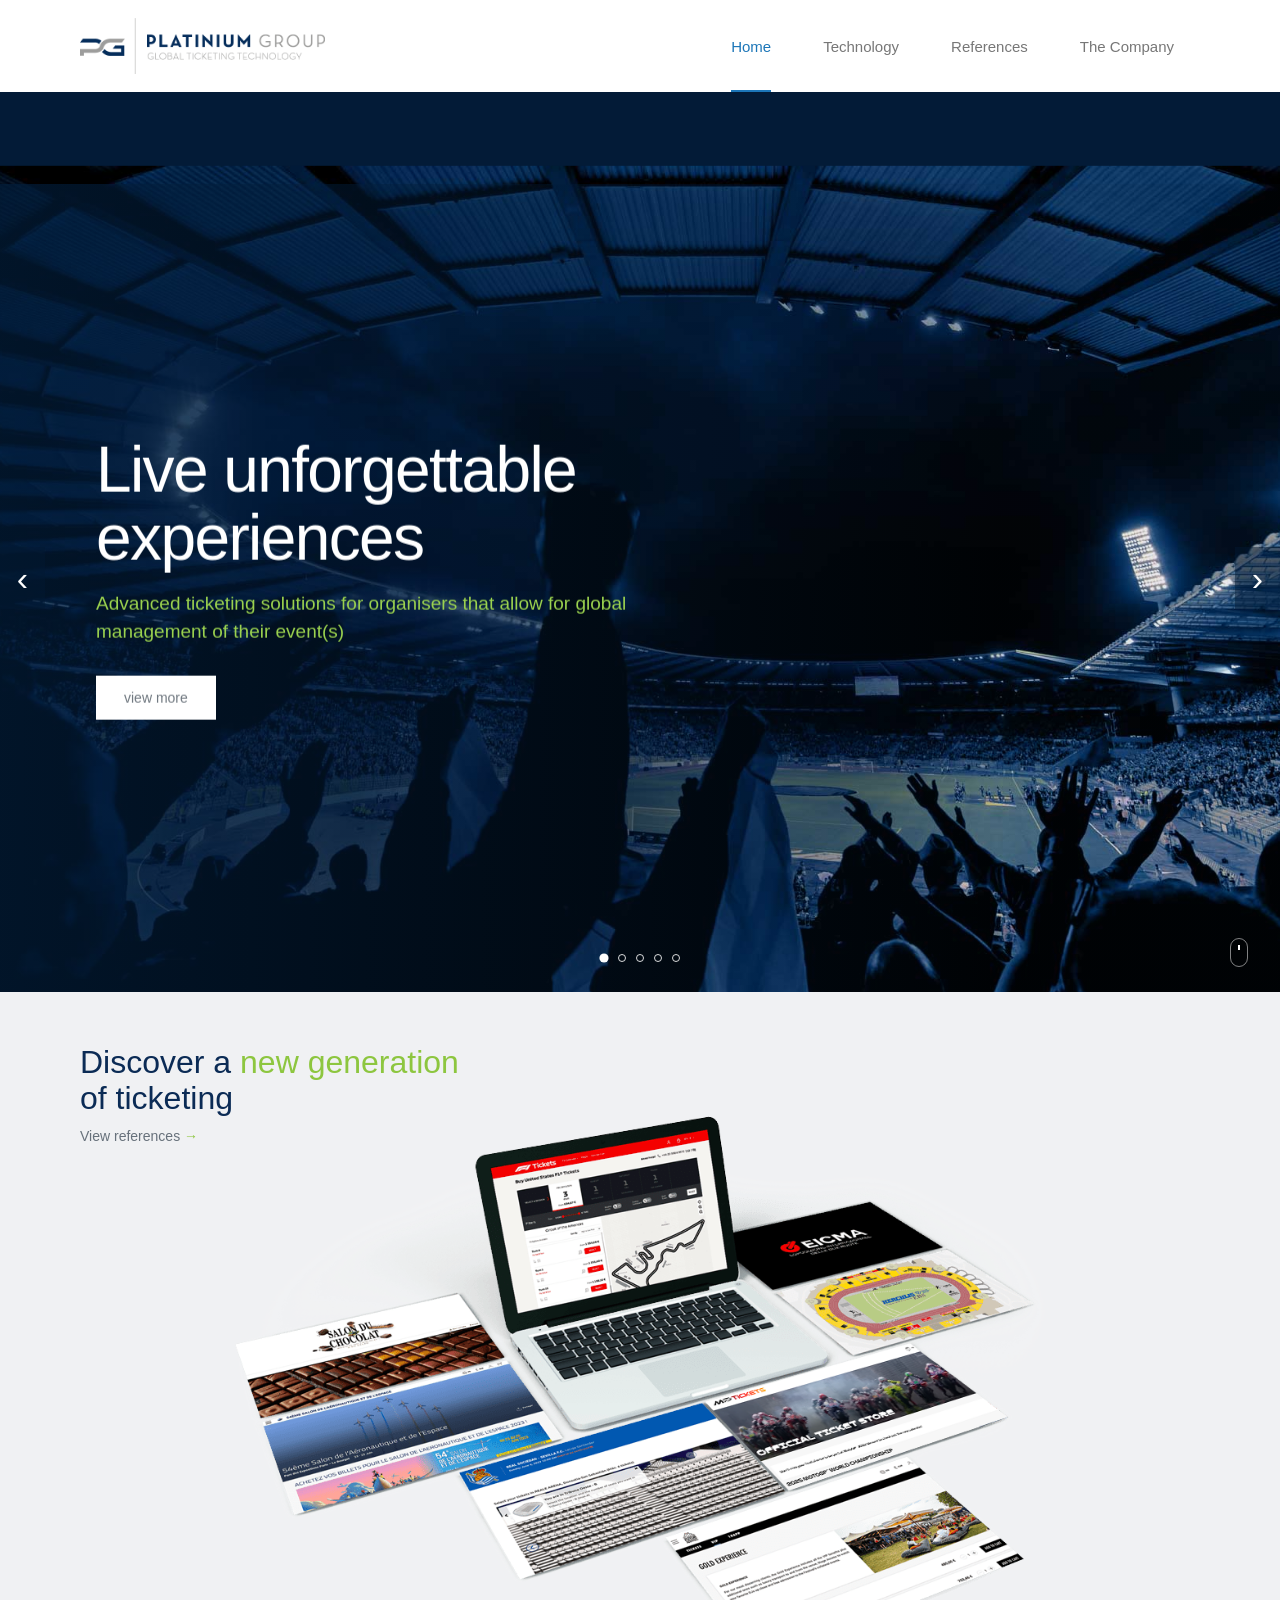
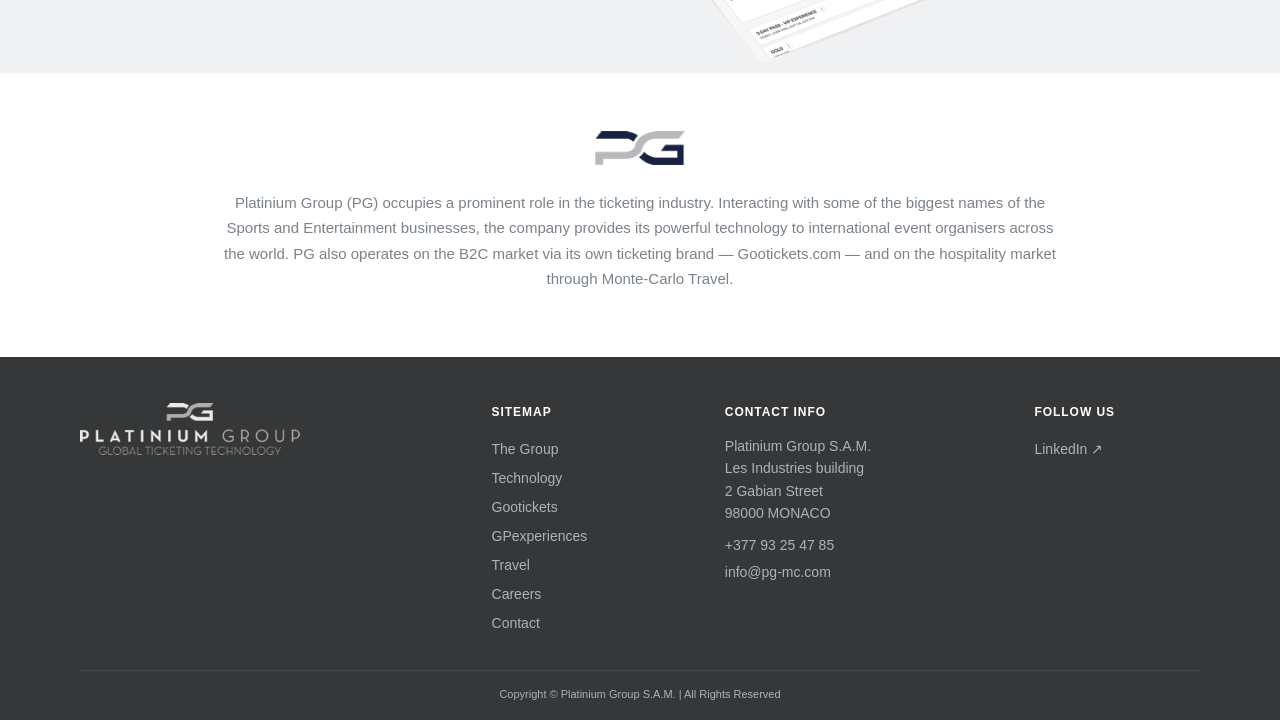
<file: index.html>
<!DOCTYPE html>

<html lang="en">
<head>
<meta charset="utf-8"/>
<meta content="width=device-width,initial-scale=1" name="viewport"/>

<title>Powerful ticketing software and web marketing | Platinium Group</title>
<link href="./home-assets/favicon.png" rel="icon" type="image/png"/>
<link href="./home-assets/style.css" rel="stylesheet"/>
<script async="" src="https://www.googletagmanager.com/gtag/js?id=G-PTPB17HDN8"></script><script>window.dataLayer=window.dataLayer||[];function gtag(){dataLayer.push(arguments)}gtag('js',new Date());gtag('config','G-PTPB17HDN8');</script><link href="./assets/shared-v6.css" rel="stylesheet"/><!-- SEO / Open Graph — migrated from the current pg-mc.com structure; page-specific copy retained for the static build. --><meta content="Platinium Group provides powerful ticketing technology, e-commerce, marketing and event solutions for leading sports and entertainment organisations." name="description"/><link href="https://www.pg-mc.com/" rel="canonical"/><meta content="en_US" property="og:locale"/><meta content="website" property="og:type"/><meta content="Powerful ticketing software and web marketing | Platinium Group" property="og:title"/><meta content="Platinium Group provides powerful ticketing technology, e-commerce, marketing and event solutions for leading sports and entertainment organisations." property="og:description"/><meta content="https://www.pg-mc.com/" property="og:url"/><meta content="Platinium Group" property="og:site_name"/><meta content="https://www.pg-mc.com/wp-content/uploads/2017/04/Platinium-Group2.png" property="og:image"/><meta content="summary_large_image" name="twitter:card"/><meta content="Powerful ticketing software and web marketing | Platinium Group" name="twitter:title"/><meta content="Platinium Group provides powerful ticketing technology, e-commerce, marketing and event solutions for leading sports and entertainment organisations." name="twitter:description"/><meta content="https://www.pg-mc.com/wp-content/uploads/2017/04/Platinium-Group2.png" name="twitter:image"/><!-- Analytics — existing GA4 property preserved. --></head>
<body>
<header class="site-header v6"><div class="header-inner"><a class="brand" href="./"><img alt="Platinium Group" src="./home-assets/img/Platinium-Group2-retina.png"/></a><button aria-label="Open navigation" class="menu-toggle"><span></span><span></span><span></span></button><nav class="main-nav"><a class="active" href="./">Home</a><a class="" href="./technology/">Technology</a><a class="" href="./references/">References</a><div class="nav-company"><a class="" href="./the-group/">The Company</a><div class="company-submenu"><a href="./the-group/">The Group</a><a href="./gootickets/">Gootickets</a><a href="./gpexperiences/">GPexperiences</a><a href="./travel/">Monte Carlo Travel</a><a href="./careers/">Careers</a><a href="./contact/">Contact</a></div></div></nav></div></header>
<main>
<section aria-label="Platinium Group highlights" class="hero-slider">
<article class="slide active"><img alt="" aria-hidden="true" class="slide-bg" src="./home-assets/img/statium-emotion-AdobeStock_255722600.jpg"/>
<div class="slide-content"><h1>Live unforgettable<br/><strong>experiences</strong></h1><p>Advanced ticketing solutions for organisers that allow for global management of their event(s)</p><a class="cta" href="./technology/">view more</a></div>
</article>
<article class="slide"><img alt="" aria-hidden="true" class="slide-bg" src="./home-assets/img/Mticket-exhibition-mobile-1.jpg"/>
<div class="slide-content"><h1>Innovating solution</h1><p>A software adapted to all ticketing markets (Sports, Clubs, Festivals, International Fairs, Entertainment, …)</p><a class="cta" href="./technology/">view more</a></div>
</article>
<article class="slide"><img alt="" aria-hidden="true" class="slide-bg" src="./home-assets/img/etickets-paper-MR_2020_Portugal_Saturday_051.jpg"/>
<div class="slide-content"><h1>A tailor-made<br/><strong>technology</strong></h1><p>and a team of dedicated experts who co-build with organizers the ticketing solutions that meet their needs and strategy</p><a class="cta" href="./technology/">view more</a></div>
</article>
<article class="slide"><img alt="" aria-hidden="true" class="slide-bg" src="./home-assets/img/Cashless-globelet-reusable-SZ_K7wC54cs-unsplash.jpg"/>
<div class="slide-content"><h1>N°1 Motorsport<br/><strong>tickets provider</strong></h1><p>Formula 1®, MotoGP™, WorldSBK...</p><a class="cta" href="./technology/">view references</a></div>
</article>
<article class="slide"><img alt="" aria-hidden="true" class="slide-bg" src="./home-assets/img/other-services-1.jpg"/>
<div class="slide-content"><h1>Unlock the Power<br/><strong>of Your Business</strong></h1><p>Cutting-Edge Marketing and Analytics Solutions</p><a class="cta" href="./technology/">view more</a></div>
</article>
<button aria-label="Previous slide" class="slider-arrow prev"><span>‹</span></button>
<button aria-label="Next slide" class="slider-arrow next"><span>›</span></button>
<div aria-label="Slider pagination" class="slider-pagination"></div>
<div class="scroll-cue"><span></span></div>
</section>
<section class="discover">
<div class="discover-inner">
<div class="discover-heading reveal"><h2>Discover a <em>new generation</em><br/>of ticketing</h2><a href="./references/">View references <span>→</span></a></div>
<div class="discover-visual reveal"><img alt="Platinium Group ticketing technology interfaces" src="./home-assets/img/references-v2-110-min-1.png"/></div>
</div>
</section>
<section class="about">
<div class="about-inner reveal">
<img alt="PG" class="pg-mark" src="./home-assets/img/PG_only.png"/>
<p>Platinium Group (PG) occupies a prominent role in the ticketing industry. Interacting with some of the biggest names of the Sports and Entertainment businesses, the company provides its powerful technology to international event organisers across the world. PG also operates on the B2C market via its own ticketing brand — Gootickets.com — and on the hospitality market through Monte-Carlo Travel.</p>
</div>
</section>
</main>
<footer class="footer-v6"><div class="footer-inner"><img alt="Platinium Group" src="./home-assets/img/Platinium-Group3.fw.png"/><div><b>Sitemap</b><a href="./the-group/">The Group</a><a href="./technology/">Technology</a><a href="./gootickets/">Gootickets</a><a href="./gpexperiences/">GPexperiences</a><a href="./travel/">Travel</a><a href="./careers/">Careers</a><a href="./contact/">Contact</a></div><div><b>Contact Info</b><p>Platinium Group S.A.M.<br/>Les Industries building<br/>2 Gabian Street<br/>98000 MONACO</p><p>+377 93 25 47 85<br/><a href="mailto:info@pg-mc.com">info@pg-mc.com</a></p></div><div><b>Follow us</b><a href="https://www.linkedin.com/company/platinium-group-sam" rel="noopener" target="_blank">LinkedIn ↗</a></div></div><div class="copyright">Copyright © Platinium Group S.A.M. | All Rights Reserved</div></footer>
<script src="./home-assets/app.js"></script>
</body></html>
</file>
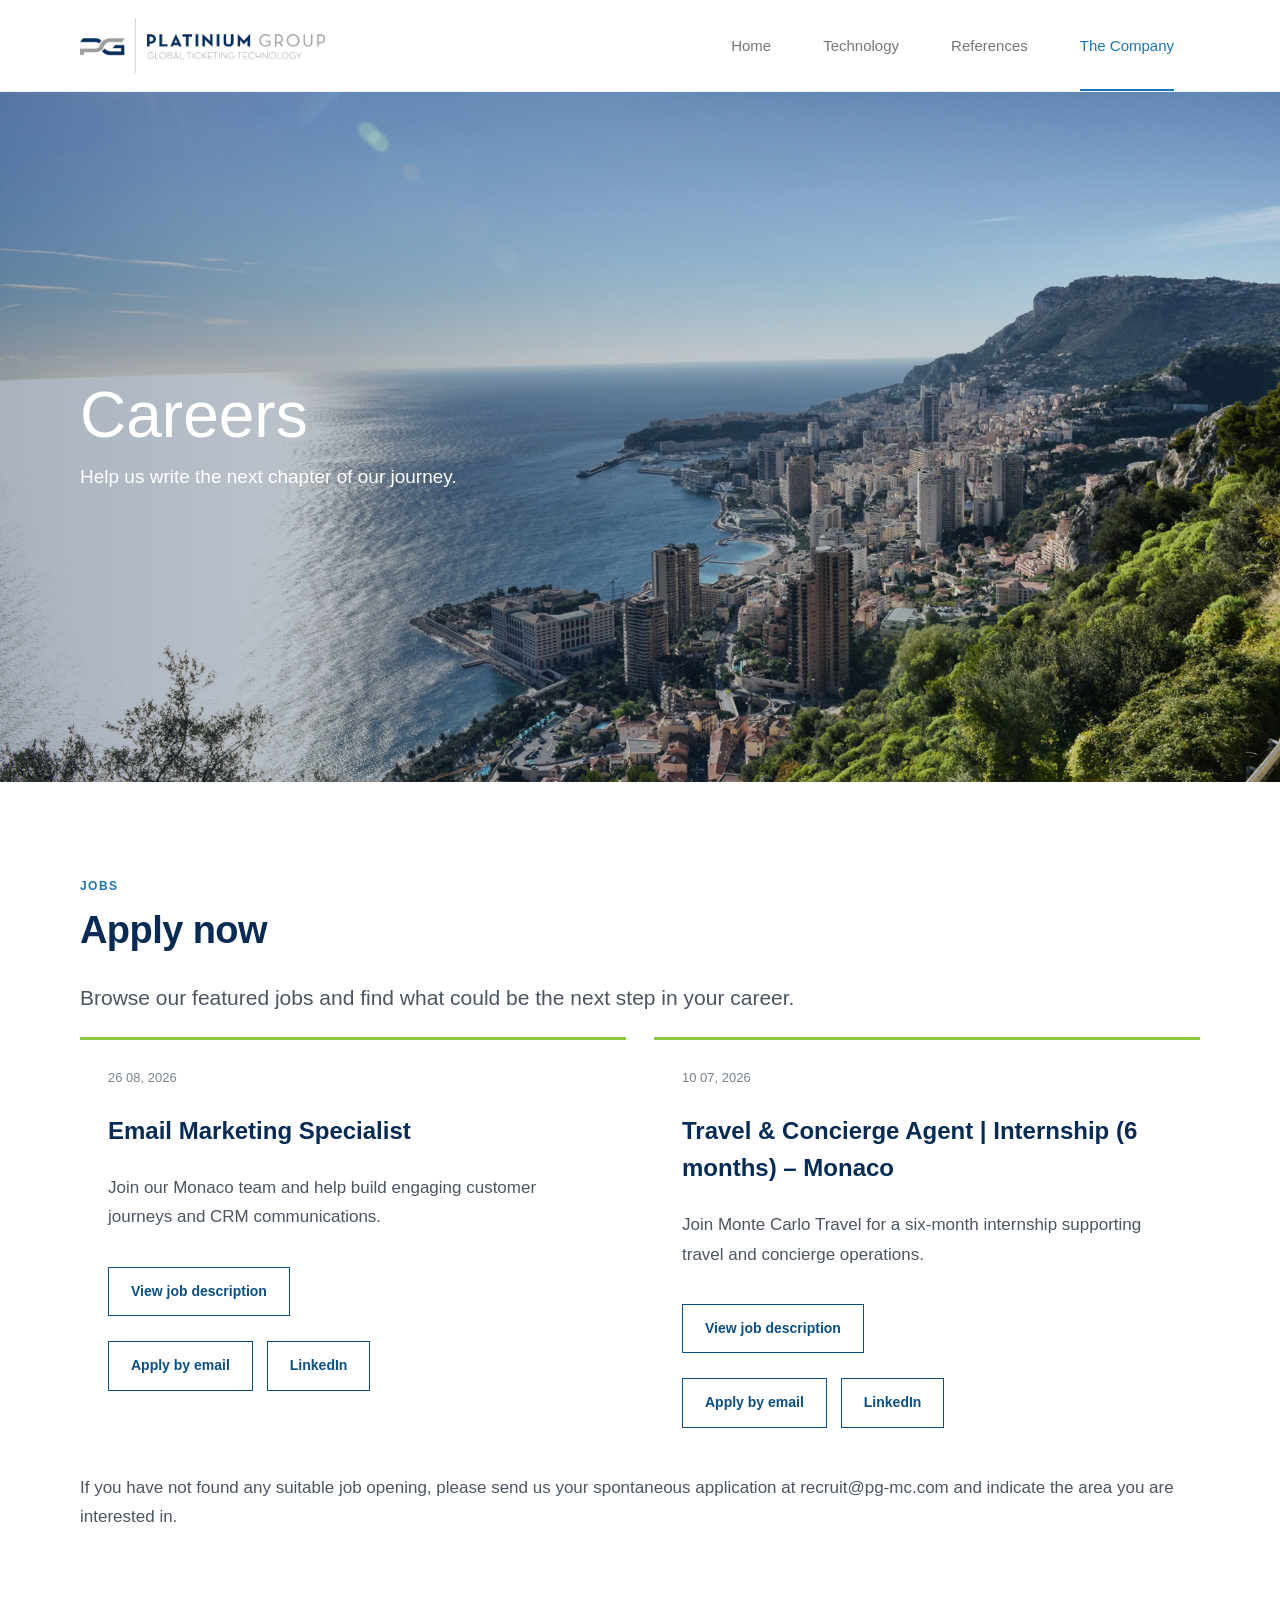
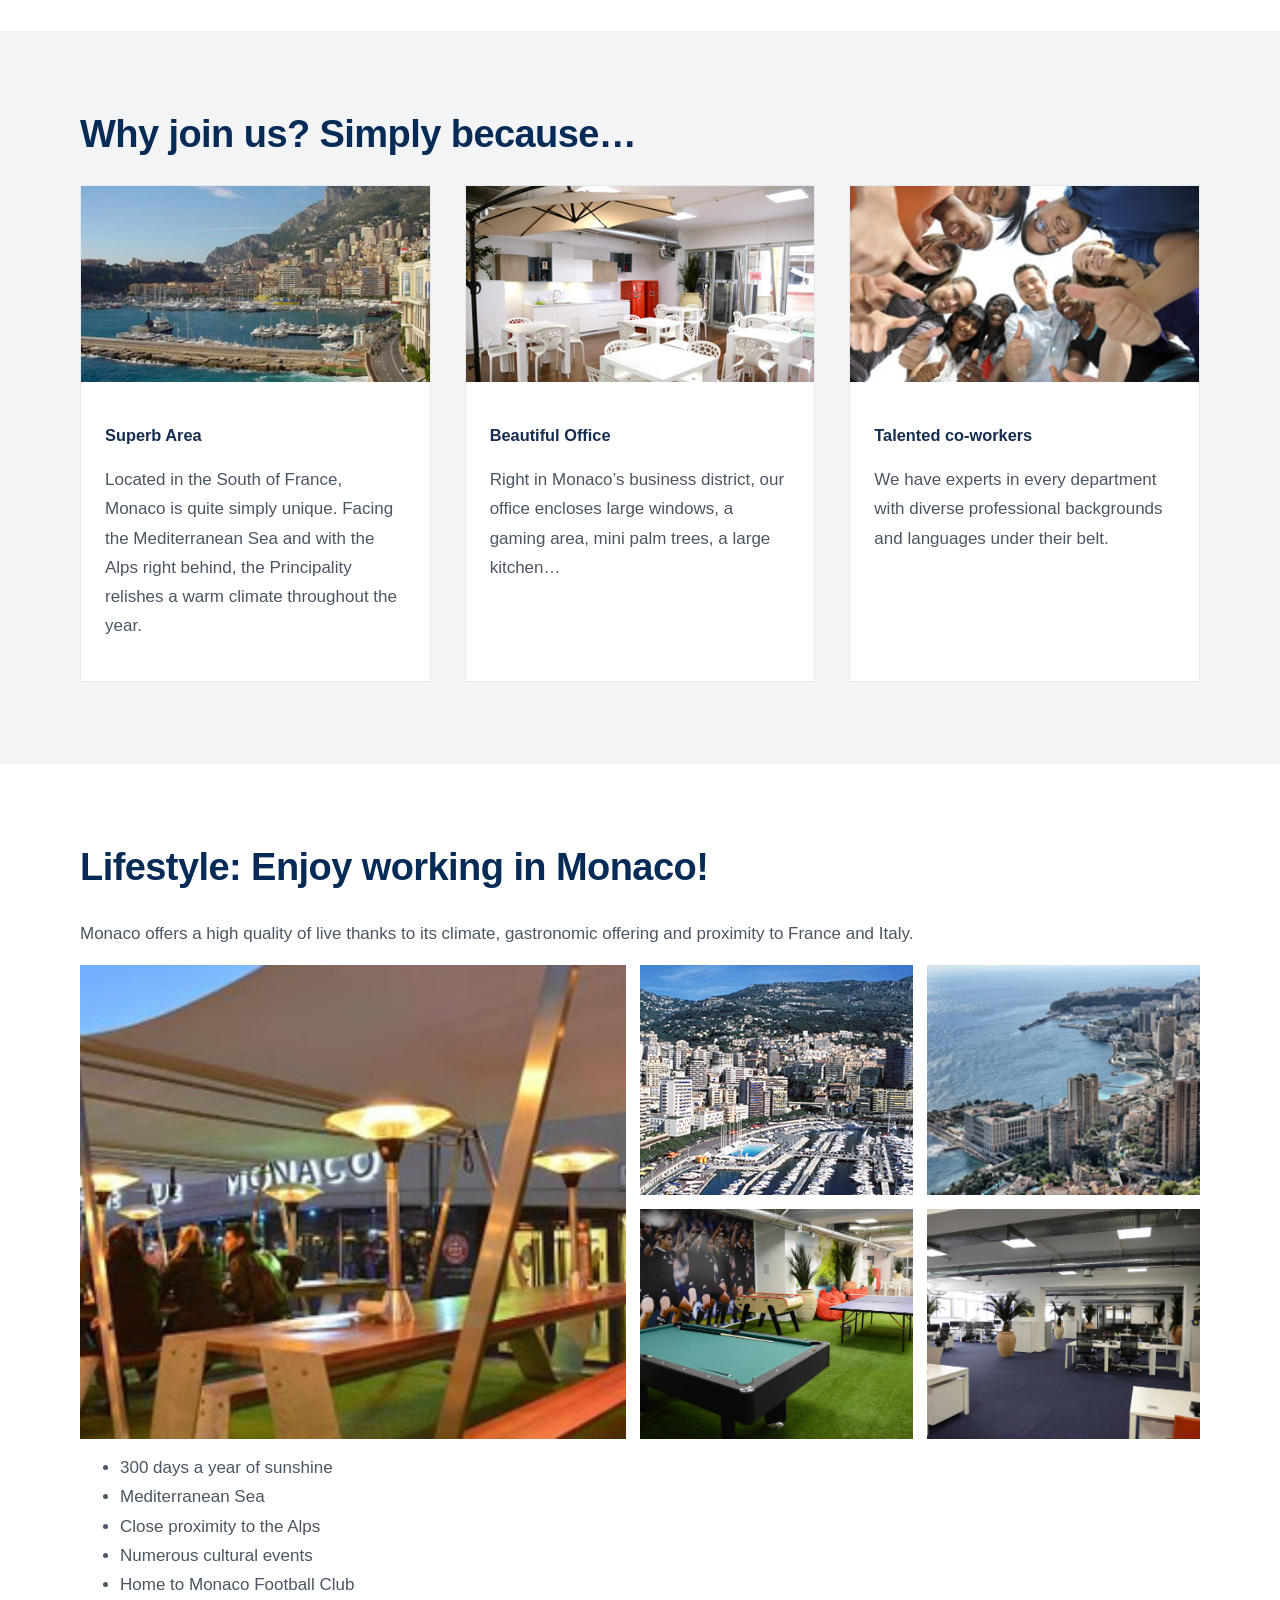
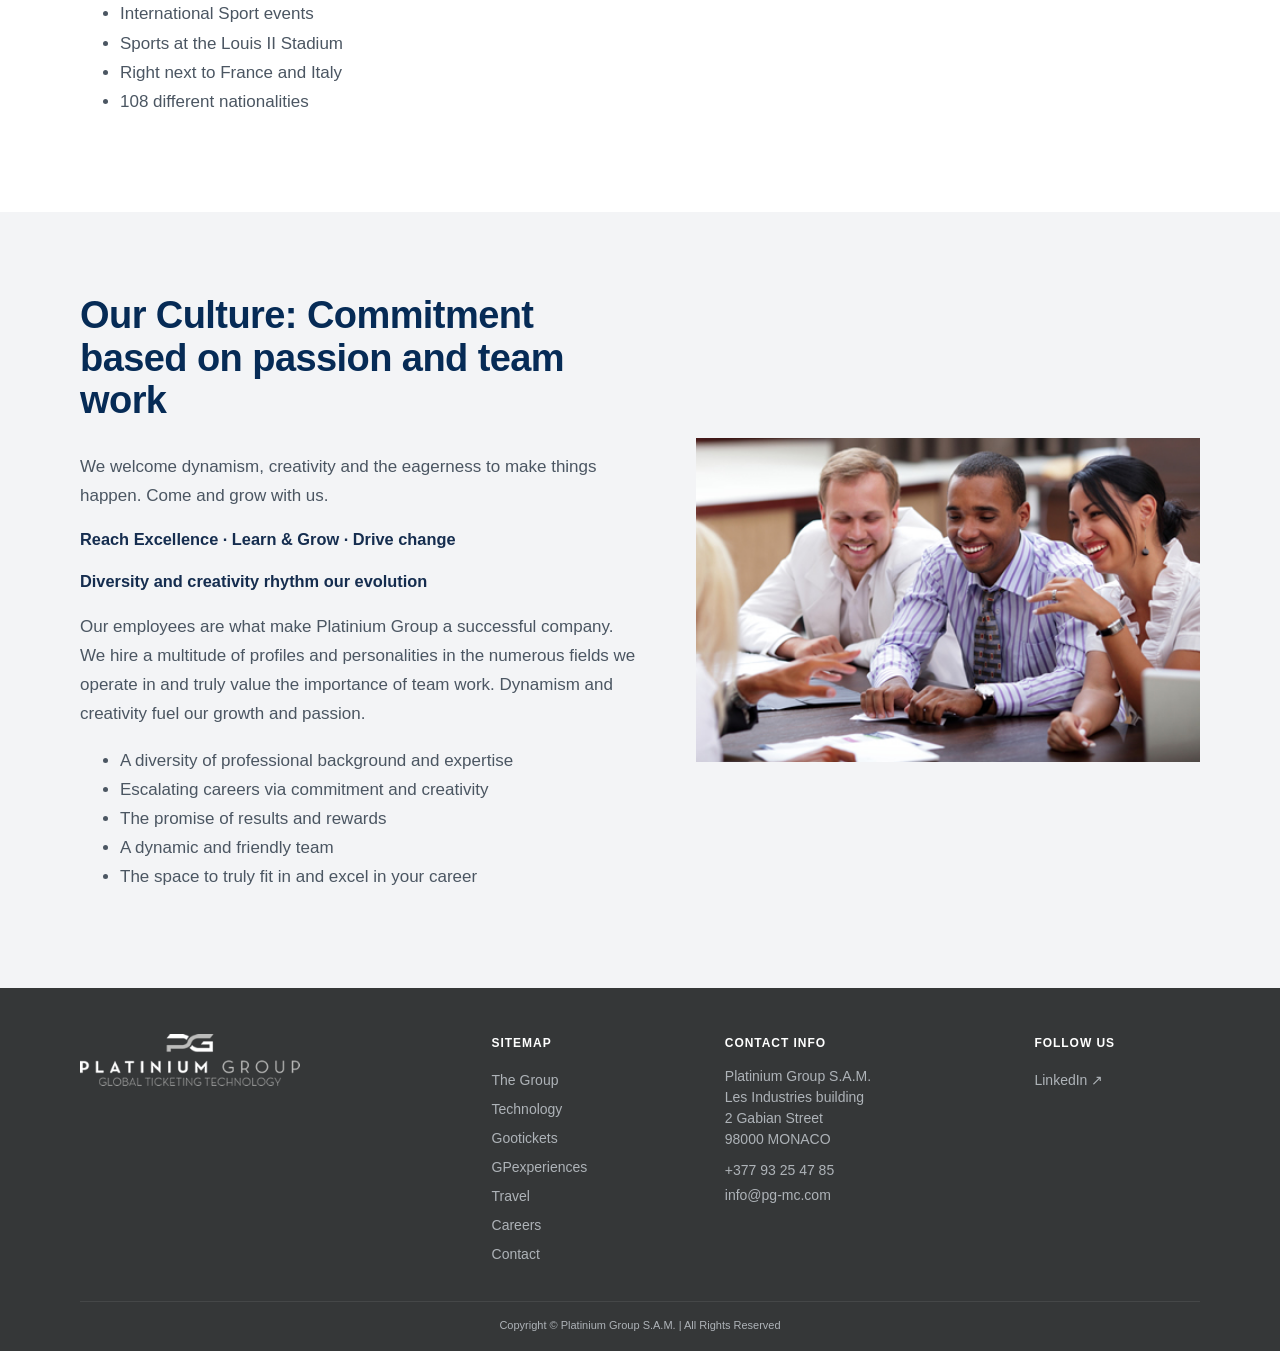
<file: careers/index.html>
<!DOCTYPE html>

<html lang="en"><head><meta charset="utf-8"/><meta content="width=device-width,initial-scale=1" name="viewport"/><title>Jobs in Monaco | Platinium Group</title><link href="../home-assets/favicon.png" rel="icon"/><link href="../assets/css.css" rel="stylesheet"/><link href="../assets/shared-v6.css" rel="stylesheet"/><script async="" src="https://www.googletagmanager.com/gtag/js?id=G-PTPB17HDN8"></script><script>window.dataLayer=window.dataLayer||[];function gtag(){dataLayer.push(arguments)}gtag('js',new Date());gtag('config','G-PTPB17HDN8');</script><!-- SEO / Open Graph — migrated from the current pg-mc.com structure; page-specific copy retained for the static build. --><meta content="Explore current jobs at Platinium Group in Monaco and discover our culture, offices and career opportunities." name="description"/><link href="https://www.pg-mc.com/careers/" rel="canonical"/><meta content="en_US" property="og:locale"/><meta content="website" property="og:type"/><meta content="Jobs in Monaco | Platinium Group" property="og:title"/><meta content="Explore current jobs at Platinium Group in Monaco and discover our culture, offices and career opportunities." property="og:description"/><meta content="https://www.pg-mc.com/careers/" property="og:url"/><meta content="Platinium Group" property="og:site_name"/><meta content="https://www.pg-mc.com/wp-content/uploads/2017/04/Platinium-Group2.png" property="og:image"/><meta content="summary_large_image" name="twitter:card"/><meta content="Jobs in Monaco | Platinium Group" name="twitter:title"/><meta content="Explore current jobs at Platinium Group in Monaco and discover our culture, offices and career opportunities." name="twitter:description"/><meta content="https://www.pg-mc.com/wp-content/uploads/2017/04/Platinium-Group2.png" name="twitter:image"/><!-- Analytics — existing GA4 property preserved. --></head><body><header class="site-header v6"><div class="header-inner"><a class="brand" href="../"><img alt="Platinium Group" src="../home-assets/img/Platinium-Group2-retina.png"/></a><button aria-label="Open navigation" class="menu-toggle"><span></span><span></span><span></span></button><nav class="main-nav"><a class="" href="../">Home</a><a class="" href="../technology/">Technology</a><a class="" href="../references/">References</a><div class="nav-company"><a class="active" href="../the-group/">The Company</a><div class="company-submenu"><a href="../the-group/">The Group</a><a href="../gootickets/">Gootickets</a><a href="../gpexperiences/">GPexperiences</a><a href="../travel/">Monte Carlo Travel</a><a href="../careers/">Careers</a><a href="../contact/">Contact</a></div></div></nav></div></header><section class="page-hero-v6 bg" style="background-image:url('../assets/company/carreers/Monaco66.jpg')"><div class="hero-v6-content"><h1>Careers</h1><p>Help us write the next chapter of our journey.</p></div></section><section class="section"><div class="wrap"><p class="eyebrow">Jobs</p><h2 class="title">Apply now</h2><p class="lead">Browse our featured jobs and find what could be the next step in your career.</p><div class="jobs"><article class="job"><div class="date">26 08, 2026</div><h3>Email Marketing Specialist</h3><p>Join our Monaco team and help build engaging customer journeys and CRM communications.</p><a class="btn-v7 job-readmore" href="../email-marketing-specialist/">View job description</a><div class="cta-row"><a class="btn-v7" href="mailto:recruit@pg-mc.com?subject=Application%20-%20Email%20Marketing%20Specialist">Apply by email</a><a class="btn-v7" href="https://www.linkedin.com/company/platinium-group-sam/jobs/" rel="noopener" target="_blank">LinkedIn</a></div></article><article class="job"><div class="date">10 07, 2026</div><h3>Travel &amp; Concierge Agent | Internship (6 months) – Monaco</h3><p>Join Monte Carlo Travel for a six-month internship supporting travel and concierge operations.</p><a class="btn-v7 job-readmore" href="../travel-concierge-agent-internship/">View job description</a><div class="cta-row"><a class="btn-v7" href="mailto:recruit@pg-mc.com?subject=Application%20-%20Travel%20%26%20Concierge%20Agent">Apply by email</a><a class="btn-v7" href="https://www.linkedin.com/company/platinium-group-sam/jobs/" rel="noopener" target="_blank">LinkedIn</a></div></article></div><p>If you have not found any suitable job opening, please send us your spontaneous application at <a href="mailto:recruit@pg-mc.com">recruit@pg-mc.com</a> and indicate the area you are interested in.</p></div></section><section class="section gray"><div class="wrap"><h2 class="title">Why join us? Simply because…</h2><div class="grid3"><article class="media-card card"><img src="../assets/company/carreers/monaco-city00.jpg"/><div class="copy"><h3>Superb Area</h3><p>Located in the South of France, Monaco is quite simply unique. Facing the Mediterranean Sea and with the Alps right behind, the Principality relishes a warm climate throughout the year.</p></div></article><article class="media-card card"><img src="../assets/company/carreers/kitchen.jpg"/><div class="copy"><h3>Beautiful Office</h3><p>Right in Monaco’s business district, our office encloses large windows, a gaming area, mini palm trees, a large kitchen…</p></div></article><article class="media-card card"><img src="../assets/company/carreers/coworkersbis.jpg"/><div class="copy"><h3>Talented co-workers</h3><p>We have experts in every department with diverse professional backgrounds and languages under their belt.</p></div></article></div></div></section><section class="section"><div class="wrap"><h2 class="title">Lifestyle: Enjoy working in Monaco!</h2><p>Monaco offers a high quality of live thanks to its climate, gastronomic offering and proximity to France and Italy.</p><div class="mosaic"><img src="../assets/company/carreers/brasserie-de-monaco.jpg"/><img src="../assets/company/carreers/Promenades_Condamine.jpg"/><img src="../assets/company/carreers/SAS_1393tris.jpg"/><img src="../assets/company/carreers/playgroung66.jpg"/><img src="../assets/company/carreers/SAS_3452bis.jpg"/></div><ul><li>300 days a year of sunshine</li><li>Mediterranean Sea</li><li>Close proximity to the Alps</li><li>Numerous cultural events</li><li>Home to Monaco Football Club</li><li>International Sport events</li><li>Sports at the Louis II Stadium</li><li>Right next to France and Italy</li><li>108 different nationalities</li></ul></div></section><section class="section gray"><div class="wrap"><div class="split-media"><div><h2 class="title">Our Culture: Commitment based on passion and team work</h2><p>We welcome dynamism, creativity and the eagerness to make things happen. Come and grow with us.</p><h3>Reach Excellence · Learn &amp; Grow · Drive change</h3><h3>Diversity and creativity rhythm our evolution</h3><p>Our employees are what make Platinium Group a successful company. We hire a multitude of profiles and personalities in the numerous fields we operate in and truly value the importance of team work. Dynamism and creativity fuel our growth and passion.</p><ul><li>A diversity of professional background and expertise</li><li>Escalating careers via commitment and creativity</li><li>The promise of results and rewards</li><li>A dynamic and friendly team</li><li>The space to truly fit in and excel in your career</li></ul></div><img src="../assets/company/carreers/diversity3.jpg"/></div></div></section><footer class="footer-v6"><div class="footer-inner"><img alt="Platinium Group" src="../home-assets/img/Platinium-Group3.fw.png"/><div><b>Sitemap</b><a href="../the-group/">The Group</a><a href="../technology/">Technology</a><a href="../gootickets/">Gootickets</a><a href="../gpexperiences/">GPexperiences</a><a href="../travel/">Travel</a><a href="../careers/">Careers</a><a href="../contact/">Contact</a></div><div><b>Contact Info</b><p>Platinium Group S.A.M.<br/>Les Industries building<br/>2 Gabian Street<br/>98000 MONACO</p><p>+377 93 25 47 85<br/><a href="mailto:info@pg-mc.com">info@pg-mc.com</a></p></div><div><b>Follow us</b><a href="https://www.linkedin.com/company/platinium-group-sam" rel="noopener" target="_blank">LinkedIn ↗</a></div></div><div class="copyright">Copyright © Platinium Group S.A.M. | All Rights Reserved</div></footer><script src="../assets/shared-v6.js"></script></body></html>
</file>
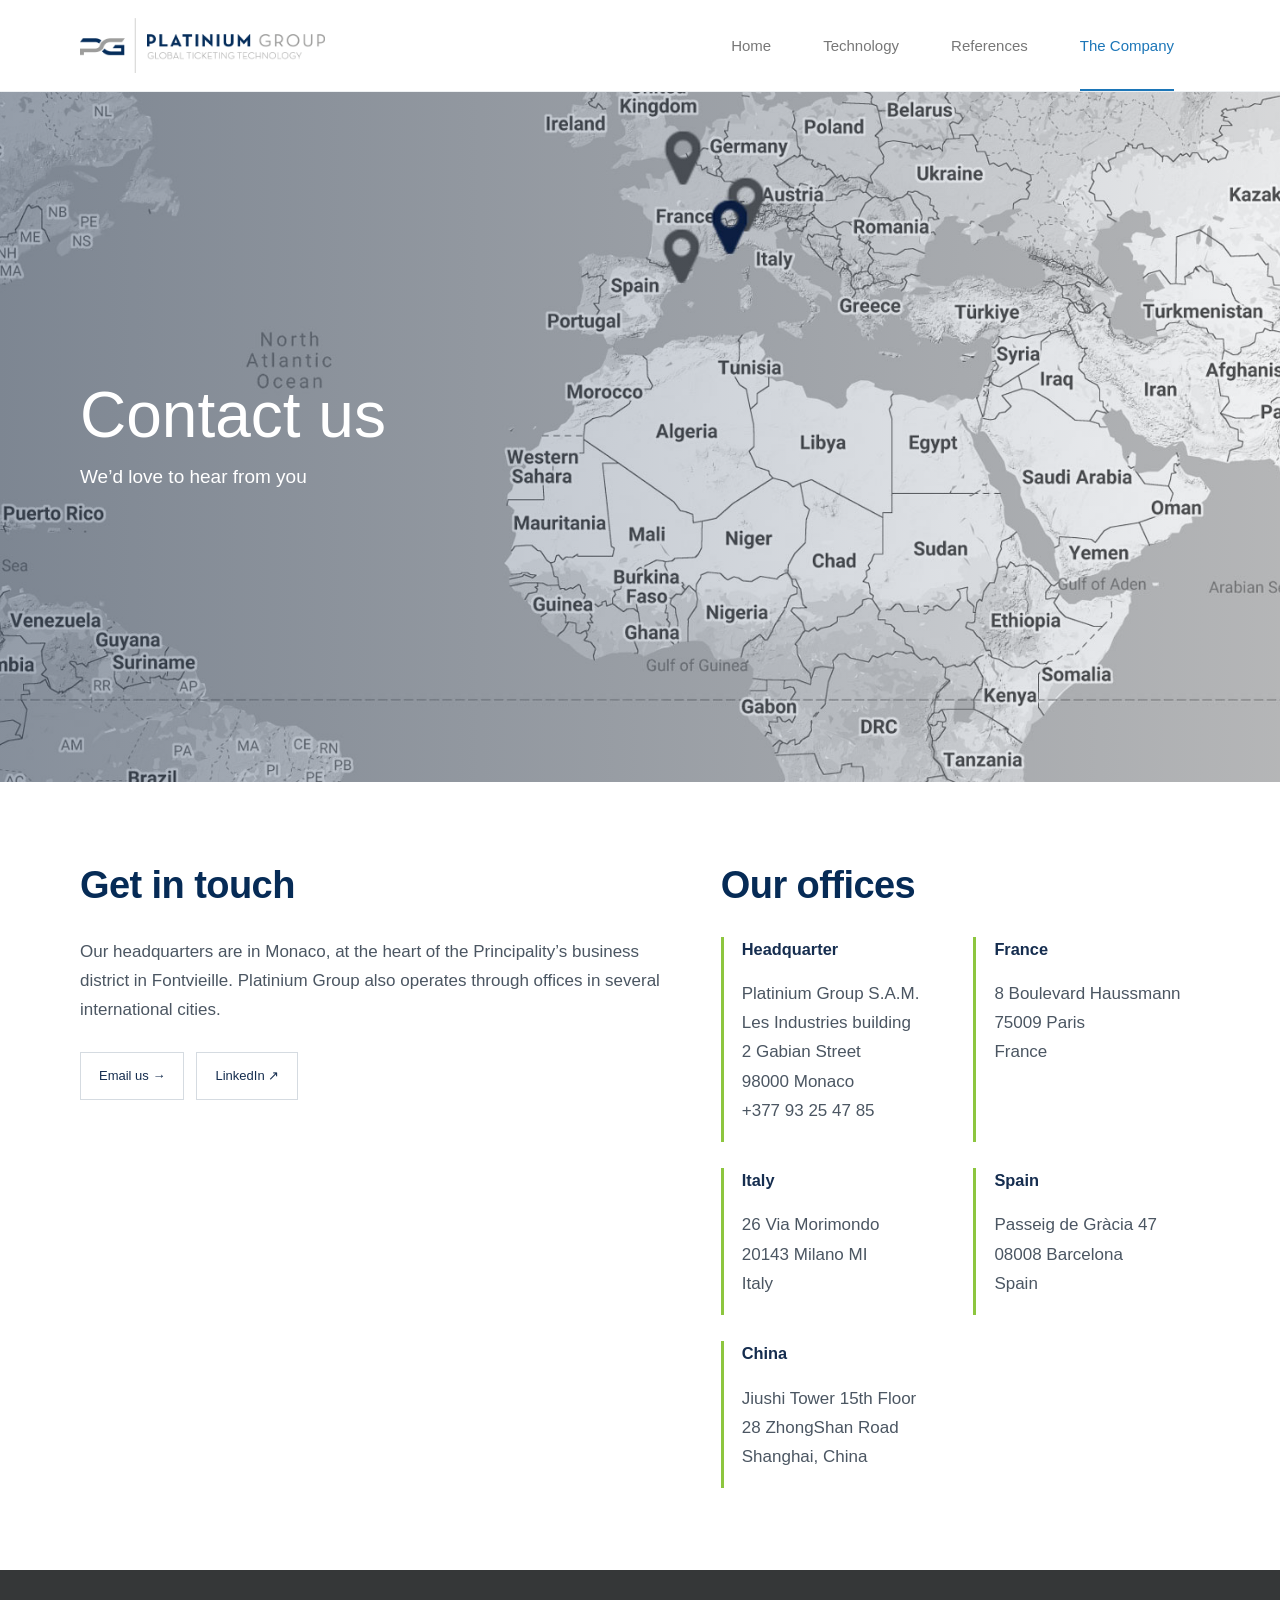
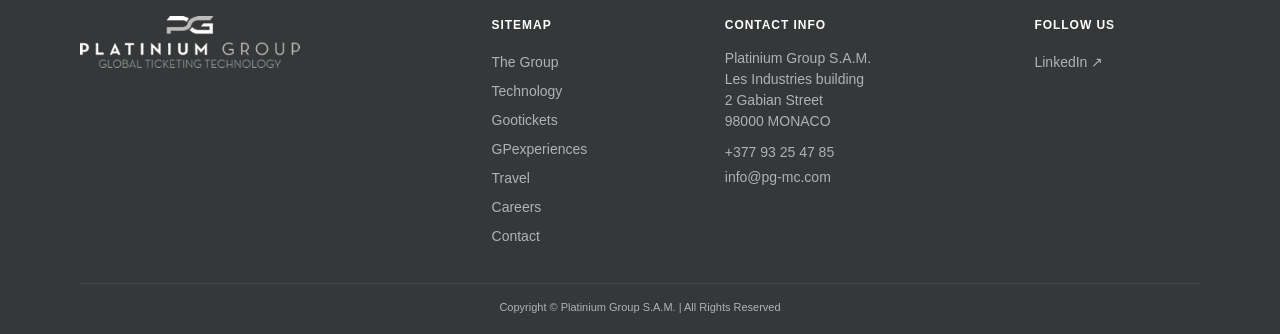
<file: contact/index.html>
<!DOCTYPE html>

<html lang="en"><head><meta charset="utf-8"/><meta content="width=device-width,initial-scale=1" name="viewport"/><title>Contact us | Platinium Group</title><link href="../assets/css.css" rel="stylesheet"/><link href="../home-assets/favicon.png" rel="icon"/><script async="" src="https://www.googletagmanager.com/gtag/js?id=G-PTPB17HDN8"></script><script>window.dataLayer=window.dataLayer||[];function gtag(){dataLayer.push(arguments)}gtag('js',new Date());gtag('config','G-PTPB17HDN8');</script><link href="../assets/shared-v6.css" rel="stylesheet"/><!-- SEO / Open Graph — migrated from the current pg-mc.com structure; page-specific copy retained for the static build. --><meta content="Contact Platinium Group and find our offices in Monaco, France, Italy, Spain and China." name="description"/><link href="https://www.pg-mc.com/contact/" rel="canonical"/><meta content="en_US" property="og:locale"/><meta content="website" property="og:type"/><meta content="Contact us | Platinium Group" property="og:title"/><meta content="Contact Platinium Group and find our offices in Monaco, France, Italy, Spain and China." property="og:description"/><meta content="https://www.pg-mc.com/contact/" property="og:url"/><meta content="Platinium Group" property="og:site_name"/><meta content="https://www.pg-mc.com/wp-content/uploads/2017/04/Platinium-Group2.png" property="og:image"/><meta content="summary_large_image" name="twitter:card"/><meta content="Contact us | Platinium Group" name="twitter:title"/><meta content="Contact Platinium Group and find our offices in Monaco, France, Italy, Spain and China." name="twitter:description"/><meta content="https://www.pg-mc.com/wp-content/uploads/2017/04/Platinium-Group2.png" name="twitter:image"/><!-- Analytics — existing GA4 property preserved. --></head><body class="only-en"><header class="site-header v6"><div class="header-inner"><a class="brand" href="../"><img alt="Platinium Group" src="../home-assets/img/Platinium-Group2-retina.png"/></a><button aria-label="Open navigation" class="menu-toggle"><span></span><span></span><span></span></button><nav class="main-nav"><a class="" href="../">Home</a><a class="" href="../technology/">Technology</a><a class="" href="../references/">References</a><div class="nav-company"><a class="active" href="../the-group/">The Company</a><div class="company-submenu"><a href="../the-group/">The Group</a><a href="../gootickets/">Gootickets</a><a href="../gpexperiences/">GPexperiences</a><a href="../travel/">Monte Carlo Travel</a><a href="../careers/">Careers</a><a href="../contact/">Contact</a></div></div></nav></div></header><section class="page-hero-v6 bg" style="background-image:url('../assets/img/contact-hero.jpg')"><div class="hero-v6-content"><h1>Contact us</h1><p>We’d love to hear from you</p></div></section><section class="section"><div class="wrap contact-grid"><div><h2 class="title">Get in touch</h2><p>Our headquarters are in Monaco, at the heart of the Principality’s business district in Fontvieille. Platinium Group also operates through offices in several international cities.</p><div class="contact-actions"><a class="contact-link" href="mailto:info@pg-mc.com">Email us →</a><a class="contact-link" href="https://www.linkedin.com/company/platinium-group-sam" rel="noopener" target="_blank">LinkedIn ↗</a></div></div><div><h2 class="title">Our offices</h2><div class="offices"><div class="office"><h3>Headquarter</h3><p>Platinium Group S.A.M.<br/>Les Industries building<br/>2 Gabian Street<br/>98000 Monaco<br/>+377 93 25 47 85</p></div><div class="office"><h3>France</h3><p>8 Boulevard Haussmann<br/>75009 Paris<br/>France</p></div><div class="office"><h3>Italy</h3><p>26 Via Morimondo<br/>20143 Milano MI<br/>Italy</p></div><div class="office"><h3>Spain</h3><p>Passeig de Gràcia 47<br/>08008 Barcelona<br/>Spain</p></div><div class="office"><h3>China</h3><p>Jiushi Tower 15th Floor<br/>28 ZhongShan Road<br/>Shanghai, China</p></div></div></div></div></section><footer class="footer-v6"><div class="footer-inner"><img alt="Platinium Group" src="../home-assets/img/Platinium-Group3.fw.png"/><div><b>Sitemap</b><a href="../the-group/">The Group</a><a href="../technology/">Technology</a><a href="../gootickets/">Gootickets</a><a href="../gpexperiences/">GPexperiences</a><a href="../travel/">Travel</a><a href="../careers/">Careers</a><a href="../contact/">Contact</a></div><div><b>Contact Info</b><p>Platinium Group S.A.M.<br/>Les Industries building<br/>2 Gabian Street<br/>98000 MONACO</p><p>+377 93 25 47 85<br/><a href="mailto:info@pg-mc.com">info@pg-mc.com</a></p></div><div><b>Follow us</b><a href="https://www.linkedin.com/company/platinium-group-sam" rel="noopener" target="_blank">LinkedIn ↗</a></div></div><div class="copyright">Copyright © Platinium Group S.A.M. | All Rights Reserved</div></footer><script src="../assets/app.js"></script><script src="../assets/shared-v6.js"></script></body></html>
</file>
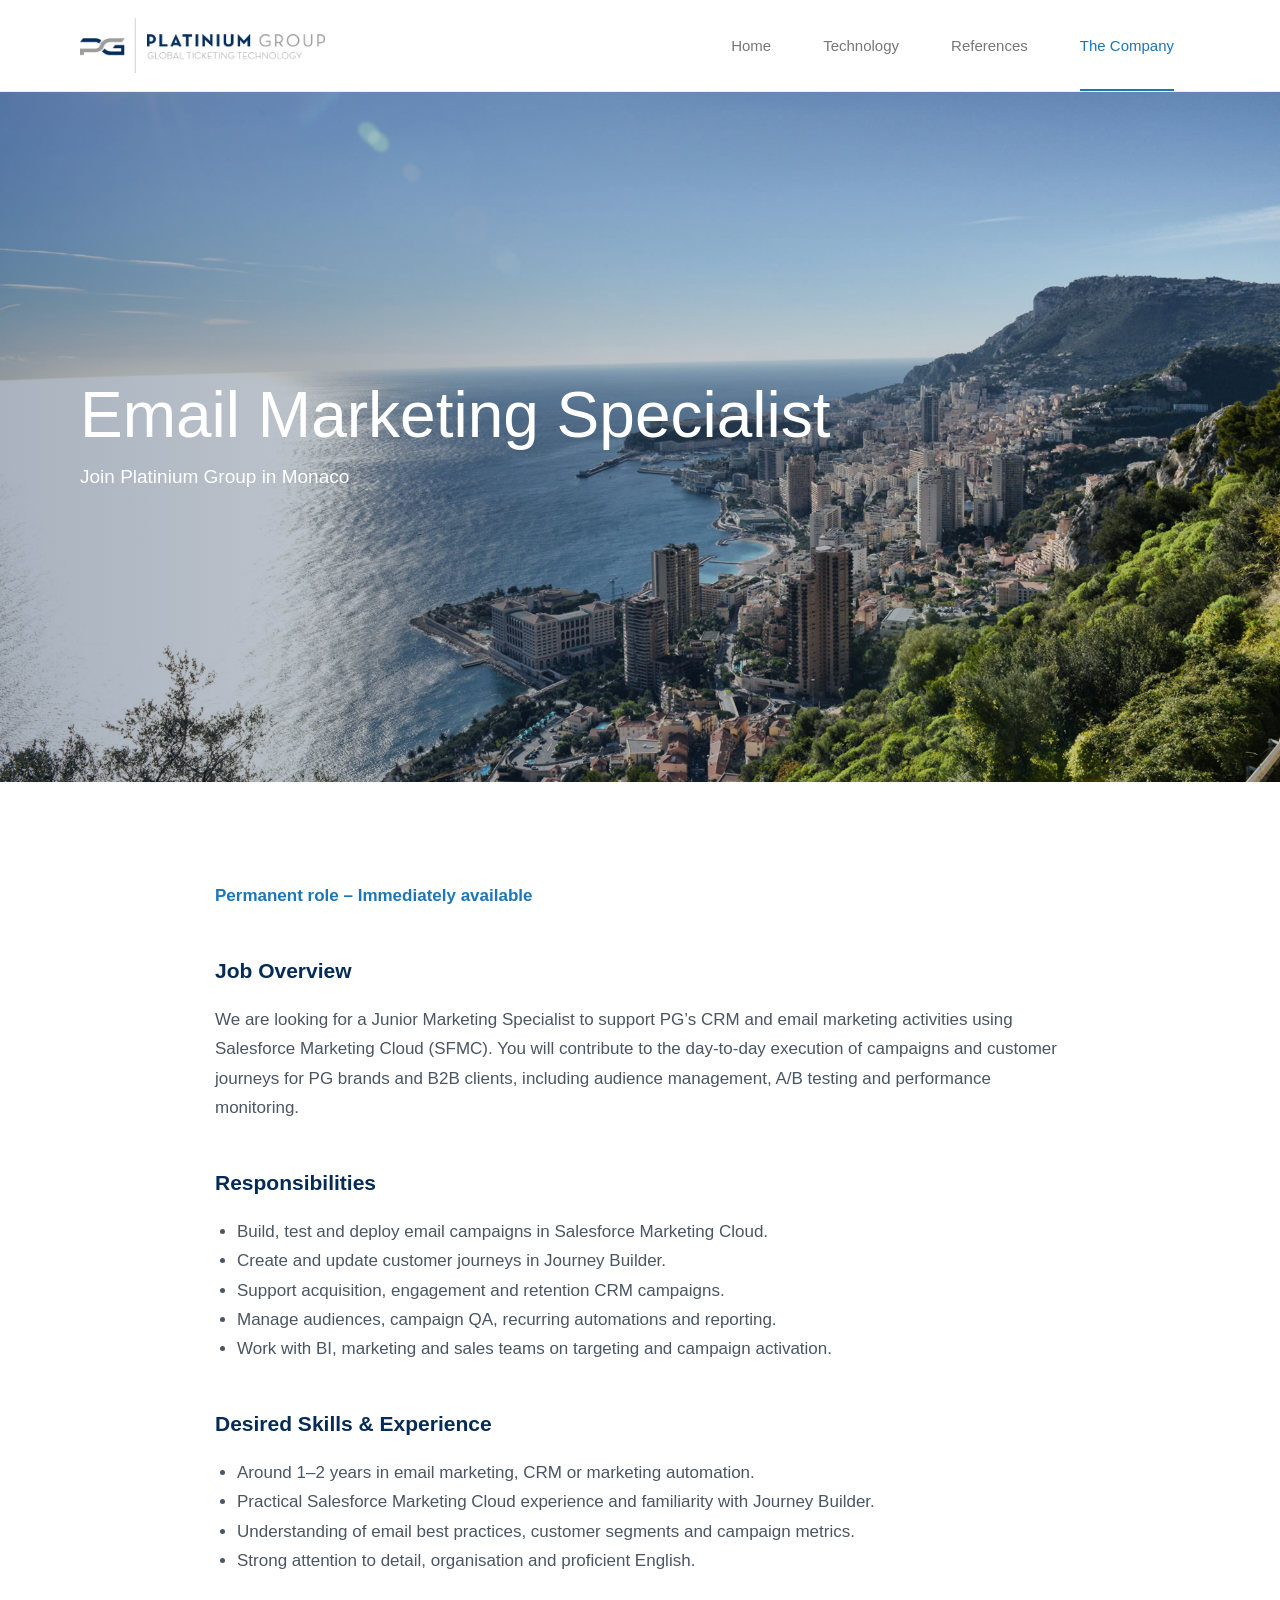
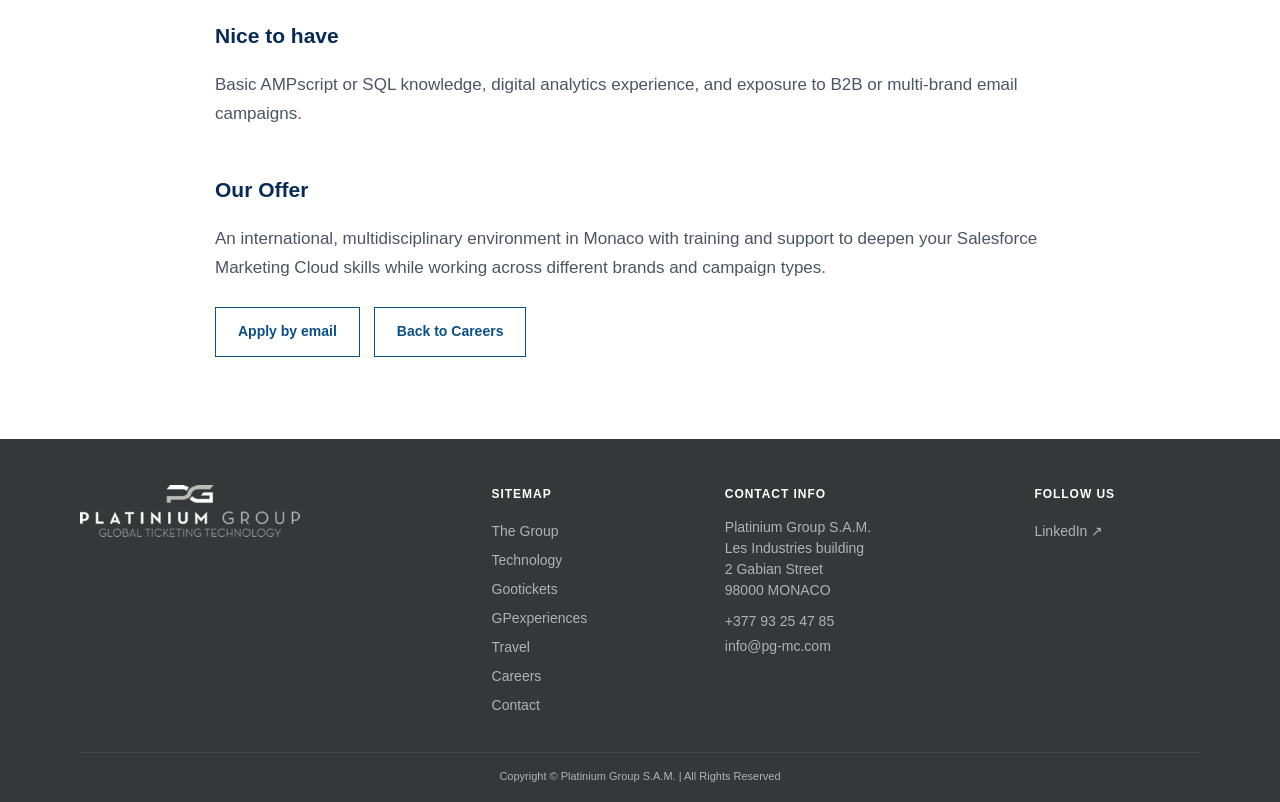
<file: email-marketing-specialist/index.html>
<!DOCTYPE html>
<html lang="en"><head><meta charset="utf-8"/><meta content="width=device-width,initial-scale=1" name="viewport"/><title>Email Marketing Specialist | Platinium Group</title><link href="../home-assets/favicon.png" rel="icon"/><link href="../assets/css.css" rel="stylesheet"/><link href="../assets/shared-v6.css" rel="stylesheet"/><script async="" src="https://www.googletagmanager.com/gtag/js?id=G-PTPB17HDN8"></script><script>window.dataLayer=window.dataLayer||[];function gtag(){dataLayer.push(arguments)}gtag('js',new Date());gtag('config','G-PTPB17HDN8');</script><!-- SEO / Open Graph — migrated from the current pg-mc.com structure; page-specific copy retained for the static build. --><meta content="Email Marketing Specialist career opportunity at Platinium Group in Monaco." name="description"/><link href="https://www.pg-mc.com/email-marketing-specialist/" rel="canonical"/><meta content="en_US" property="og:locale"/><meta content="article" property="og:type"/><meta content="Email Marketing Specialist | Platinium Group" property="og:title"/><meta content="Email Marketing Specialist career opportunity at Platinium Group in Monaco." property="og:description"/><meta content="https://www.pg-mc.com/email-marketing-specialist/" property="og:url"/><meta content="Platinium Group" property="og:site_name"/><meta content="https://www.pg-mc.com/wp-content/uploads/2017/04/Platinium-Group2.png" property="og:image"/><meta content="summary_large_image" name="twitter:card"/><meta content="Email Marketing Specialist | Platinium Group" name="twitter:title"/><meta content="Email Marketing Specialist career opportunity at Platinium Group in Monaco." name="twitter:description"/><meta content="https://www.pg-mc.com/wp-content/uploads/2017/04/Platinium-Group2.png" name="twitter:image"/><!-- Analytics — existing GA4 property preserved. --></head><body><header class="site-header v6"><div class="header-inner"><a class="brand" href="../"><img alt="Platinium Group" src="../home-assets/img/Platinium-Group2-retina.png"/></a><button aria-label="Open navigation" class="menu-toggle"><span></span><span></span><span></span></button><nav class="main-nav"><a class="" href="../">Home</a><a class="" href="../technology/">Technology</a><a class="" href="../references/">References</a><div class="nav-company"><a class="active" href="../the-group/">The Company</a><div class="company-submenu"><a href="../the-group/">The Group</a><a href="../gootickets/">Gootickets</a><a href="../gpexperiences/">GPexperiences</a><a href="../travel/">Monte Carlo Travel</a><a href="../careers/">Careers</a><a href="../contact/">Contact</a></div></div></nav></div></header><section class="page-hero-v6 bg" style="background-image:url('../assets/company/carreers/Monaco66.jpg')"><div class="hero-v6-content"><h1>Email Marketing Specialist</h1><p>Join Platinium Group in Monaco</p></div></section><section class="section"><div class="wrap job-detail"><p class="meta">Permanent role – Immediately available</p><h2>Job Overview</h2><p>We are looking for a Junior Marketing Specialist to support PG’s CRM and email marketing activities using Salesforce Marketing Cloud (SFMC). You will contribute to the day-to-day execution of campaigns and customer journeys for PG brands and B2B clients, including audience management, A/B testing and performance monitoring.</p><h2>Responsibilities</h2><ul><li>Build, test and deploy email campaigns in Salesforce Marketing Cloud.</li><li>Create and update customer journeys in Journey Builder.</li><li>Support acquisition, engagement and retention CRM campaigns.</li><li>Manage audiences, campaign QA, recurring automations and reporting.</li><li>Work with BI, marketing and sales teams on targeting and campaign activation.</li></ul><h2>Desired Skills &amp; Experience</h2><ul><li>Around 1–2 years in email marketing, CRM or marketing automation.</li><li>Practical Salesforce Marketing Cloud experience and familiarity with Journey Builder.</li><li>Understanding of email best practices, customer segments and campaign metrics.</li><li>Strong attention to detail, organisation and proficient English.</li></ul><h2>Nice to have</h2><p>Basic AMPscript or SQL knowledge, digital analytics experience, and exposure to B2B or multi-brand email campaigns.</p><h2>Our Offer</h2><p>An international, multidisciplinary environment in Monaco with training and support to deepen your Salesforce Marketing Cloud skills while working across different brands and campaign types.</p><div class="cta-row"><a class="btn-v7" href="mailto:recruit@pg-mc.com?subject=Application%20-%20Email%20Marketing%20Specialist">Apply by email</a><a class="btn-v7" href="../careers/">Back to Careers</a></div></div></section><footer class="footer-v6"><div class="footer-inner"><img alt="Platinium Group" src="../home-assets/img/Platinium-Group3.fw.png"/><div><b>Sitemap</b><a href="../the-group/">The Group</a><a href="../technology/">Technology</a><a href="../gootickets/">Gootickets</a><a href="../gpexperiences/">GPexperiences</a><a href="../travel/">Travel</a><a href="../careers/">Careers</a><a href="../contact/">Contact</a></div><div><b>Contact Info</b><p>Platinium Group S.A.M.<br/>Les Industries building<br/>2 Gabian Street<br/>98000 MONACO</p><p>+377 93 25 47 85<br/><a href="mailto:info@pg-mc.com">info@pg-mc.com</a></p></div><div><b>Follow us</b><a href="https://www.linkedin.com/company/platinium-group-sam" rel="noopener" target="_blank">LinkedIn ↗</a></div></div><div class="copyright">Copyright © Platinium Group S.A.M. | All Rights Reserved</div></footer><script src="../assets/shared-v6.js"></script></body></html>
</file>
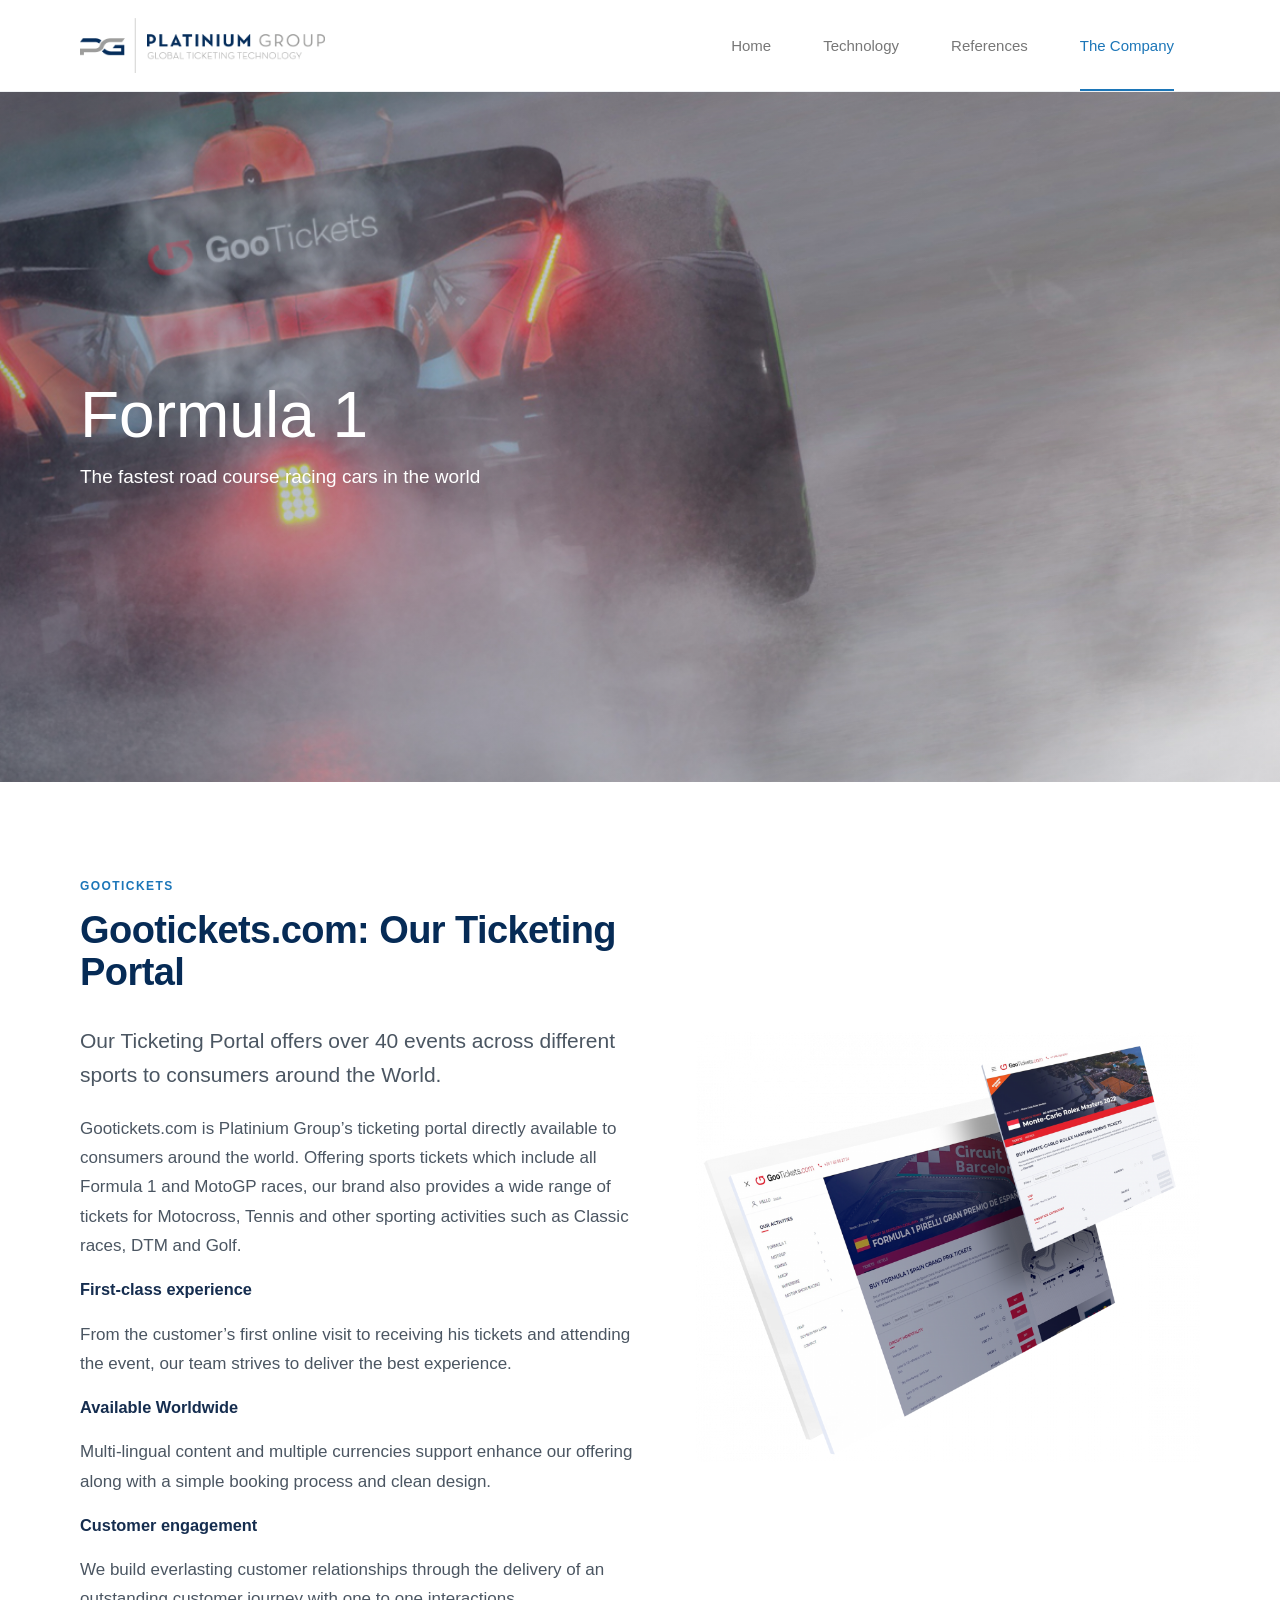
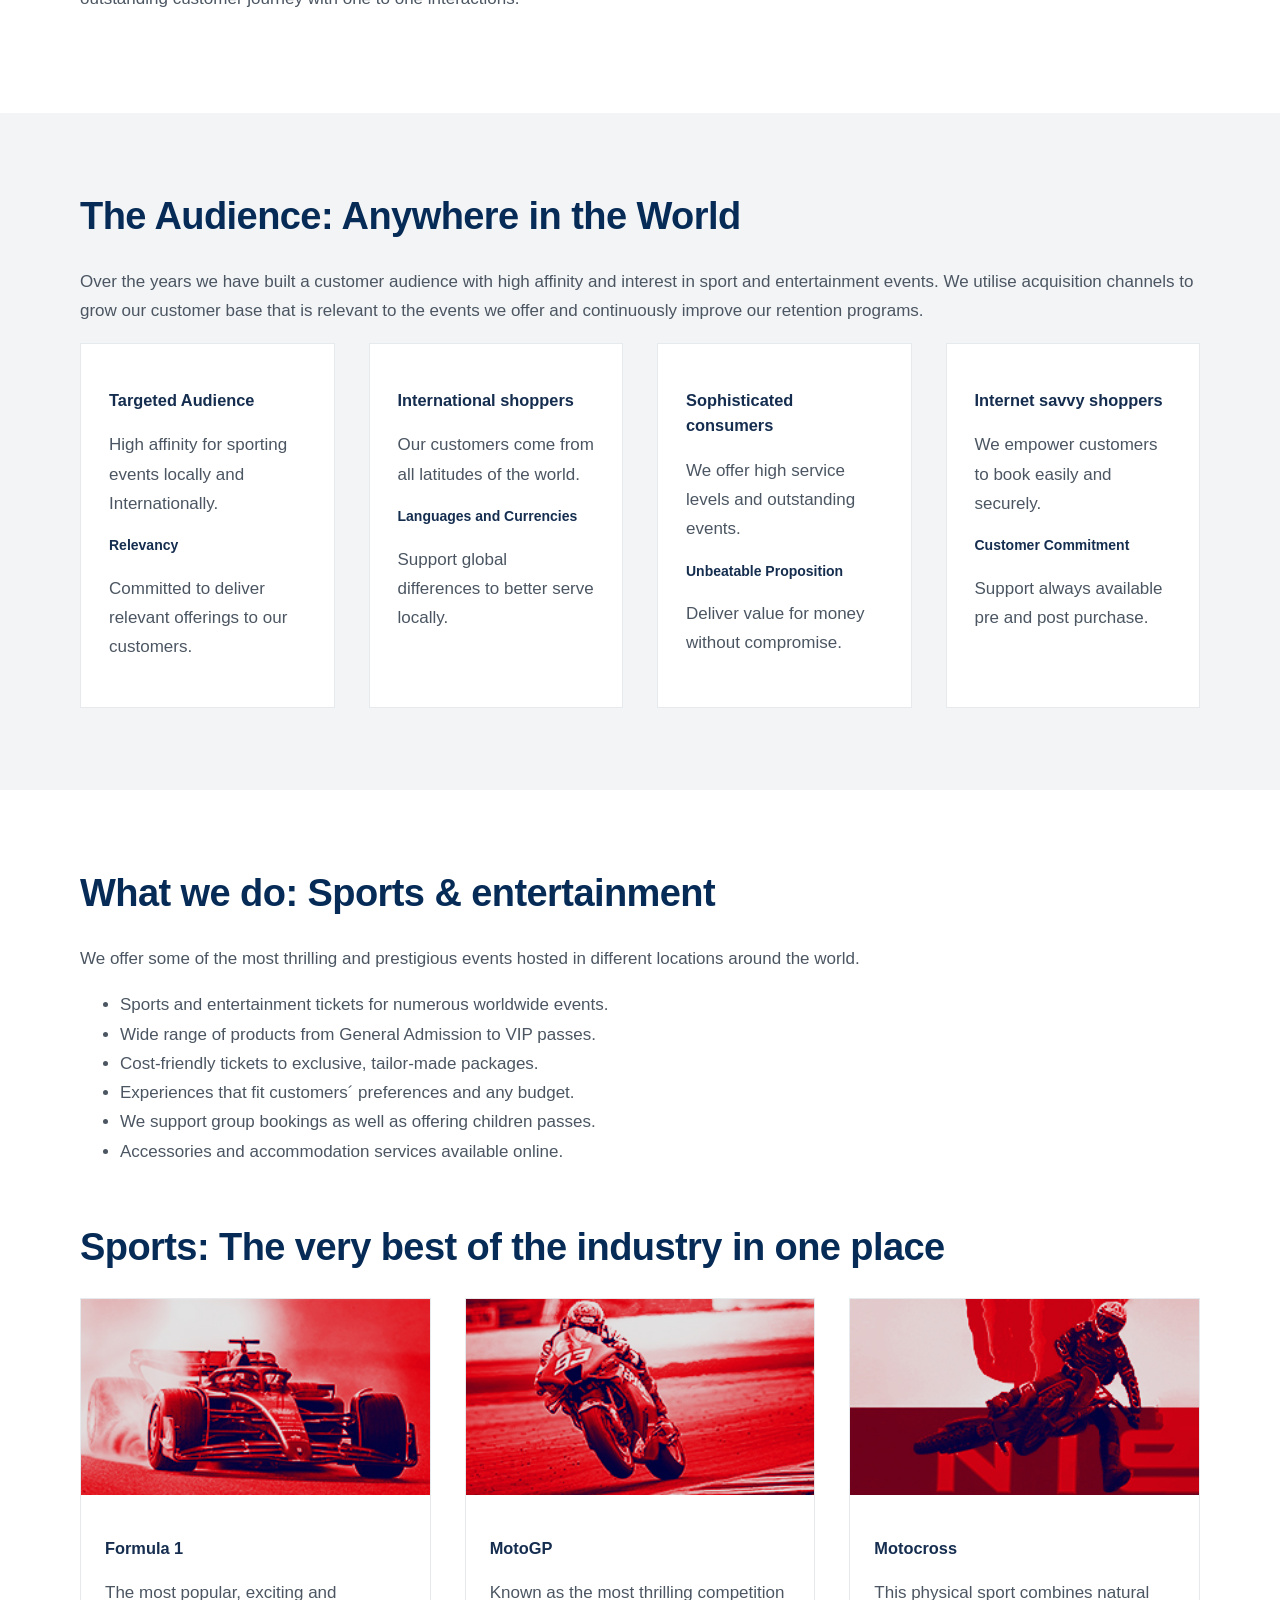
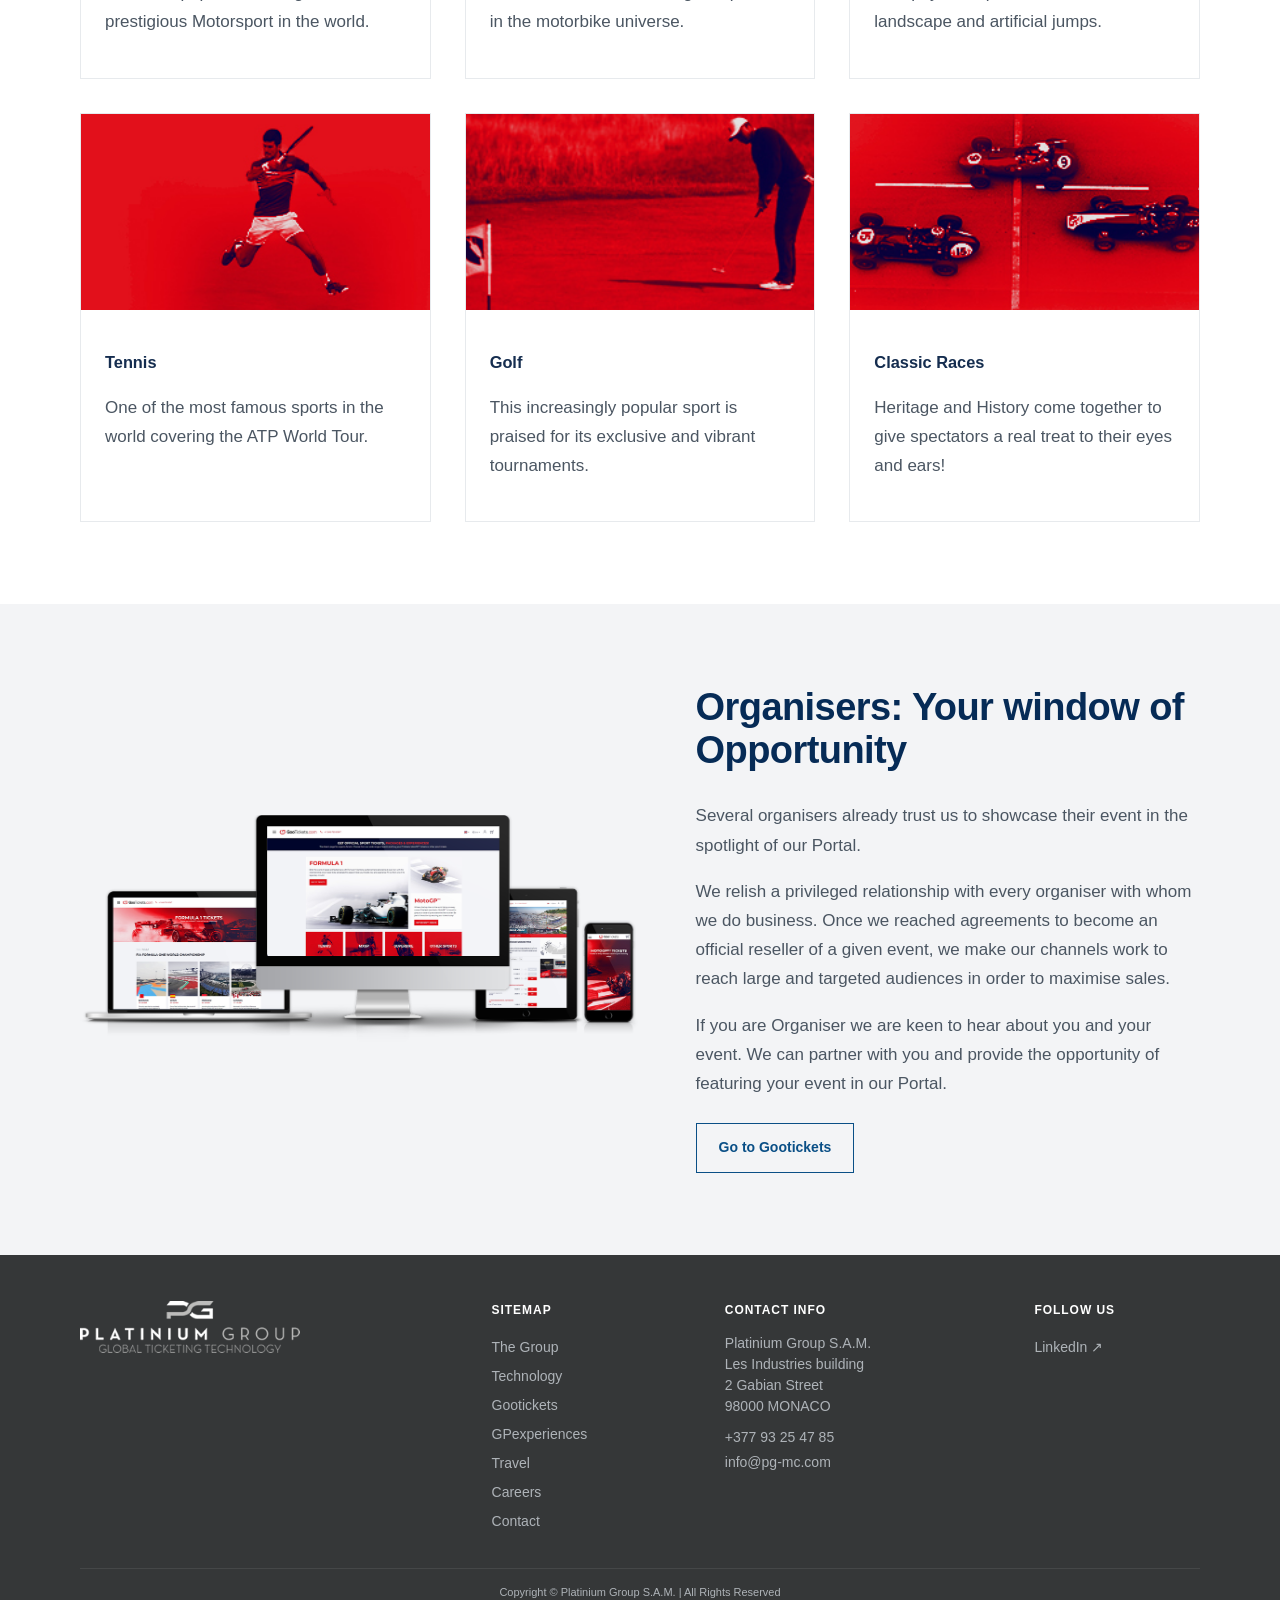
<file: gootickets/index.html>
<!DOCTYPE html>
<html lang="en"><head><meta charset="utf-8"/><meta content="width=device-width,initial-scale=1" name="viewport"/><title>Gootickets | Platinium Group</title><link href="../home-assets/favicon.png" rel="icon"/><link href="../assets/css.css" rel="stylesheet"/><link href="../assets/shared-v6.css" rel="stylesheet"/><script async="" src="https://www.googletagmanager.com/gtag/js?id=G-PTPB17HDN8"></script><script>window.dataLayer=window.dataLayer||[];function gtag(){dataLayer.push(arguments)}gtag('js',new Date());gtag('config','G-PTPB17HDN8');</script><!-- SEO / Open Graph — migrated from the current pg-mc.com structure; page-specific copy retained for the static build. --><meta content="Discover Gootickets, Platinium Group’s global consumer ticketing brand for motorsport, sport and live experiences." name="description"/><link href="https://www.pg-mc.com/gootickets/" rel="canonical"/><meta content="en_US" property="og:locale"/><meta content="website" property="og:type"/><meta content="Gootickets | Platinium Group" property="og:title"/><meta content="Discover Gootickets, Platinium Group’s global consumer ticketing brand for motorsport, sport and live experiences." property="og:description"/><meta content="https://www.pg-mc.com/gootickets/" property="og:url"/><meta content="Platinium Group" property="og:site_name"/><meta content="https://www.pg-mc.com/wp-content/uploads/2017/04/Platinium-Group2.png" property="og:image"/><meta content="summary_large_image" name="twitter:card"/><meta content="Gootickets | Platinium Group" name="twitter:title"/><meta content="Discover Gootickets, Platinium Group’s global consumer ticketing brand for motorsport, sport and live experiences." name="twitter:description"/><meta content="https://www.pg-mc.com/wp-content/uploads/2017/04/Platinium-Group2.png" name="twitter:image"/><!-- Analytics — existing GA4 property preserved. --></head><body><header class="site-header v6"><div class="header-inner"><a class="brand" href="../"><img alt="Platinium Group" src="../home-assets/img/Platinium-Group2-retina.png"/></a><button aria-label="Open navigation" class="menu-toggle"><span></span><span></span><span></span></button><nav class="main-nav"><a class="" href="../">Home</a><a class="" href="../technology/">Technology</a><a class="" href="../references/">References</a><div class="nav-company"><a class="active" href="../the-group/">The Company</a><div class="company-submenu"><a href="../the-group/">The Group</a><a href="../gootickets/">Gootickets</a><a href="../gpexperiences/">GPexperiences</a><a href="../travel/">Monte Carlo Travel</a><a href="../careers/">Careers</a><a href="../contact/">Contact</a></div></div></nav></div></header><section class="page-hero-v6 bg" style="background-image:url('../assets/company/goo/F1-Gootickets-2.jpg')"><div class="hero-v6-content"><h1>Formula 1</h1><p>The fastest road course racing cars in the world</p></div></section><section class="section"><div class="wrap"><div class="split-media"><div><p class="eyebrow">Gootickets</p><h2 class="title">Gootickets.com: Our Ticketing Portal</h2><p class="lead">Our Ticketing Portal offers over 40 events across different sports to consumers around the World.</p><p>Gootickets.com is Platinium Group’s ticketing portal directly available to consumers around the world. Offering sports tickets which include all Formula 1 and MotoGP races, our brand also provides a wide range of tickets for Motocross, Tennis and other sporting activities such as Classic races, DTM and Golf.</p><h3>First-class experience</h3><p>From the customer’s first online visit to receiving his tickets and attending the event, our team strives to deliver the best experience.</p><h3>Available Worldwide</h3><p>Multi-lingual content and multiple currencies support enhance our offering along with a simple booking process and clean design.</p><h3>Customer engagement</h3><p>We build everlasting customer relationships through the delivery of an outstanding customer journey with one to one interactions.</p></div><img alt="Gootickets platform" src="../assets/company/goo/MockupGOO-fly-800x682.png"/></div></div></section><section class="section gray"><div class="wrap"><h2 class="title">The Audience: Anywhere in the World</h2><p>Over the years we have built a customer audience with high affinity and interest in sport and entertainment events. We utilise acquisition channels to grow our customer base that is relevant to the events we offer and continuously improve our retention programs.</p><div class="grid4"><div class="card"><h3>Targeted Audience</h3><p>High affinity for sporting events locally and Internationally.</p><strong>Relevancy</strong><p>Committed to deliver relevant offerings to our customers.</p></div><div class="card"><h3>International shoppers</h3><p>Our customers come from all latitudes of the world.</p><strong>Languages and Currencies</strong><p>Support global differences to better serve locally.</p></div><div class="card"><h3>Sophisticated consumers</h3><p>We offer high service levels and outstanding events.</p><strong>Unbeatable Proposition</strong><p>Deliver value for money without compromise.</p></div><div class="card"><h3>Internet savvy shoppers</h3><p>We empower customers to book easily and securely.</p><strong>Customer Commitment</strong><p>Support always available pre and post purchase.</p></div></div></div></section><section class="section"><div class="wrap"><h2 class="title">What we do: Sports &amp; entertainment</h2><p>We offer some of the most thrilling and prestigious events hosted in different locations around the world.</p><ul><li>Sports and entertainment tickets for numerous worldwide events.</li><li>Wide range of products from General Admission to VIP passes.</li><li>Cost-friendly tickets to exclusive, tailor-made packages.</li><li>Experiences that fit customers´ preferences and any budget.</li><li>We support group bookings as well as offering children passes.</li><li>Accessories and accommodation services available online.</li></ul><h2 class="title" style="margin-top:60px">Sports: The very best of the industry in one place</h2><div class="grid3"><article class="media-card card"><img src="../assets/company/goo/f1.jpg"/><div class="copy"><h3>Formula 1</h3><p>The most popular, exciting and prestigious Motorsport in the world.</p></div></article><article class="media-card card"><img src="../assets/company/goo/motogp.jpg"/><div class="copy"><h3>MotoGP</h3><p>Known as the most thrilling competition in the motorbike universe.</p></div></article><article class="media-card card"><img src="../assets/company/goo/MXGP.jpg"/><div class="copy"><h3>Motocross</h3><p>This physical sport combines natural landscape and artificial jumps.</p></div></article><article class="media-card card"><img src="../assets/company/goo/tennis.jpg"/><div class="copy"><h3>Tennis</h3><p>One of the most famous sports in the world covering the ATP World Tour.</p></div></article><article class="media-card card"><img src="../assets/company/goo/golf.jpg"/><div class="copy"><h3>Golf</h3><p>This increasingly popular sport is praised for its exclusive and vibrant tournaments.</p></div></article><article class="media-card card"><img src="../assets/company/goo/Classic-Races.jpg"/><div class="copy"><h3>Classic Races</h3><p>Heritage and History come together to give spectators a real treat to their eyes and ears!</p></div></article></div></div></section><section class="section gray"><div class="wrap"><div class="split-media"><img src="../assets/company/goo/MockupGOO.png"/><div><h2 class="title">Organisers: Your window of Opportunity</h2><p>Several organisers already trust us to showcase their event in the spotlight of our Portal.</p><p>We relish a privileged relationship with every organiser with whom we do business. Once we reached agreements to become an official reseller of a given event, we make our channels work to reach large and targeted audiences in order to maximise sales.</p><p>If you are Organiser we are keen to hear about you and your event. We can partner with you and provide the opportunity of featuring your event in our Portal.</p><div class="cta-row"><a class="btn-v7" href="https://www.gootickets.com/" rel="noopener" target="_blank">Go to Gootickets</a></div></div></div></div></section><footer class="footer-v6"><div class="footer-inner"><img alt="Platinium Group" src="../home-assets/img/Platinium-Group3.fw.png"/><div><b>Sitemap</b><a href="../the-group/">The Group</a><a href="../technology/">Technology</a><a href="../gootickets/">Gootickets</a><a href="../gpexperiences/">GPexperiences</a><a href="../travel/">Travel</a><a href="../careers/">Careers</a><a href="../contact/">Contact</a></div><div><b>Contact Info</b><p>Platinium Group S.A.M.<br/>Les Industries building<br/>2 Gabian Street<br/>98000 MONACO</p><p>+377 93 25 47 85<br/><a href="mailto:info@pg-mc.com">info@pg-mc.com</a></p></div><div><b>Follow us</b><a href="https://www.linkedin.com/company/platinium-group-sam" rel="noopener" target="_blank">LinkedIn ↗</a></div></div><div class="copyright">Copyright © Platinium Group S.A.M. | All Rights Reserved</div></footer><script src="../assets/shared-v6.js"></script></body></html>
</file>
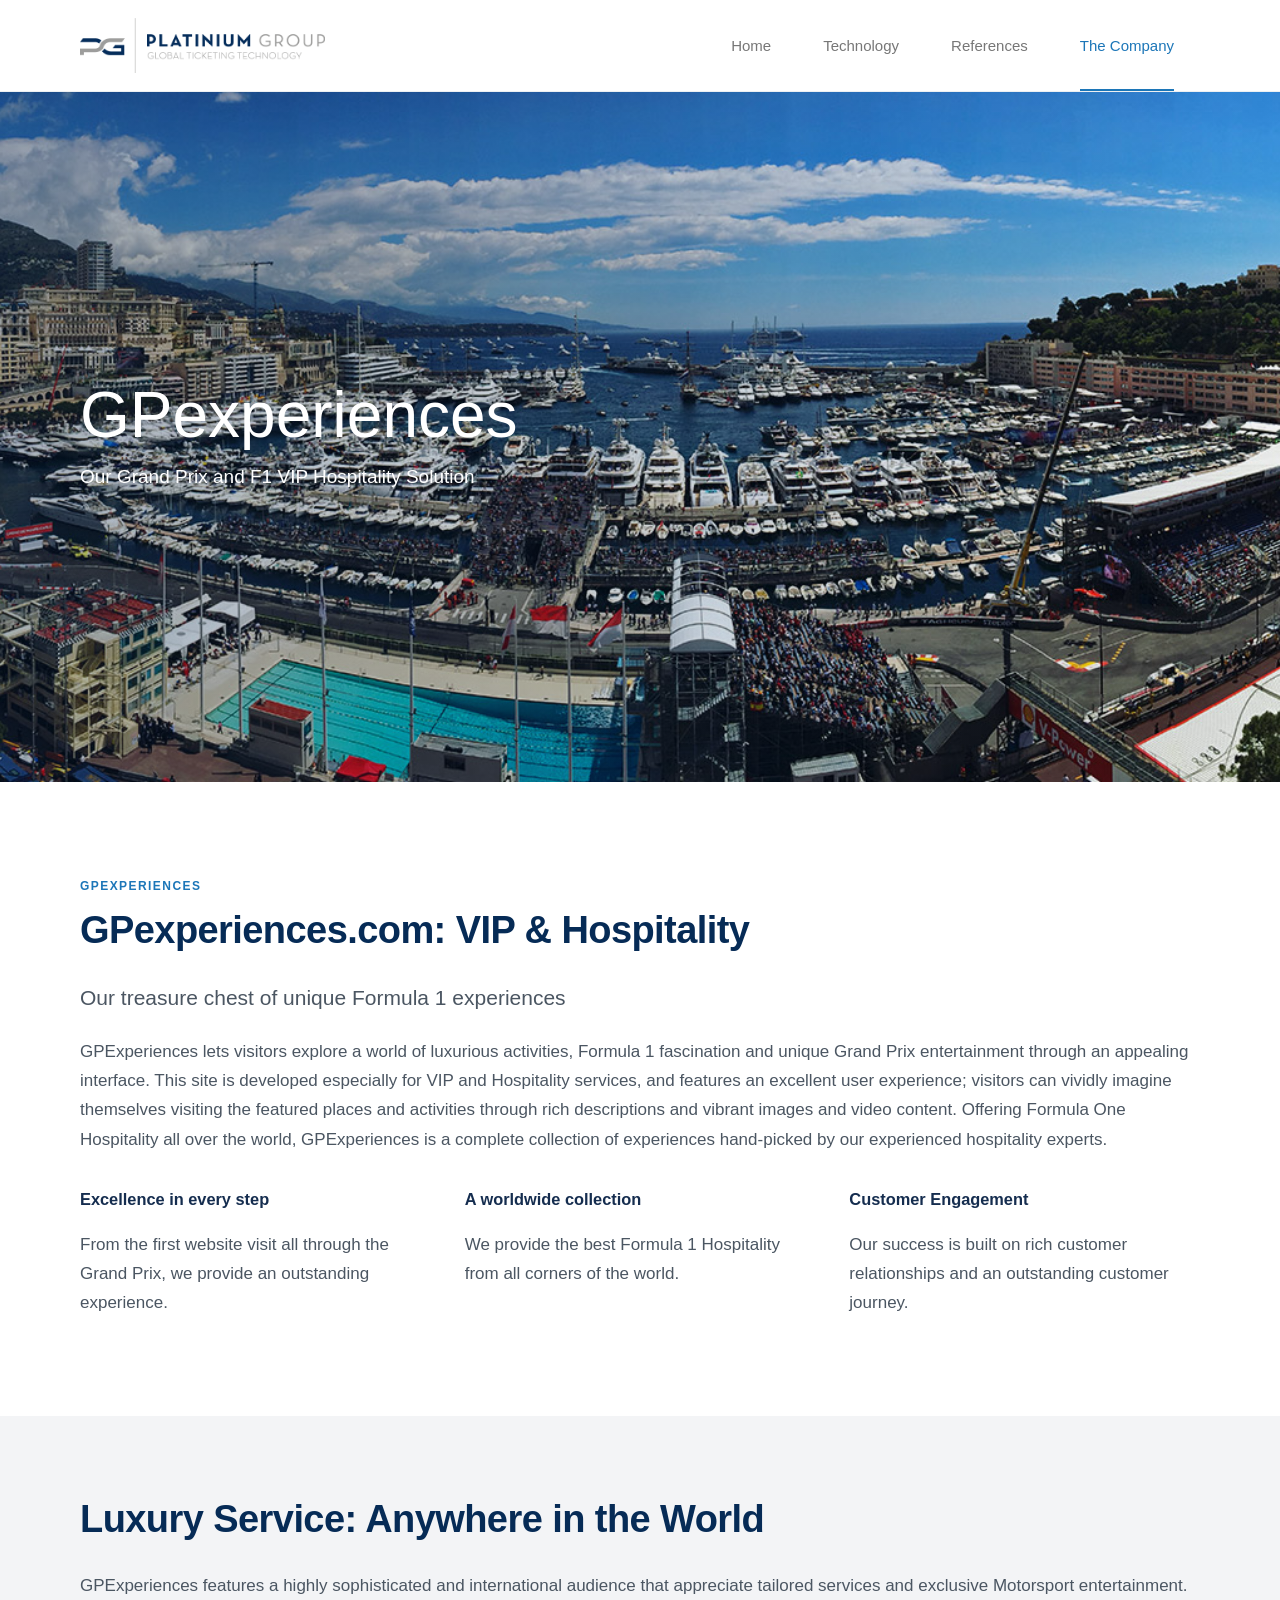
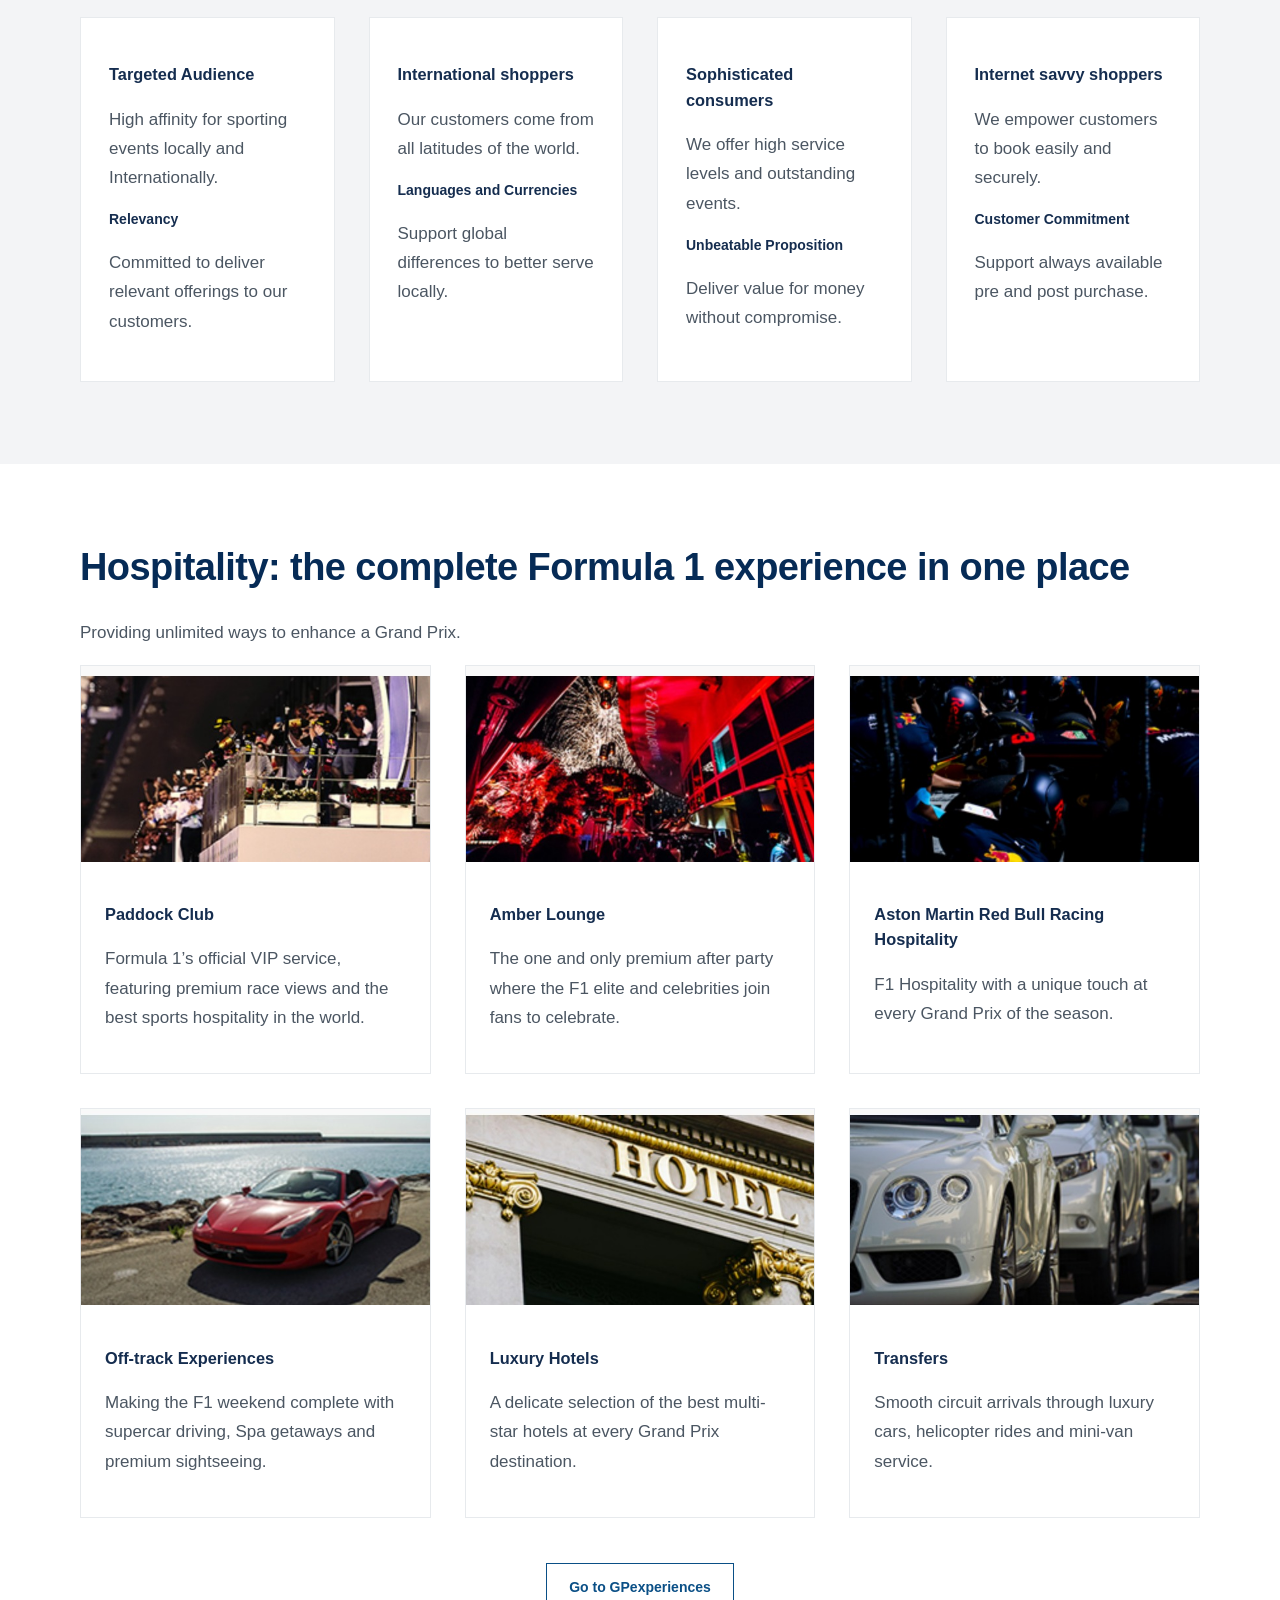
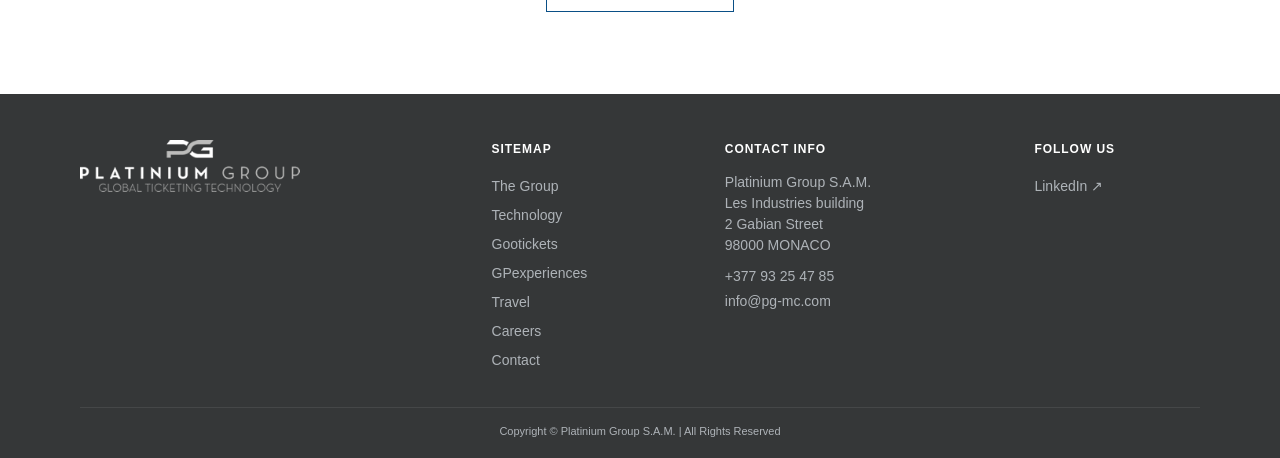
<file: gpexperiences/index.html>
<!DOCTYPE html>
<html lang="en"><head><meta charset="utf-8"/><meta content="width=device-width,initial-scale=1" name="viewport"/><title>GPexperiences: Our Grand Prix and F1 VIP Hospitality Solution</title><link href="../home-assets/favicon.png" rel="icon"/><link href="../assets/css.css" rel="stylesheet"/><link href="../assets/shared-v6.css" rel="stylesheet"/><script async="" src="https://www.googletagmanager.com/gtag/js?id=G-PTPB17HDN8"></script><script>window.dataLayer=window.dataLayer||[];function gtag(){dataLayer.push(arguments)}gtag('js',new Date());gtag('config','G-PTPB17HDN8');</script><!-- SEO / Open Graph — migrated from the current pg-mc.com structure; page-specific copy retained for the static build. --><meta content="Discover GPexperiences, Platinium Group’s Formula 1 VIP hospitality and Grand Prix experience offering." name="description"/><link href="https://www.pg-mc.com/gpexperiences/" rel="canonical"/><meta content="en_US" property="og:locale"/><meta content="website" property="og:type"/><meta content="GPexperiences: Our Grand Prix and F1 VIP Hospitality Solution" property="og:title"/><meta content="Discover GPexperiences, Platinium Group’s Formula 1 VIP hospitality and Grand Prix experience offering." property="og:description"/><meta content="https://www.pg-mc.com/gpexperiences/" property="og:url"/><meta content="Platinium Group" property="og:site_name"/><meta content="https://www.pg-mc.com/wp-content/uploads/2017/04/Platinium-Group2.png" property="og:image"/><meta content="summary_large_image" name="twitter:card"/><meta content="GPexperiences: Our Grand Prix and F1 VIP Hospitality Solution" name="twitter:title"/><meta content="Discover GPexperiences, Platinium Group’s Formula 1 VIP hospitality and Grand Prix experience offering." name="twitter:description"/><meta content="https://www.pg-mc.com/wp-content/uploads/2017/04/Platinium-Group2.png" name="twitter:image"/><!-- Analytics — existing GA4 property preserved. --></head><body><header class="site-header v6"><div class="header-inner"><a class="brand" href="../"><img alt="Platinium Group" src="../home-assets/img/Platinium-Group2-retina.png"/></a><button aria-label="Open navigation" class="menu-toggle"><span></span><span></span><span></span></button><nav class="main-nav"><a class="" href="../">Home</a><a class="" href="../technology/">Technology</a><a class="" href="../references/">References</a><div class="nav-company"><a class="active" href="../the-group/">The Company</a><div class="company-submenu"><a href="../the-group/">The Group</a><a href="../gootickets/">Gootickets</a><a href="../gpexperiences/">GPexperiences</a><a href="../travel/">Monte Carlo Travel</a><a href="../careers/">Careers</a><a href="../contact/">Contact</a></div></div></nav></div></header><section class="page-hero-v6 bg" style="background-image:url('../assets/company/gpxp/hero.jpg')"><div class="hero-v6-content"><h1>GPexperiences</h1><p>Our Grand Prix and F1 VIP Hospitality Solution</p></div></section><section class="section"><div class="wrap"><p class="eyebrow">GPexperiences</p><h2 class="title">GPexperiences.com: VIP &amp; Hospitality</h2><p class="lead">Our treasure chest of unique Formula 1 experiences</p><p>GPExperiences lets visitors explore a world of luxurious activities, Formula 1 fascination and unique Grand Prix entertainment through an appealing interface. This site is developed especially for VIP and Hospitality services, and features an excellent user experience; visitors can vividly imagine themselves visiting the featured places and activities through rich descriptions and vibrant images and video content. Offering Formula One Hospitality all over the world, GPExperiences is a complete collection of experiences hand-picked by our experienced hospitality experts.</p><div class="grid3"><div><h3>Excellence in every step</h3><p>From the first website visit all through the Grand Prix, we provide an outstanding experience.</p></div><div><h3>A worldwide collection</h3><p>We provide the best Formula 1 Hospitality from all corners of the world.</p></div><div><h3>Customer Engagement</h3><p>Our success is built on rich customer relationships and an outstanding customer journey.</p></div></div></div></section><section class="section gray"><div class="wrap"><h2 class="title">Luxury Service: Anywhere in the World</h2><p>GPExperiences features a highly sophisticated and international audience that appreciate tailored services and exclusive Motorsport entertainment.</p><div class="grid4"><div class="card"><h3>Targeted Audience</h3><p>High affinity for sporting events locally and Internationally.</p><strong>Relevancy</strong><p>Committed to deliver relevant offerings to our customers.</p></div><div class="card"><h3>International shoppers</h3><p>Our customers come from all latitudes of the world.</p><strong>Languages and Currencies</strong><p>Support global differences to better serve locally.</p></div><div class="card"><h3>Sophisticated consumers</h3><p>We offer high service levels and outstanding events.</p><strong>Unbeatable Proposition</strong><p>Deliver value for money without compromise.</p></div><div class="card"><h3>Internet savvy shoppers</h3><p>We empower customers to book easily and securely.</p><strong>Customer Commitment</strong><p>Support always available pre and post purchase.</p></div></div></div></section><section class="section"><div class="wrap"><h2 class="title">Hospitality: the complete Formula 1 experience in one place</h2><p>Providing unlimited ways to enhance a Grand Prix.</p><div class="grid3"><article class="media-card card"><img src="../assets/company/gpxp/paddock.jpg"/><div class="copy"><h3>Paddock Club</h3><p>Formula 1’s official VIP service, featuring premium race views and the best sports hospitality in the world.</p></div></article><article class="media-card card"><img src="../assets/company/gpxp/amber.jpg"/><div class="copy"><h3>Amber Lounge</h3><p>The one and only premium after party where the F1 elite and celebrities join fans to celebrate.</p></div></article><article class="media-card card"><img src="../assets/company/gpxp/redbull.jpg"/><div class="copy"><h3>Aston Martin Red Bull Racing Hospitality</h3><p>F1 Hospitality with a unique touch at every Grand Prix of the season.</p></div></article><article class="media-card card"><img src="../assets/company/gpxp/offtrack.jpg"/><div class="copy"><h3>Off-track Experiences</h3><p>Making the F1 weekend complete with supercar driving, Spa getaways and premium sightseeing.</p></div></article><article class="media-card card"><img src="../assets/company/gpxp/hotel.jpg"/><div class="copy"><h3>Luxury Hotels</h3><p>A delicate selection of the best multi-star hotels at every Grand Prix destination.</p></div></article><article class="media-card card"><img src="../assets/company/gpxp/transfer.jpg"/><div class="copy"><h3>Transfers</h3><p>Smooth circuit arrivals through luxury cars, helicopter rides and mini-van service.</p></div></article></div><div class="cta-row" style="justify-content:center;margin-top:45px"><a class="btn-v7" href="https://www.gpexperiences.com/" rel="noopener" target="_blank">Go to GPexperiences</a></div></div></section><footer class="footer-v6"><div class="footer-inner"><img alt="Platinium Group" src="../home-assets/img/Platinium-Group3.fw.png"/><div><b>Sitemap</b><a href="../the-group/">The Group</a><a href="../technology/">Technology</a><a href="../gootickets/">Gootickets</a><a href="../gpexperiences/">GPexperiences</a><a href="../travel/">Travel</a><a href="../careers/">Careers</a><a href="../contact/">Contact</a></div><div><b>Contact Info</b><p>Platinium Group S.A.M.<br/>Les Industries building<br/>2 Gabian Street<br/>98000 MONACO</p><p>+377 93 25 47 85<br/><a href="mailto:info@pg-mc.com">info@pg-mc.com</a></p></div><div><b>Follow us</b><a href="https://www.linkedin.com/company/platinium-group-sam" rel="noopener" target="_blank">LinkedIn ↗</a></div></div><div class="copyright">Copyright © Platinium Group S.A.M. | All Rights Reserved</div></footer><script src="../assets/shared-v6.js"></script></body></html>
</file>
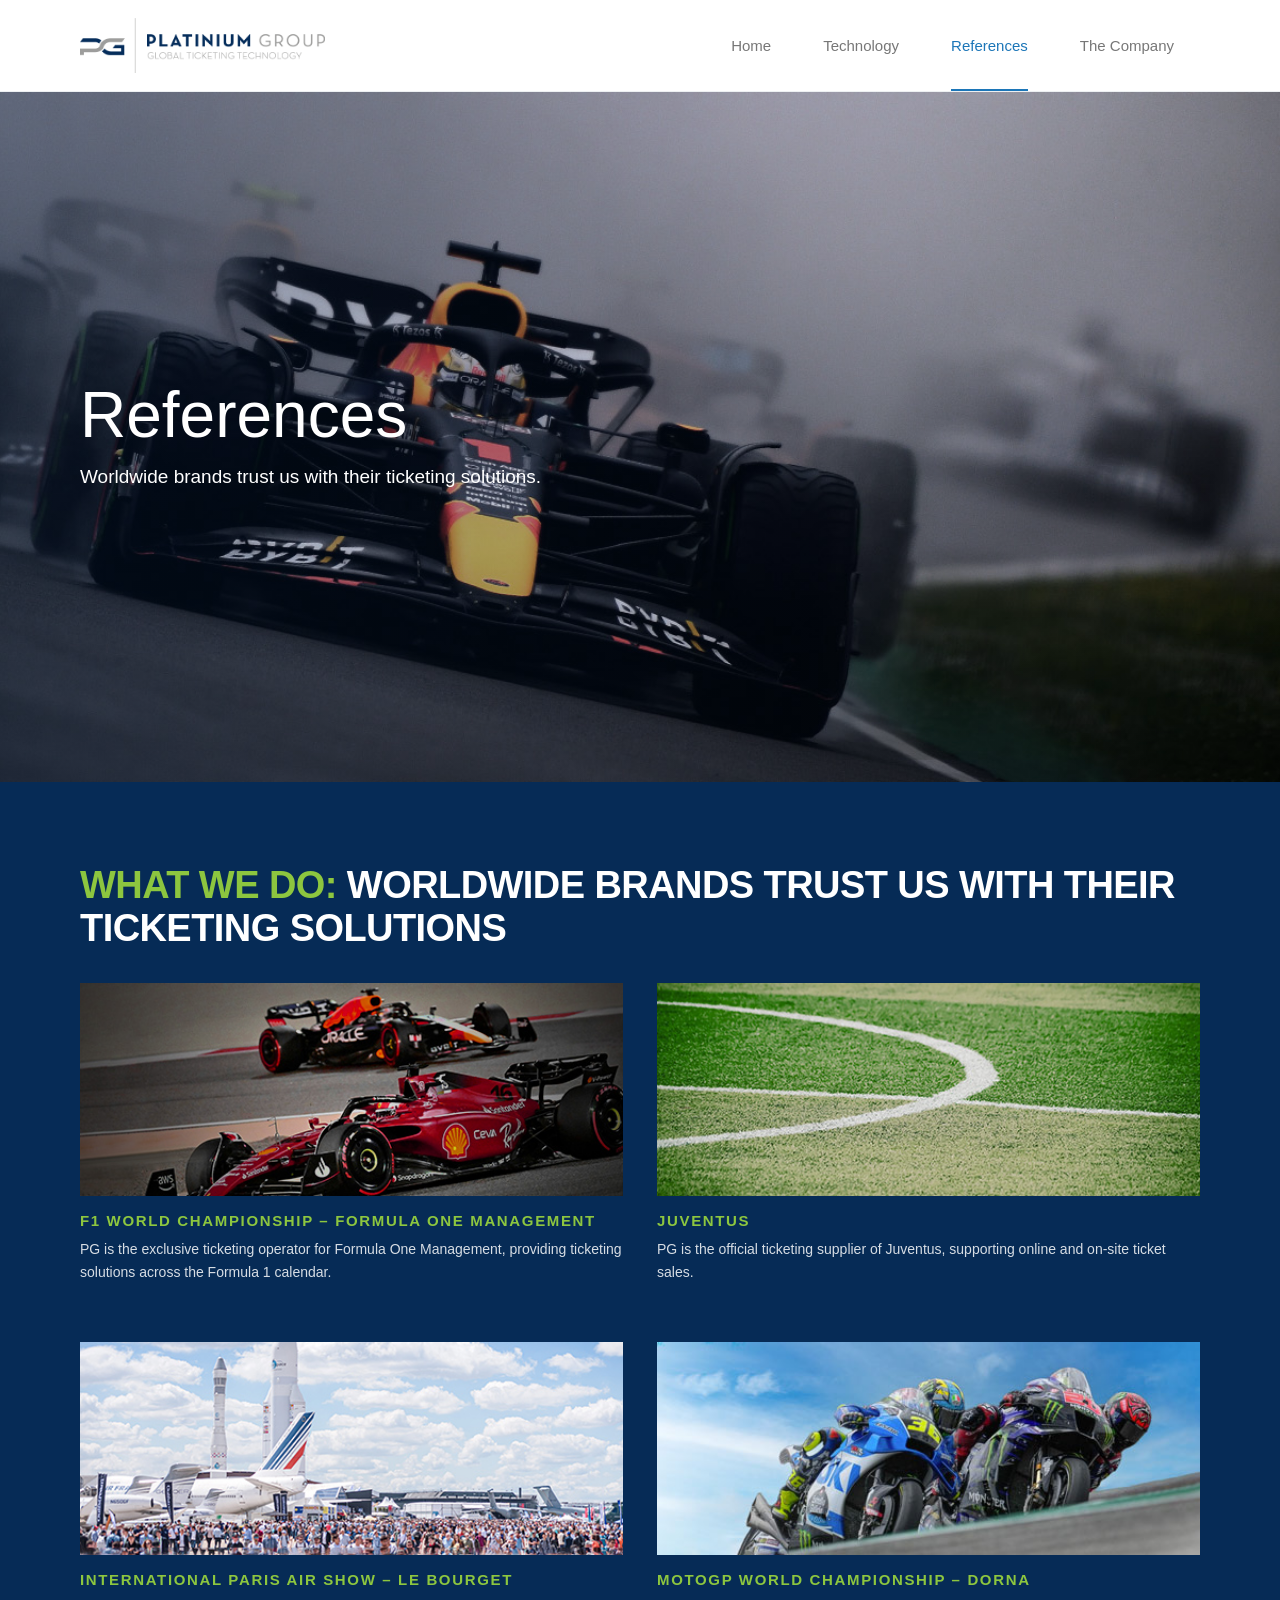
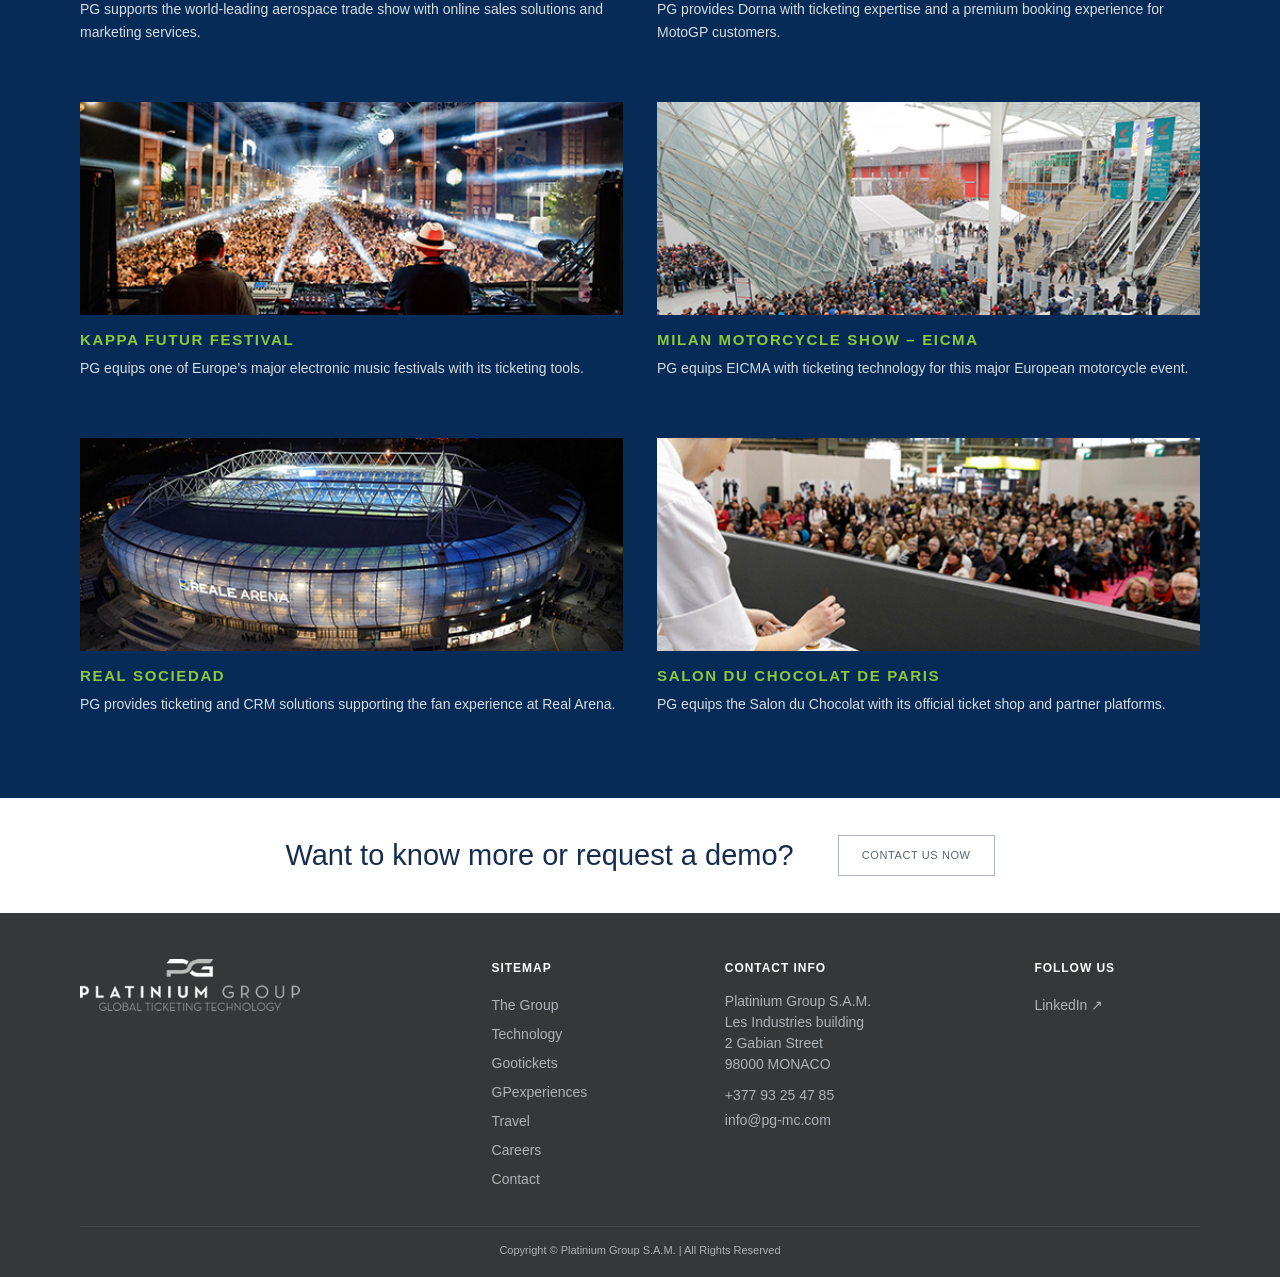
<file: references/index.html>
<!DOCTYPE html>

<html lang="en"><head><meta charset="utf-8"/><meta content="width=device-width,initial-scale=1" name="viewport"/><title>References | Platinium Group</title><link href="../home-assets/favicon.png" rel="icon"/><link href="../assets/css.css" rel="stylesheet"/><script async="" src="https://www.googletagmanager.com/gtag/js?id=G-PTPB17HDN8"></script><script>window.dataLayer=window.dataLayer||[];function gtag(){dataLayer.push(arguments)}gtag('js',new Date());gtag('config','G-PTPB17HDN8');</script><link href="../assets/shared-v6.css" rel="stylesheet"/><!-- SEO / Open Graph — migrated from the current pg-mc.com structure; page-specific copy retained for the static build. --><meta content="Discover worldwide brands and major events that trust Platinium Group with their ticketing solutions." name="description"/><link href="https://www.pg-mc.com/references/" rel="canonical"/><meta content="en_US" property="og:locale"/><meta content="website" property="og:type"/><meta content="References | Platinium Group" property="og:title"/><meta content="Discover worldwide brands and major events that trust Platinium Group with their ticketing solutions." property="og:description"/><meta content="https://www.pg-mc.com/references/" property="og:url"/><meta content="Platinium Group" property="og:site_name"/><meta content="https://www.pg-mc.com/wp-content/uploads/2017/04/Platinium-Group2.png" property="og:image"/><meta content="summary_large_image" name="twitter:card"/><meta content="References | Platinium Group" name="twitter:title"/><meta content="Discover worldwide brands and major events that trust Platinium Group with their ticketing solutions." name="twitter:description"/><meta content="https://www.pg-mc.com/wp-content/uploads/2017/04/Platinium-Group2.png" name="twitter:image"/><!-- Analytics — existing GA4 property preserved. --></head><body class="only-en"><header class="site-header v6"><div class="header-inner"><a class="brand" href="../"><img alt="Platinium Group" src="../home-assets/img/Platinium-Group2-retina.png"/></a><button aria-label="Open navigation" class="menu-toggle"><span></span><span></span><span></span></button><nav class="main-nav"><a class="" href="../">Home</a><a class="" href="../technology/">Technology</a><a class="active" href="../references/">References</a><div class="nav-company"><a class="" href="../the-group/">The Company</a><div class="company-submenu"><a href="../the-group/">The Group</a><a href="../gootickets/">Gootickets</a><a href="../gpexperiences/">GPexperiences</a><a href="../travel/">Monte Carlo Travel</a><a href="../careers/">Careers</a><a href="../contact/">Contact</a></div></div></nav></div></header><section class="page-hero-v6 bg" style="background-image:url('../assets/references/refs-hero.jpg')"><div class="hero-v6-content"><h1>References</h1><p>Worldwide brands trust us with their ticketing solutions.</p></div></section><section class="references-main section"><div class="wrap"><h2 class="title"><span>WHAT WE DO:</span> WORLDWIDE BRANDS TRUST US WITH THEIR<br/>TICKETING SOLUTIONS</h2><div class="reference-grid"><article class="reference-card v6-reveal v6-lift" data-reveal=""><img alt="F1 World Championship – Formula One Management" src="../assets/references/ref-1.jpg"><h3>F1 World Championship – Formula One Management</h3><p>PG is the exclusive ticketing operator for Formula One Management, providing ticketing solutions across the Formula 1 calendar.</p></img></article><article class="reference-card v6-reveal v6-lift" data-reveal=""><img alt="Juventus" src="../assets/references/ref-2.jpg"/><h3>Juventus</h3><p>PG is the official ticketing supplier of Juventus, supporting online and on-site ticket sales.</p></article><article class="reference-card v6-reveal v6-lift" data-reveal=""><img alt="International Paris Air Show – Le Bourget" src="../assets/references/ref-3.jpg"/><h3>International Paris Air Show – Le Bourget</h3><p>PG supports the world-leading aerospace trade show with online sales solutions and marketing services.</p></article><article class="reference-card v6-reveal v6-lift" data-reveal=""><img alt="MotoGP World Championship – Dorna" src="../assets/references/ref-4.jpg"/><h3>MotoGP World Championship – Dorna</h3><p>PG provides Dorna with ticketing expertise and a premium booking experience for MotoGP customers.</p></article><article class="reference-card v6-reveal v6-lift" data-reveal=""><img alt="Kappa Futur Festival" src="../assets/references/ref-5.jpg"/><h3>Kappa Futur Festival</h3><p>PG equips one of Europe’s major electronic music festivals with its ticketing tools.</p></article><article class="reference-card v6-reveal v6-lift" data-reveal=""><img alt="Milan Motorcycle Show – EICMA" src="../assets/references/ref-6.jpg"/><h3>Milan Motorcycle Show – EICMA</h3><p>PG equips EICMA with ticketing technology for this major European motorcycle event.</p></article><article class="reference-card v6-reveal v6-lift" data-reveal=""><img alt="Real Sociedad" src="../assets/references/ref-7.jpg"/><h3>Real Sociedad</h3><p>PG provides ticketing and CRM solutions supporting the fan experience at Real Arena.</p></article><article class="reference-card v6-reveal v6-lift" data-reveal=""><img alt="Salon du Chocolat de Paris" src="../assets/references/ref-8.jpg"/><h3>Salon du Chocolat de Paris</h3><p>PG equips the Salon du Chocolat with its official ticket shop and partner platforms.</p></article></div></div></section><section class="cta"><div class="wrap"><h2>Want to know more or request a demo?</h2><a class="btn" href="mailto:info@pg-mc.com">Contact us now</a></div></section><footer class="footer-v6"><div class="footer-inner"><img alt="Platinium Group" src="../home-assets/img/Platinium-Group3.fw.png"/><div><b>Sitemap</b><a href="../the-group/">The Group</a><a href="../technology/">Technology</a><a href="../gootickets/">Gootickets</a><a href="../gpexperiences/">GPexperiences</a><a href="../travel/">Travel</a><a href="../careers/">Careers</a><a href="../contact/">Contact</a></div><div><b>Contact Info</b><p>Platinium Group S.A.M.<br/>Les Industries building<br/>2 Gabian Street<br/>98000 MONACO</p><p>+377 93 25 47 85<br/><a href="mailto:info@pg-mc.com">info@pg-mc.com</a></p></div><div><b>Follow us</b><a href="https://www.linkedin.com/company/platinium-group-sam" rel="noopener" target="_blank">LinkedIn ↗</a></div></div><div class="copyright">Copyright © Platinium Group S.A.M. | All Rights Reserved</div></footer><script src="../assets/app.js"></script><script src="../assets/shared-v6.js"></script></body></html>
</file>
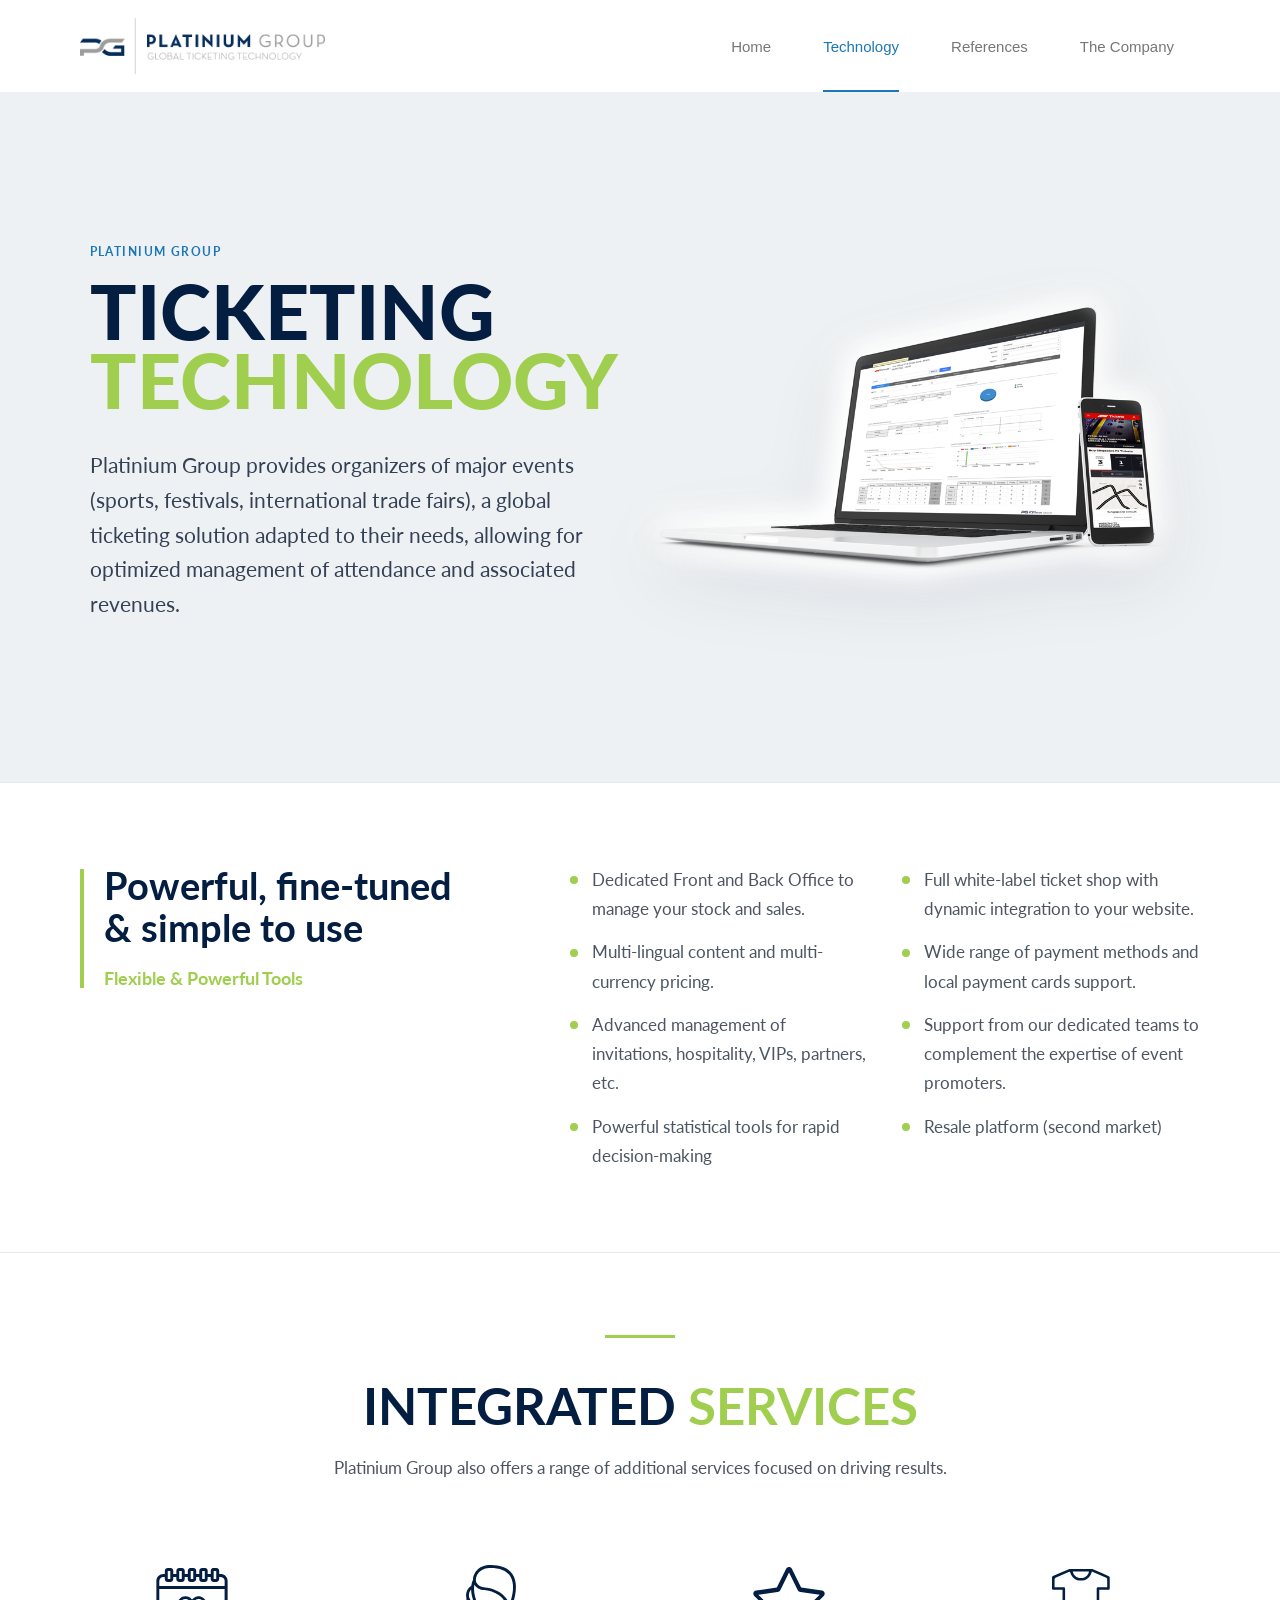
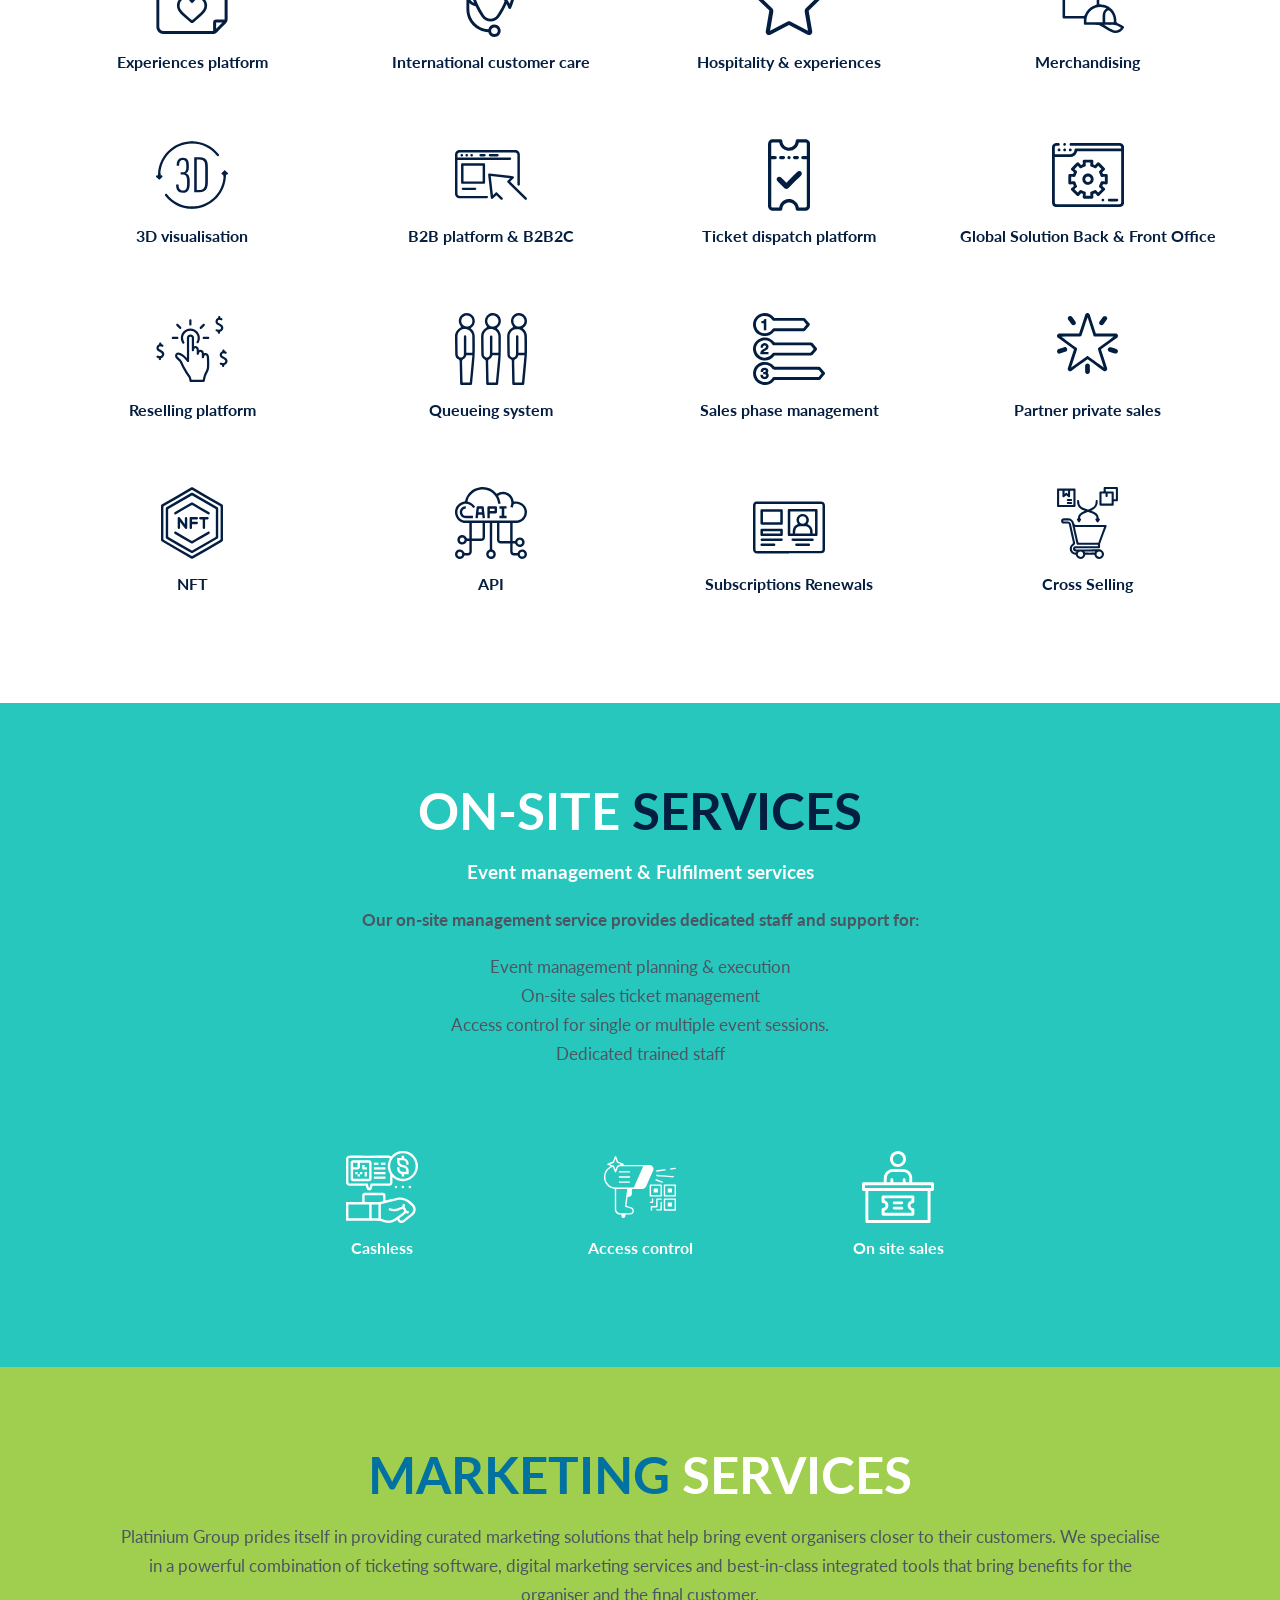
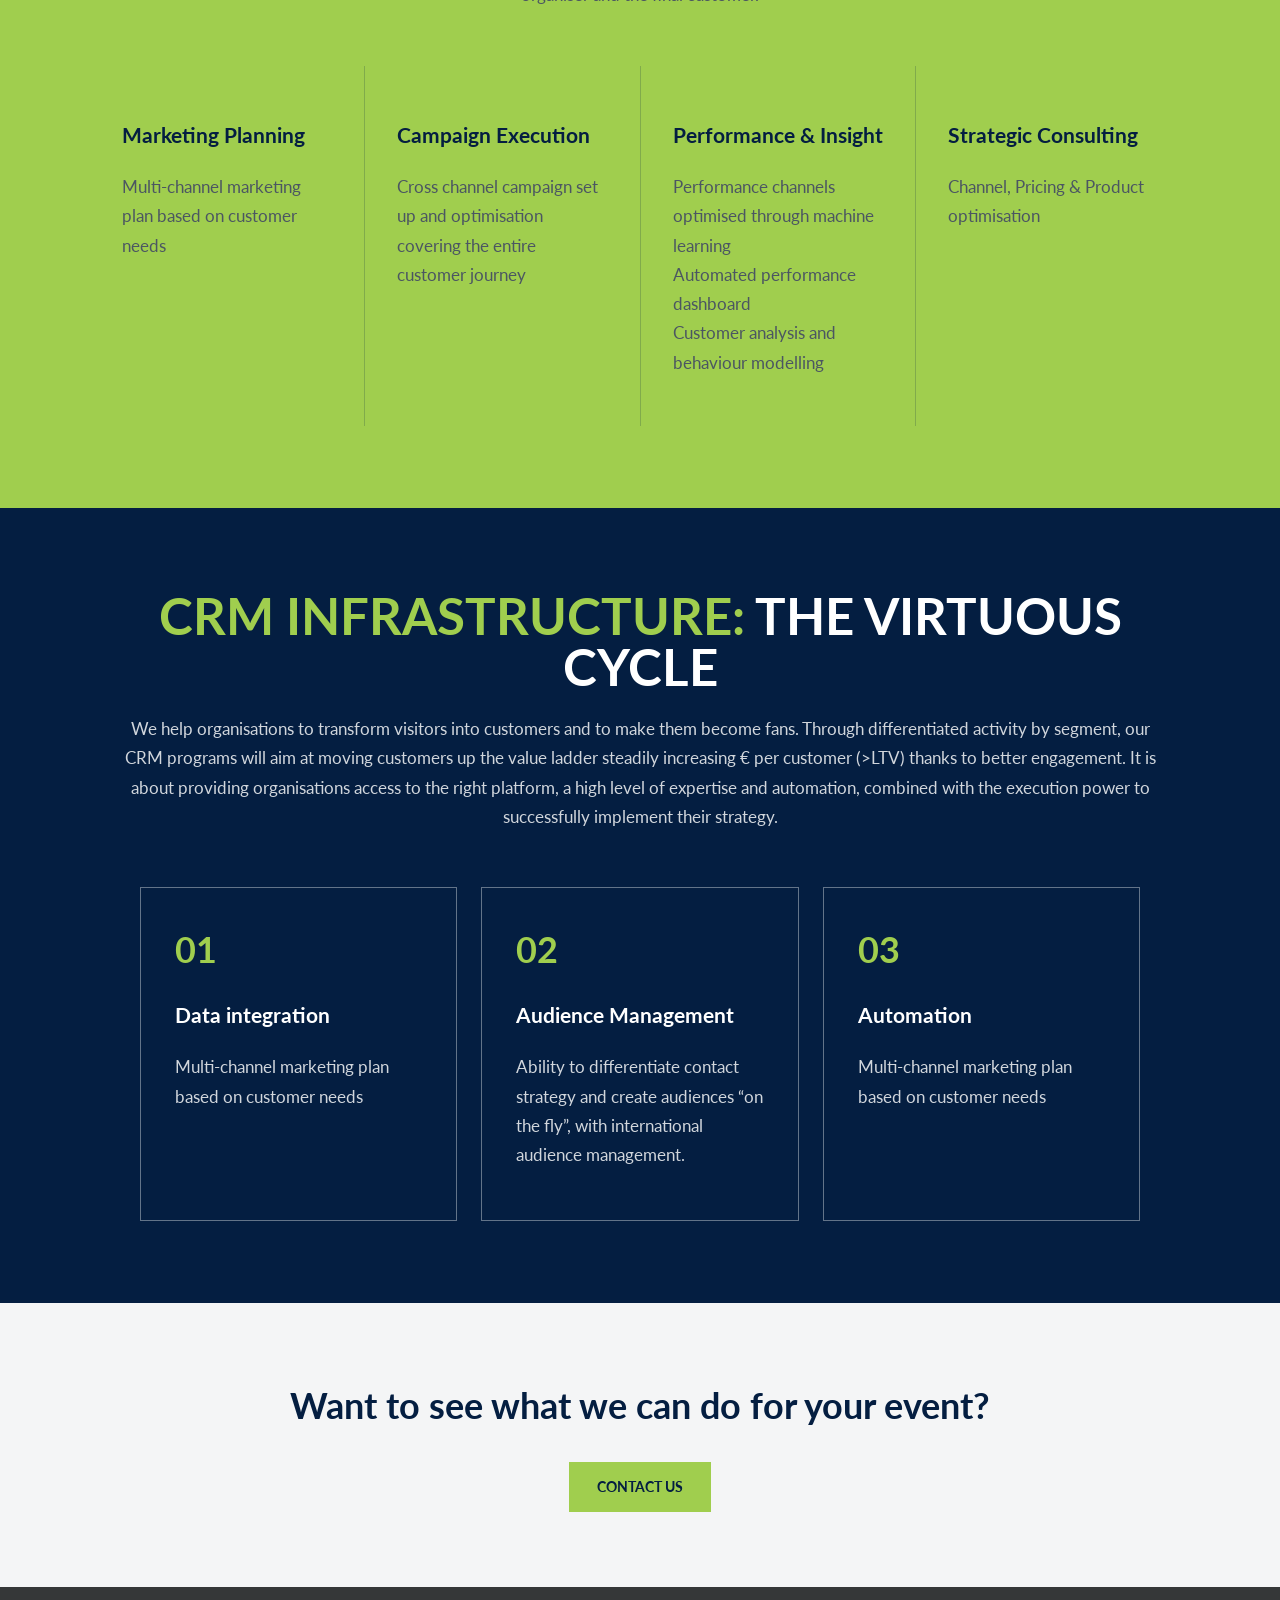
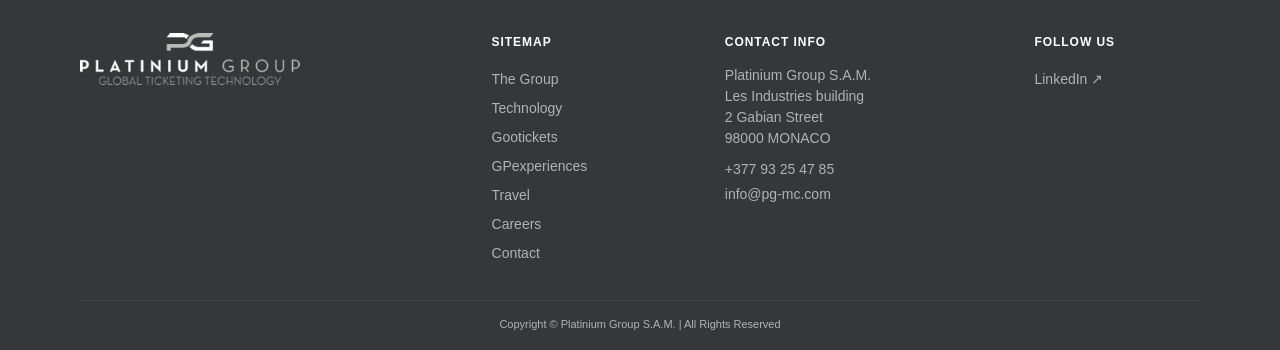
<file: technology/index.html>
<!DOCTYPE html>

<html lang="en"><head><meta charset="utf-8"/><meta content="width=device-width,initial-scale=1" name="viewport"/><title>Technology | Platinium Group</title><link href="../home-assets/favicon.png" rel="icon"/><link href="https://fonts.googleapis.com" rel="preconnect"/><link crossorigin="" href="https://fonts.gstatic.com" rel="preconnect"/><link href="https://fonts.googleapis.com/css2?family=Lato:wght@300;400;700;900&amp;display=swap" rel="stylesheet"/><link href="../technology-assets/css/style.css" rel="stylesheet"/>
<script async="" src="https://www.googletagmanager.com/gtag/js?id=G-PTPB17HDN8"></script><script>window.dataLayer=window.dataLayer||[];function gtag(){dataLayer.push(arguments)}gtag('js',new Date());gtag('config','G-PTPB17HDN8');</script><link href="../assets/shared-v6.css" rel="stylesheet"/><!-- SEO / Open Graph — migrated from the current pg-mc.com structure; page-specific copy retained for the static build. --><meta content="Advanced ticketing technology, integrated services, on-site event management, marketing and CRM solutions from Platinium Group." name="description"/><link href="https://www.pg-mc.com/technology/" rel="canonical"/><meta content="en_US" property="og:locale"/><meta content="website" property="og:type"/><meta content="Technology | Platinium Group" property="og:title"/><meta content="Advanced ticketing technology, integrated services, on-site event management, marketing and CRM solutions from Platinium Group." property="og:description"/><meta content="https://www.pg-mc.com/technology/" property="og:url"/><meta content="Platinium Group" property="og:site_name"/><meta content="https://www.pg-mc.com/wp-content/uploads/2017/04/Platinium-Group2.png" property="og:image"/><meta content="summary_large_image" name="twitter:card"/><meta content="Technology | Platinium Group" name="twitter:title"/><meta content="Advanced ticketing technology, integrated services, on-site event management, marketing and CRM solutions from Platinium Group." name="twitter:description"/><meta content="https://www.pg-mc.com/wp-content/uploads/2017/04/Platinium-Group2.png" name="twitter:image"/><!-- Analytics — existing GA4 property preserved. --></head><body>
<header class="site-header v6"><div class="header-inner"><a class="brand" href="../"><img alt="Platinium Group" src="../home-assets/img/Platinium-Group2-retina.png"/></a><button aria-label="Open navigation" class="menu-toggle"><span></span><span></span><span></span></button><nav class="main-nav"><a class="" href="../">Home</a><a class="active" href="../technology/">Technology</a><a class="" href="../references/">References</a><div class="nav-company"><a class="" href="../the-group/">The Company</a><div class="company-submenu"><a href="../the-group/">The Group</a><a href="../gootickets/">Gootickets</a><a href="../gpexperiences/">GPexperiences</a><a href="../travel/">Monte Carlo Travel</a><a href="../careers/">Careers</a><a href="../contact/">Contact</a></div></div></nav></div></header>
<main><section class="hero reveal"><div class="hero-copy"><p class="eyebrow">Platinium Group</p><h1>Ticketing<br/><span>Technology</span></h1><p class="lead">Platinium Group provides organizers of major events (sports, festivals, international trade fairs), a global ticketing solution adapted to their needs, allowing for optimized management of attendance and associated revenues.</p><div class="hero-tags"><strong>Powerful, fine-tuned &amp; simple to use</strong><span>Flexible &amp; Powerful Tools</span></div></div><div class="device"><img alt="Platinium Group ticketing platform shown on laptop and mobile" src="../technology-assets/img/technology.png"/></div></section>
<section class="section tools-section"><div class="tools-wrap reveal"><div class="tools-title"><h2>Powerful, fine-tuned &amp; simple to use</h2><h3>Flexible &amp; Powerful Tools</h3></div><ul class="tools-list"><li>Dedicated Front and Back Office to manage your stock and sales.</li><li>Full white-label ticket shop with dynamic integration to your website.</li><li>Multi-lingual content and multi-currency pricing.</li><li>Wide range of payment methods and local payment cards support.</li><li>Advanced management of invitations, hospitality, VIPs, partners, etc.</li><li>Support from our dedicated teams to complement the expertise of event promoters.</li><li>Powerful statistical tools for rapid decision-making</li><li>Resale platform (second market)</li></ul></div></section><section class="section integrated"><div class="intro reveal"><h2>Integrated <span>Services</span></h2><p>Platinium Group also offers a range of additional services focused on driving results.</p></div><div class="icon-grid">
<article class="service reveal"><img alt="" src="../technology-assets/icons/experiences-platform.svg"/><h3>Experiences platform</h3></article><article class="service reveal"><img alt="" src="../technology-assets/icons/international-customer-care.svg"/><h3>International customer care</h3></article><article class="service reveal"><img alt="" src="../technology-assets/icons/hospitality-experiences.svg"/><h3>Hospitality &amp; experiences</h3></article><article class="service reveal"><img alt="" src="../technology-assets/icons/merchandising.svg"/><h3>Merchandising</h3></article><article class="service reveal"><img alt="" src="../technology-assets/icons/3d-visualisation.svg"/><h3>3D visualisation</h3></article><article class="service reveal"><img alt="" src="../technology-assets/icons/b2b-platform-b2b2c.svg"/><h3>B2B platform &amp; B2B2C</h3></article><article class="service reveal"><img alt="" src="../technology-assets/icons/ticket-dispatch-platform.svg"/><h3>Ticket dispatch platform</h3></article><article class="service reveal"><img alt="" src="../technology-assets/icons/global-solution-back-front-office.svg"/><h3>Global Solution Back &amp; Front Office</h3></article><article class="service reveal"><img alt="" src="../technology-assets/icons/reselling-platform.svg"/><h3>Reselling platform</h3></article><article class="service reveal"><img alt="" src="../technology-assets/icons/queueing-system.svg"/><h3>Queueing system</h3></article><article class="service reveal"><img alt="" src="../technology-assets/icons/sales-phase-management.svg"/><h3>Sales phase management</h3></article><article class="service reveal"><img alt="" src="../technology-assets/icons/partner-private-sales.svg"/><h3>Partner private sales</h3></article><article class="service reveal"><img alt="" src="../technology-assets/icons/nft.svg"/><h3>NFT</h3></article><article class="service reveal"><img alt="" src="../technology-assets/icons/api.svg"/><h3>API</h3></article><article class="service reveal"><img alt="" src="../technology-assets/icons/subscriptions-renewals.svg"/><h3>Subscriptions Renewals</h3></article><article class="service reveal"><img alt="" src="../technology-assets/icons/cross-selling.svg"/><h3>Cross Selling</h3></article></div></section><section class="section onsite"><div class="intro reveal"><h2>On-site <span>Services</span></h2><h3>Event management &amp; Fulfilment services</h3><p><strong>Our on-site management service provides dedicated staff and support for:</strong></p><p>Event management planning &amp; execution<br/>On-site sales ticket management<br/>Access control for single or multiple event sessions.<br/>Dedicated trained staff</p></div><div class="icon-grid compact"><article class="service reveal"><img alt="" src="../technology-assets/icons/cashless.svg"/><h3>Cashless</h3></article><article class="service reveal"><img alt="" src="../technology-assets/icons/access-control.svg"/><h3>Access control</h3></article><article class="service reveal"><img alt="" src="../technology-assets/icons/on-site-sales.svg"/><h3>On site sales</h3></article></div></section><section class="section marketing"><div class="intro reveal"><h2>Marketing <span>Services</span></h2><p>Platinium Group prides itself in providing curated marketing solutions that help bring event organisers closer to their customers. We specialise in a powerful combination of ticketing software, digital marketing services and best-in-class integrated tools that bring benefits for the organiser and the final customer.</p></div><div class="feature-grid"><article class="reveal"><h3>Marketing Planning</h3><p>Multi-channel marketing plan based on customer needs</p></article><article class="reveal"><h3>Campaign Execution</h3><p>Cross channel campaign set up and optimisation covering the entire customer journey</p></article><article class="reveal"><h3>Performance &amp; Insight</h3><p>Performance channels optimised through machine learning<br/>Automated performance dashboard<br/>Customer analysis and behaviour modelling</p></article><article class="reveal"><h3>Strategic Consulting</h3><p>Channel, Pricing &amp; Product optimisation</p></article></div></section><section class="section crm"><div class="intro reveal"><h2>CRM Infrastructure: <span>The Virtuous Cycle</span></h2><p>We help organisations to transform visitors into customers and to make them become fans. Through differentiated activity by segment, our CRM programs will aim at moving customers up the value ladder steadily increasing € per customer (&gt;LTV) thanks to better engagement. It is about providing organisations access to the right platform, a high level of expertise and automation, combined with the execution power to successfully implement their strategy.</p></div><div class="cycle"><article class="reveal"><b>01</b><h3>Data integration</h3><p>Multi-channel marketing plan based on customer needs</p></article><article class="reveal"><b>02</b><h3>Audience Management</h3><p>Ability to differentiate contact strategy and create audiences “on the fly”, with international audience management.</p></article><article class="reveal"><b>03</b><h3>Automation</h3><p>Multi-channel marketing plan based on customer needs</p></article></div></section><section class="cta"><h2>Want to see what we can do for your event?</h2><a href="mailto:info@pg-mc.com">Contact us</a></section></main><footer class="footer-v6"><div class="footer-inner"><img alt="Platinium Group" src="../home-assets/img/Platinium-Group3.fw.png"/><div><b>Sitemap</b><a href="../the-group/">The Group</a><a href="../technology/">Technology</a><a href="../gootickets/">Gootickets</a><a href="../gpexperiences/">GPexperiences</a><a href="../travel/">Travel</a><a href="../careers/">Careers</a><a href="../contact/">Contact</a></div><div><b>Contact Info</b><p>Platinium Group S.A.M.<br/>Les Industries building<br/>2 Gabian Street<br/>98000 MONACO</p><p>+377 93 25 47 85<br/><a href="mailto:info@pg-mc.com">info@pg-mc.com</a></p></div><div><b>Follow us</b><a href="https://www.linkedin.com/company/platinium-group-sam" rel="noopener" target="_blank">LinkedIn ↗</a></div></div><div class="copyright">Copyright © Platinium Group S.A.M. | All Rights Reserved</div></footer><script src="../technology-assets/js/main.js"></script><script src="../assets/shared-v6.js"></script></body></html>
</file>
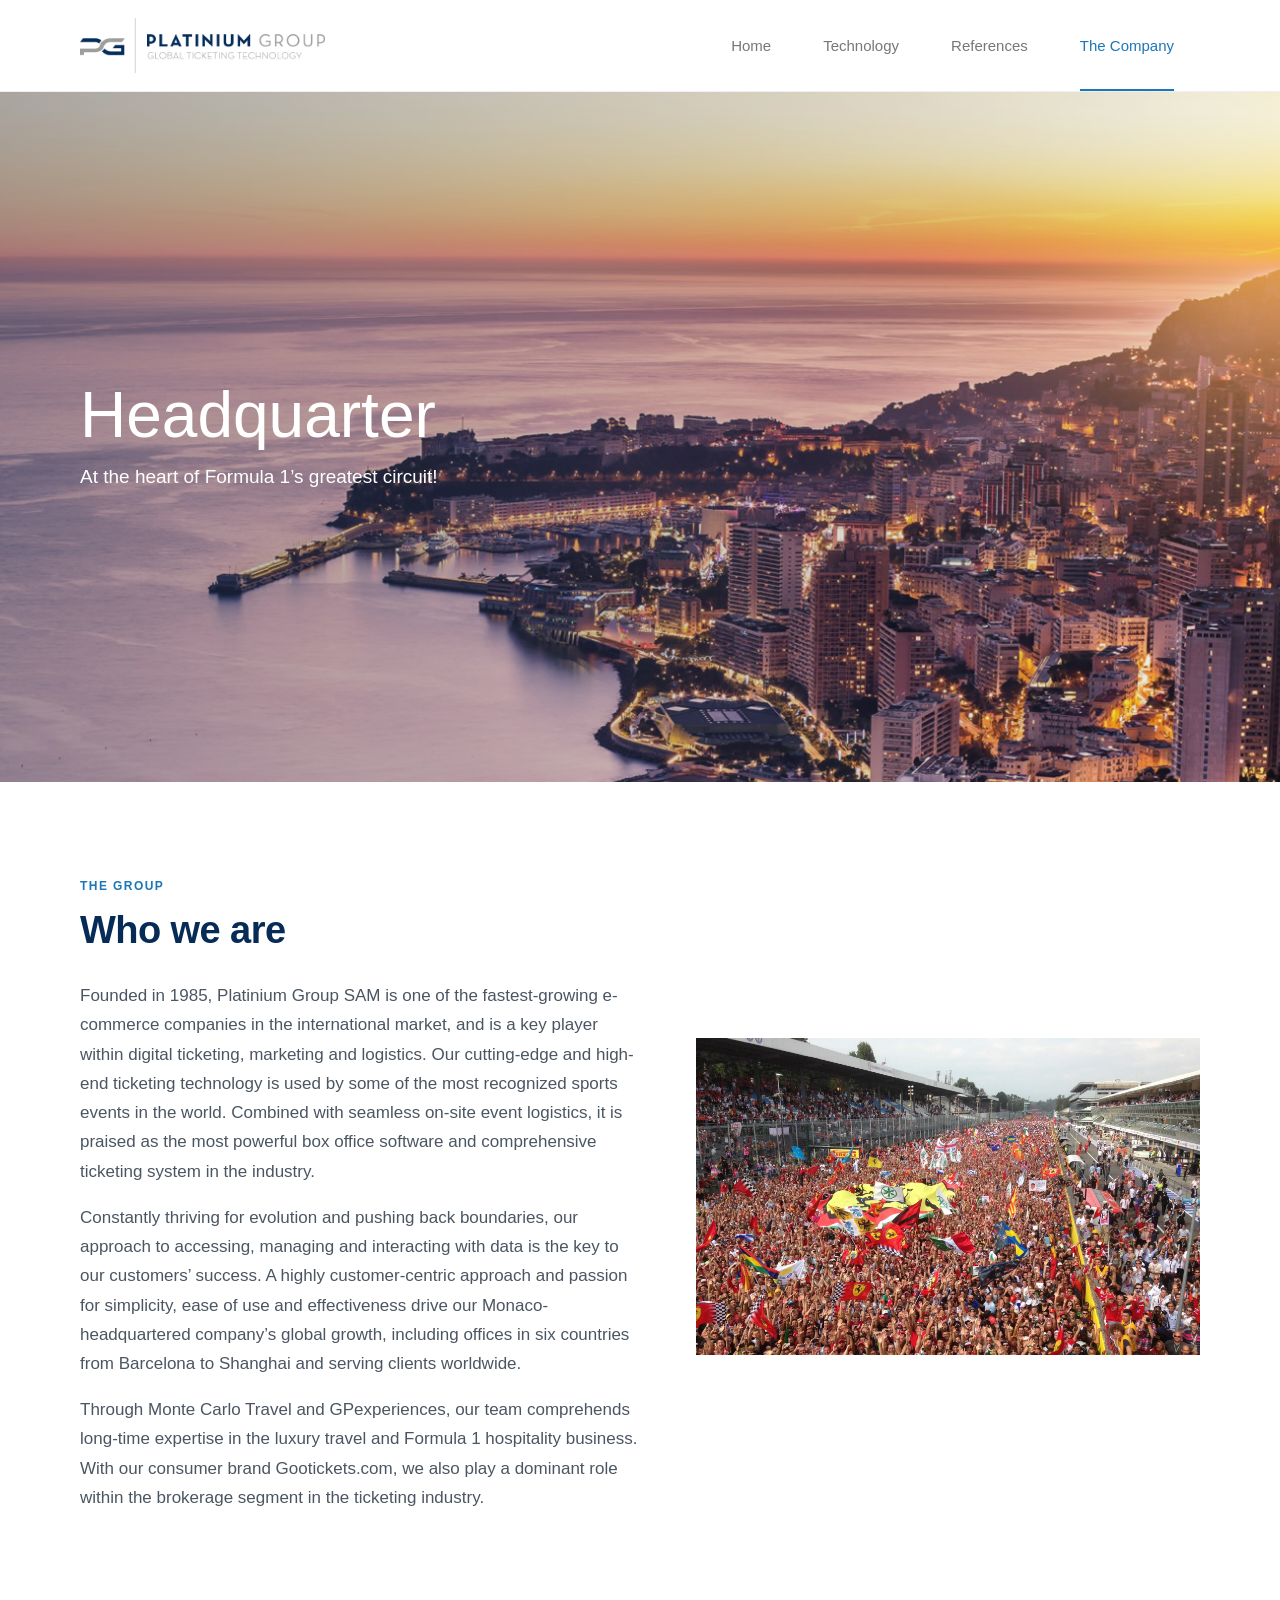
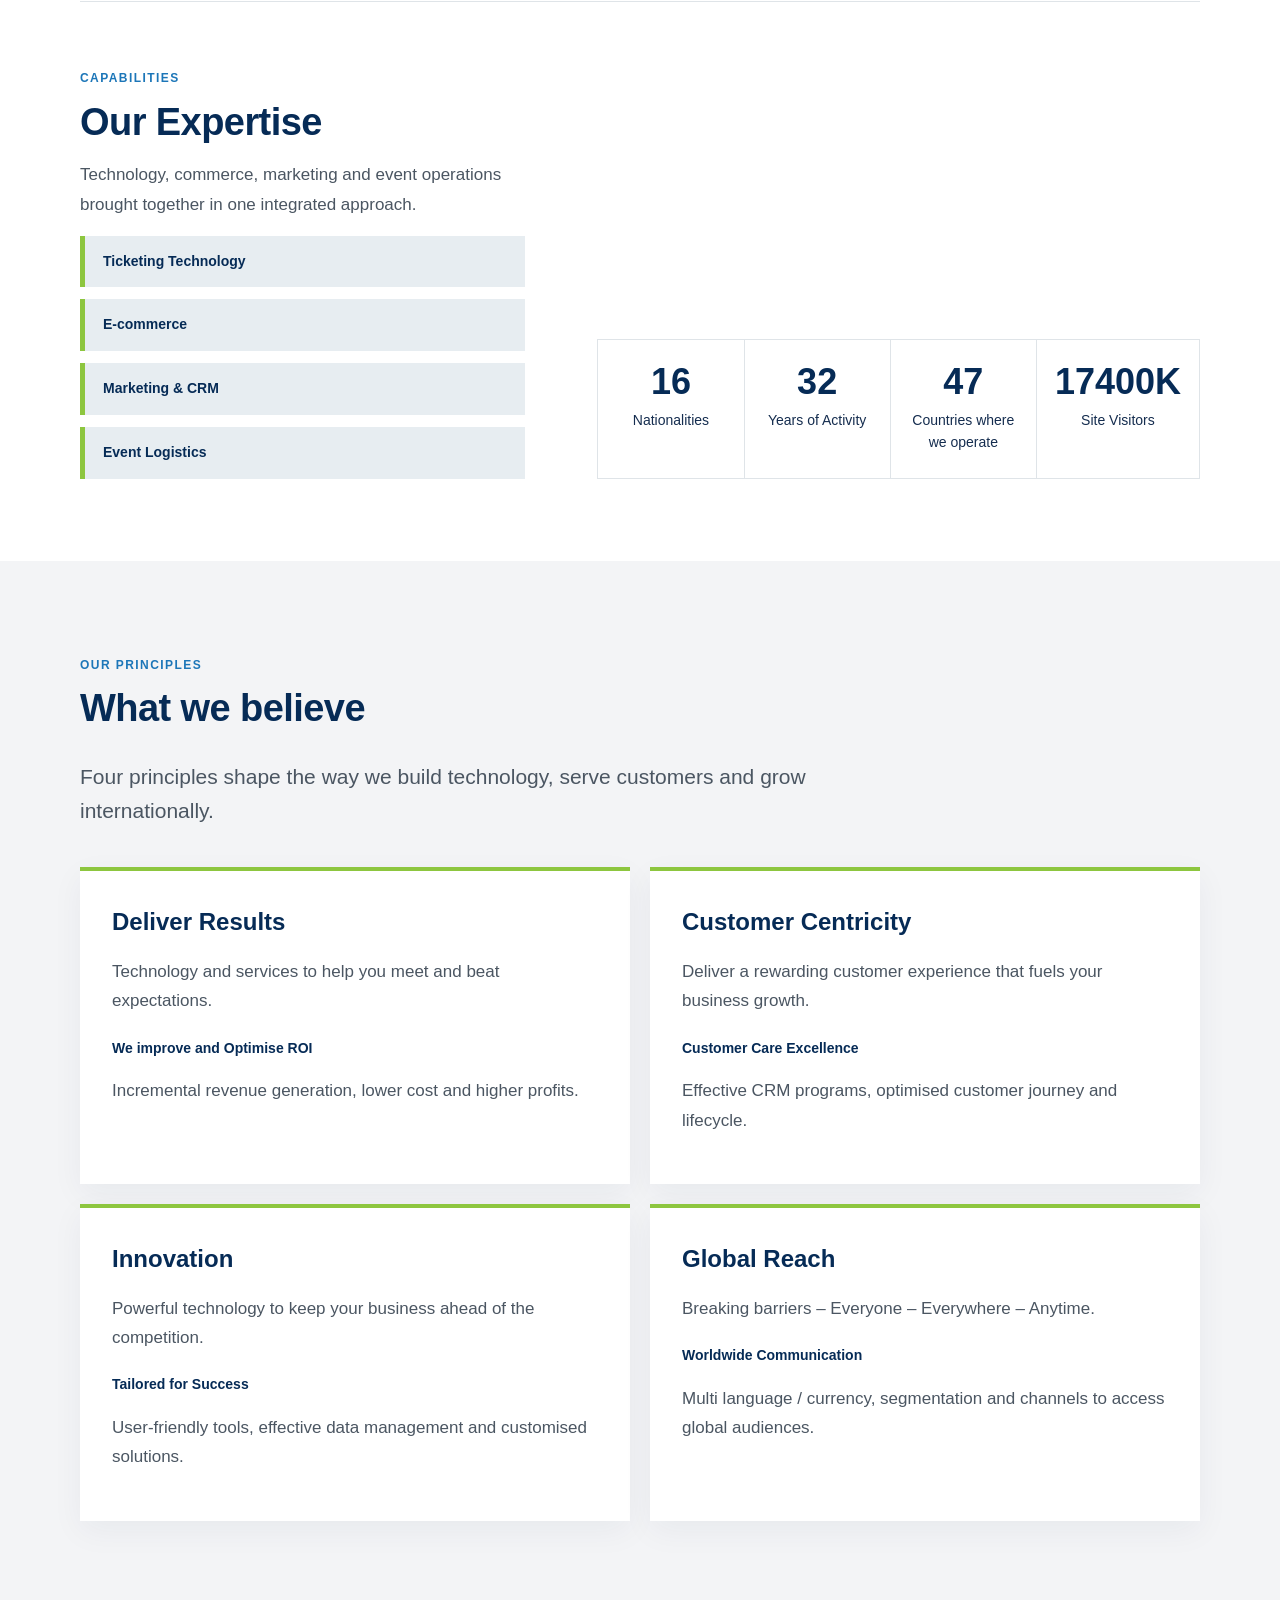
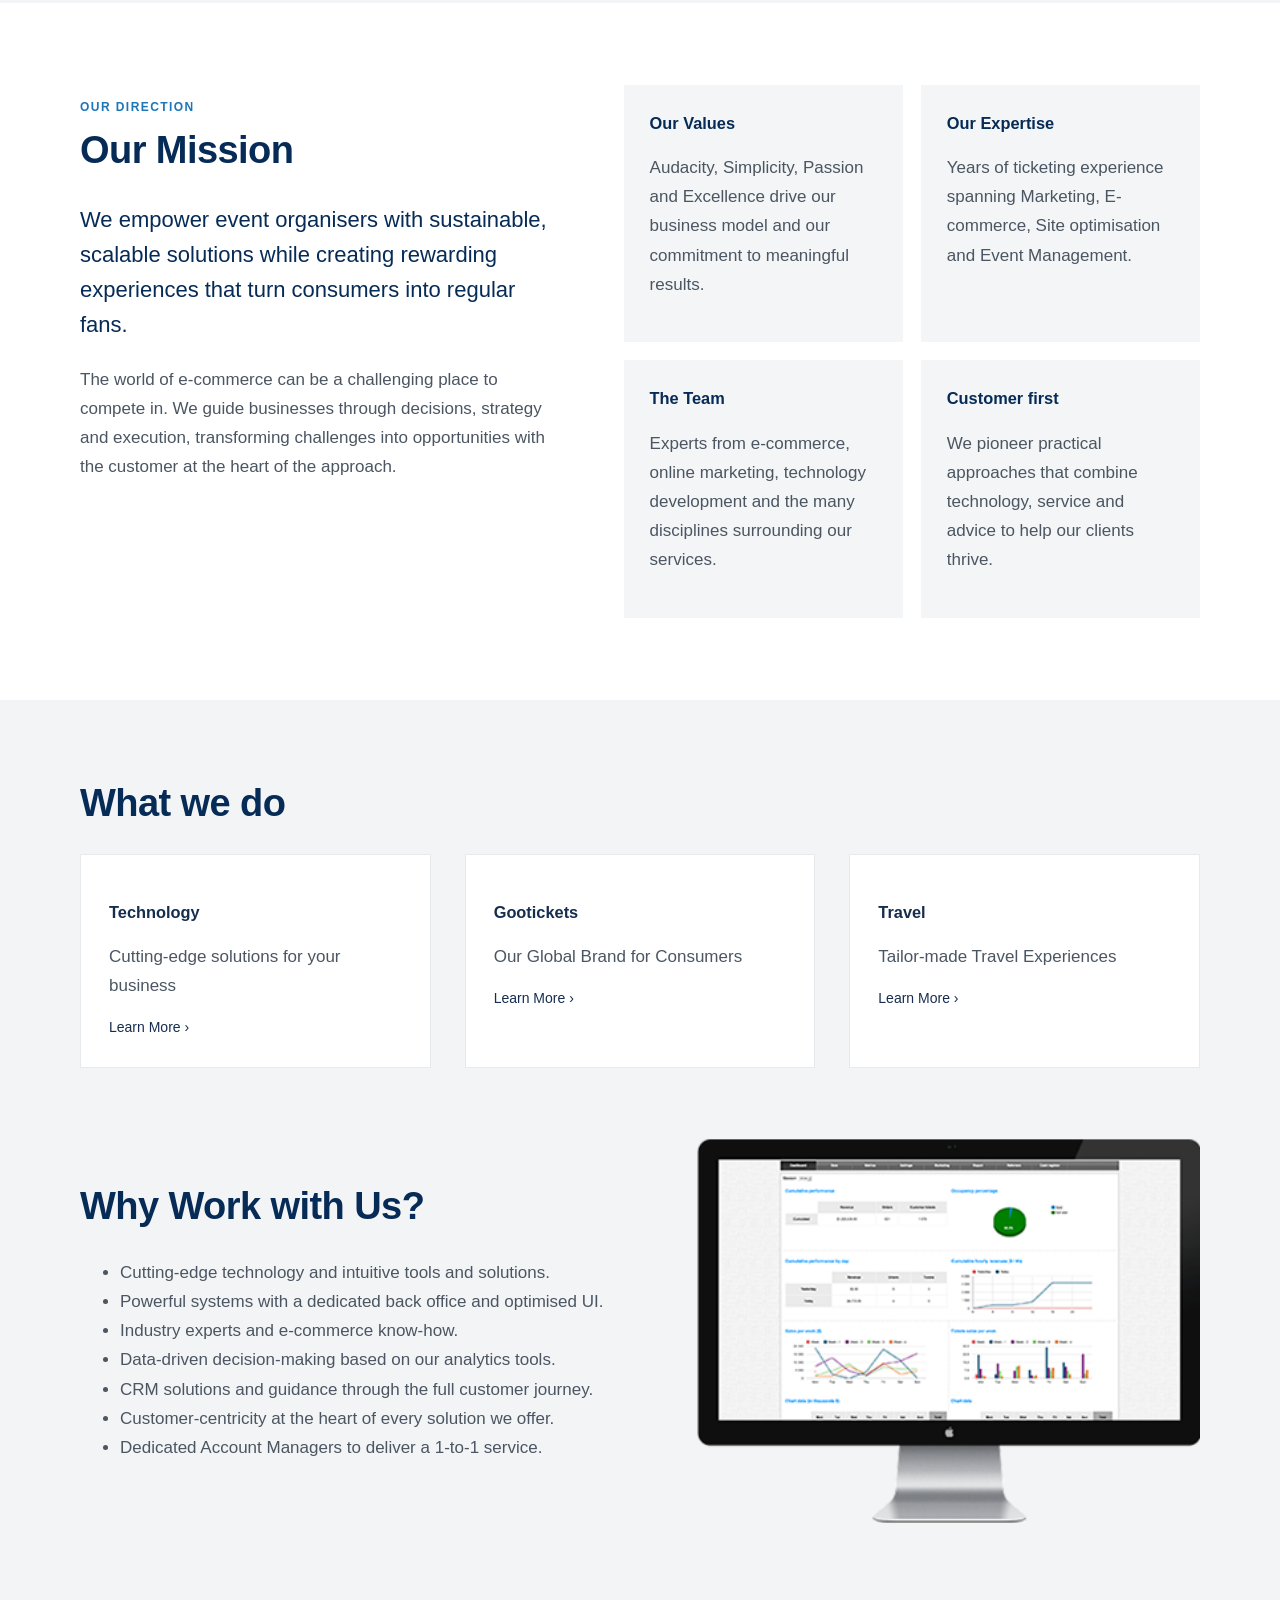
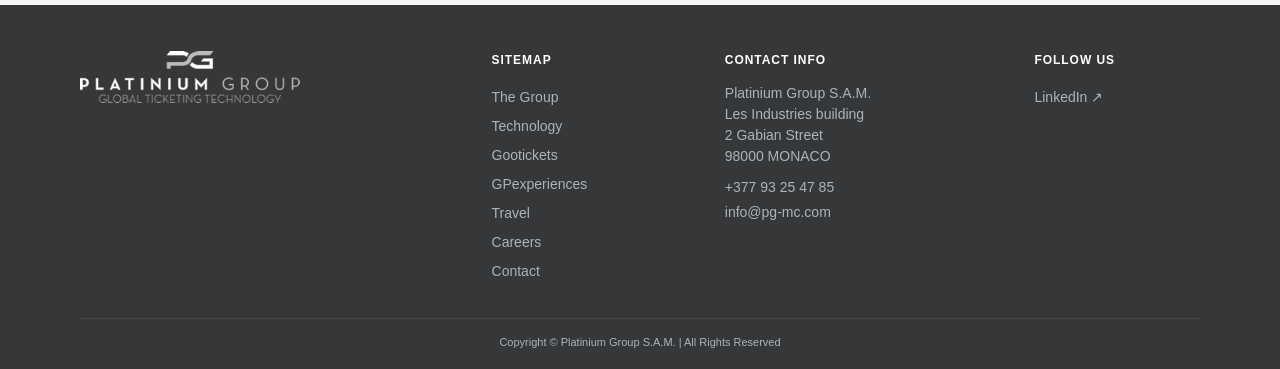
<file: the-group/index.html>
<!DOCTYPE html>

<html lang="en"><head><meta charset="utf-8"/><meta content="width=device-width,initial-scale=1" name="viewport"/><title>The company | Platinium Group</title><link href="../home-assets/favicon.png" rel="icon"/><link href="../assets/css.css" rel="stylesheet"/><link href="../assets/shared-v6.css" rel="stylesheet"/><script async="" src="https://www.googletagmanager.com/gtag/js?id=G-PTPB17HDN8"></script><script>window.dataLayer=window.dataLayer||[];function gtag(){dataLayer.push(arguments)}gtag('js',new Date());gtag('config','G-PTPB17HDN8');</script><!-- SEO / Open Graph — migrated from the current pg-mc.com structure; page-specific copy retained for the static build. --><meta content="Discover Platinium Group, its ticketing expertise, international reach, values, team and event technology solutions." name="description"/><link href="https://www.pg-mc.com/the-group/" rel="canonical"/><meta content="en_US" property="og:locale"/><meta content="website" property="og:type"/><meta content="The company | Platinium Group" property="og:title"/><meta content="Discover Platinium Group, its ticketing expertise, international reach, values, team and event technology solutions." property="og:description"/><meta content="https://www.pg-mc.com/the-group/" property="og:url"/><meta content="Platinium Group" property="og:site_name"/><meta content="https://www.pg-mc.com/wp-content/uploads/2017/04/Platinium-Group2.png" property="og:image"/><meta content="summary_large_image" name="twitter:card"/><meta content="The company | Platinium Group" name="twitter:title"/><meta content="Discover Platinium Group, its ticketing expertise, international reach, values, team and event technology solutions." name="twitter:description"/><meta content="https://www.pg-mc.com/wp-content/uploads/2017/04/Platinium-Group2.png" name="twitter:image"/><!-- Analytics — existing GA4 property preserved. --></head><body><header class="site-header v6"><div class="header-inner"><a class="brand" href="../"><img alt="Platinium Group" src="../home-assets/img/Platinium-Group2-retina.png"/></a><button aria-label="Open navigation" class="menu-toggle"><span></span><span></span><span></span></button><nav class="main-nav"><a class="" href="../">Home</a><a class="" href="../technology/">Technology</a><a class="" href="../references/">References</a><div class="nav-company"><a class="active" href="../the-group/">The Company</a><div class="company-submenu"><a href="../the-group/">The Group</a><a href="../gootickets/">Gootickets</a><a href="../gpexperiences/">GPexperiences</a><a href="../travel/">Monte Carlo Travel</a><a href="../careers/">Careers</a><a href="../contact/">Contact</a></div></div></nav></div></header><section class="page-hero-v6 bg" style="background-image:url('../assets/company/about/Monaco-sunset.jpg')"><div class="hero-v6-content"><h1>Headquarter</h1><p>At the heart of Formula 1’s greatest circuit!</p></div></section>
<section class="section"><div class="wrap"><div class="split-media"><div class="v6-reveal"><p class="eyebrow">The Group</p><h2 class="title">Who we are</h2><p>Founded in 1985, Platinium Group SAM is one of the fastest-growing e-commerce companies in the international market, and is a key player within digital ticketing, marketing and logistics. Our cutting-edge and high-end ticketing technology is used by some of the most recognized sports events in the world. Combined with seamless on-site event logistics, it is praised as the most powerful box office software and comprehensive ticketing system in the industry.</p><p>Constantly thriving for evolution and pushing back boundaries, our approach to accessing, managing and interacting with data is the key to our customers’ success. A highly customer-centric approach and passion for simplicity, ease of use and effectiveness drive our Monaco-headquartered company’s global growth, including offices in six countries from Barcelona to Shanghai and serving clients worldwide.</p><p>Through Monte Carlo Travel and GPexperiences, our team comprehends long-time expertise in the luxury travel and Formula 1 hospitality business. With our consumer brand Gootickets.com, we also play a dominant role within the brokerage segment in the ticketing industry.</p></div><img alt="Fans at an event" class="feature-img v6-reveal" src="../assets/company/about/Fans66.jpg"/></div><div class="company-expertise"><div><p class="eyebrow">Capabilities</p><h2 class="title">Our Expertise</h2><p>Technology, commerce, marketing and event operations brought together in one integrated approach.</p><div class="expertise-bars-v8"><div>Ticketing Technology</div><div>E-commerce</div><div>Marketing &amp; CRM</div><div>Event Logistics</div></div></div><div class="stats-v8"><div class="stat"><b>16</b>Nationalities</div><div class="stat"><b>32</b>Years of Activity</div><div class="stat"><b>47</b>Countries where we operate</div><div class="stat"><b>17400K</b>Site Visitors</div></div></div></div></section>
<section class="section gray"><div class="wrap"><div class="section-heading-v8"><p class="eyebrow">Our principles</p><h2 class="title">What we believe</h2><p class="lead">Four principles shape the way we build technology, serve customers and grow internationally.</p></div><div class="belief-grid-v8"><article class="belief-card-v8"><h3>Deliver Results</h3><p>Technology and services to help you meet and beat expectations.</p><strong>We improve and Optimise ROI</strong><p>Incremental revenue generation, lower cost and higher profits.</p></article><article class="belief-card-v8"><h3>Customer Centricity</h3><p>Deliver a rewarding customer experience that fuels your business growth.</p><strong>Customer Care Excellence</strong><p>Effective CRM programs, optimised customer journey and lifecycle.</p></article><article class="belief-card-v8"><h3>Innovation</h3><p>Powerful technology to keep your business ahead of the competition.</p><strong>Tailored for Success</strong><p>User-friendly tools, effective data management and customised solutions.</p></article><article class="belief-card-v8"><h3>Global Reach</h3><p>Breaking barriers – Everyone – Everywhere – Anytime.</p><strong>Worldwide Communication</strong><p>Multi language / currency, segmentation and channels to access global audiences.</p></article></div></div></section>
<section class="section"><div class="wrap"><div class="mission-v8"><div><p class="eyebrow">Our direction</p><h2 class="title">Our Mission</h2><p class="intro">We empower event organisers with sustainable, scalable solutions while creating rewarding experiences that turn consumers into regular fans.</p><p>The world of e-commerce can be a challenging place to compete in. We guide businesses through decisions, strategy and execution, transforming challenges into opportunities with the customer at the heart of the approach.</p></div><div class="mission-points-v8"><article class="mission-point-v8"><h3>Our Values</h3><p>Audacity, Simplicity, Passion and Excellence drive our business model and our commitment to meaningful results.</p></article><article class="mission-point-v8"><h3>Our Expertise</h3><p>Years of ticketing experience spanning Marketing, E-commerce, Site optimisation and Event Management.</p></article><article class="mission-point-v8"><h3>The Team</h3><p>Experts from e-commerce, online marketing, technology development and the many disciplines surrounding our services.</p></article><article class="mission-point-v8"><h3>Customer first</h3><p>We pioneer practical approaches that combine technology, service and advice to help our clients thrive.</p></article></div></div></div></section>
<section class="section gray"><div class="wrap"><h2 class="title">What we do</h2><div class="grid3"><div class="card"><h3>Technology</h3><p>Cutting-edge solutions for your business</p><a href="../technology/">Learn More ›</a></div><div class="card"><h3>Gootickets</h3><p>Our Global Brand for Consumers</p><a href="../gootickets/">Learn More ›</a></div><div class="card"><h3>Travel</h3><p>Tailor-made Travel Experiences</p><a href="../travel/">Learn More ›</a></div></div><div class="split-media" style="margin-top:70px"><div><h2 class="title">Why Work with Us?</h2><ul><li>Cutting-edge technology and intuitive tools and solutions.</li><li>Powerful systems with a dedicated back office and optimised UI.</li><li>Industry experts and e-commerce know-how.</li><li>Data-driven decision-making based on our analytics tools.</li><li>CRM solutions and guidance through the full customer journey.</li><li>Customer-centricity at the heart of every solution we offer.</li><li>Dedicated Account Managers to deliver a 1-to-1 service.</li></ul></div><img alt="Backoffice" src="../assets/company/about/BOO2.png"/></div></div></section><footer class="footer-v6"><div class="footer-inner"><img alt="Platinium Group" src="../home-assets/img/Platinium-Group3.fw.png"/><div><b>Sitemap</b><a href="../the-group/">The Group</a><a href="../technology/">Technology</a><a href="../gootickets/">Gootickets</a><a href="../gpexperiences/">GPexperiences</a><a href="../travel/">Travel</a><a href="../careers/">Careers</a><a href="../contact/">Contact</a></div><div><b>Contact Info</b><p>Platinium Group S.A.M.<br/>Les Industries building<br/>2 Gabian Street<br/>98000 MONACO</p><p>+377 93 25 47 85<br/><a href="mailto:info@pg-mc.com">info@pg-mc.com</a></p></div><div><b>Follow us</b><a href="https://www.linkedin.com/company/platinium-group-sam" rel="noopener" target="_blank">LinkedIn ↗</a></div></div><div class="copyright">Copyright © Platinium Group S.A.M. | All Rights Reserved</div></footer><script src="../assets/shared-v6.js"></script></body></html>
</file>
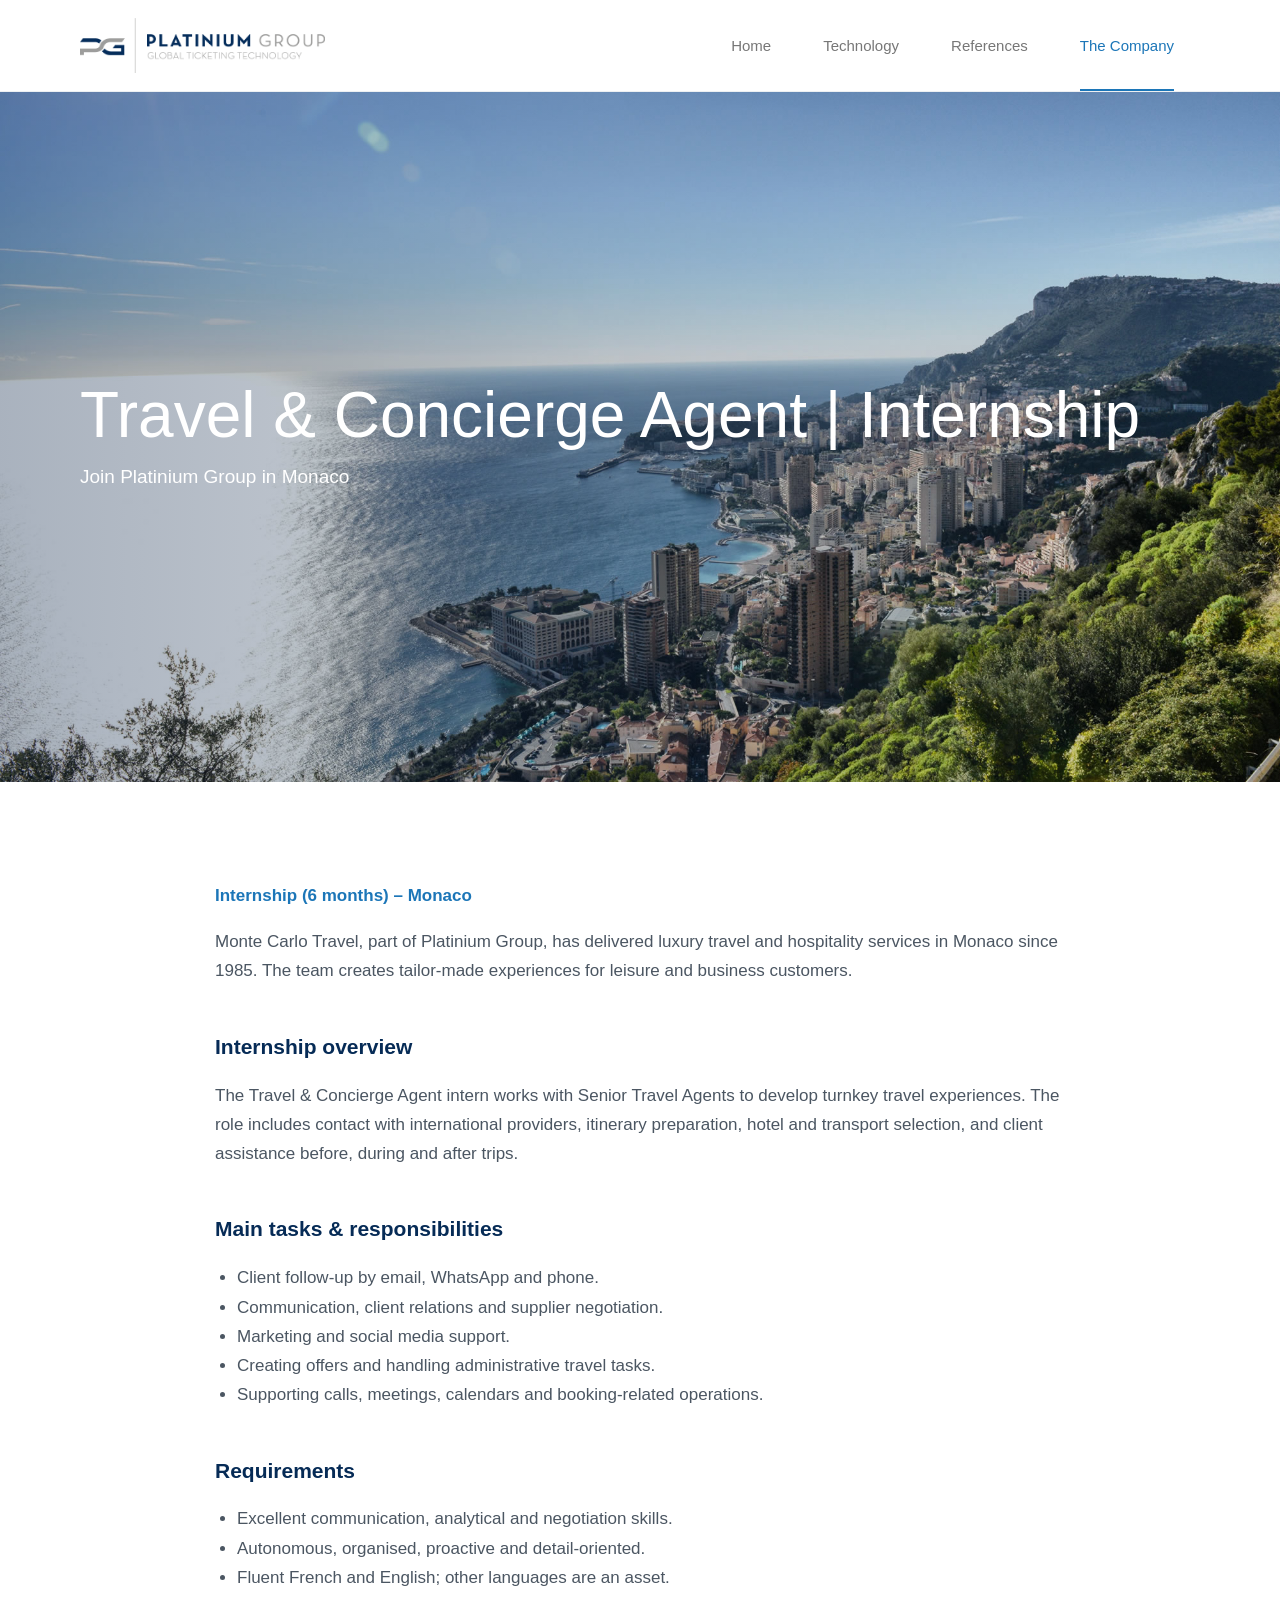
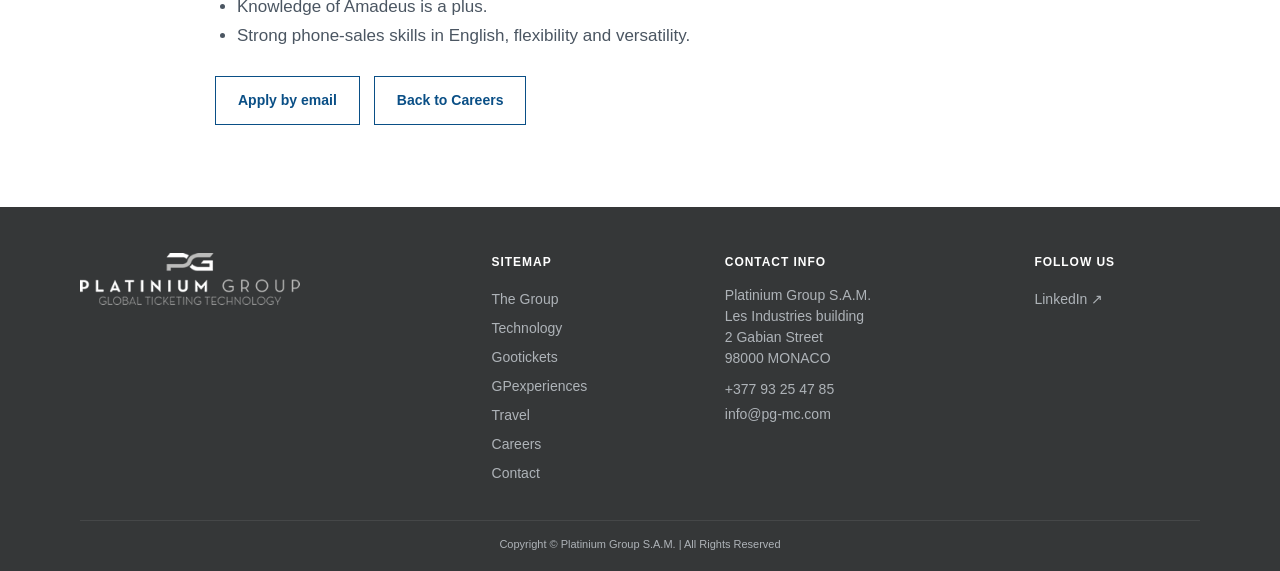
<file: travel-concierge-agent-internship/index.html>
<!DOCTYPE html>
<html lang="en"><head><meta charset="utf-8"/><meta content="width=device-width,initial-scale=1" name="viewport"/><title>Travel &amp; Concierge Agent | Internship (6 months) – Monaco | Platinium Group</title><link href="../home-assets/favicon.png" rel="icon"/><link href="../assets/css.css" rel="stylesheet"/><link href="../assets/shared-v6.css" rel="stylesheet"/><script async="" src="https://www.googletagmanager.com/gtag/js?id=G-PTPB17HDN8"></script><script>window.dataLayer=window.dataLayer||[];function gtag(){dataLayer.push(arguments)}gtag('js',new Date());gtag('config','G-PTPB17HDN8');</script><!-- SEO / Open Graph — migrated from the current pg-mc.com structure; page-specific copy retained for the static build. --><meta content="Travel &amp; Concierge Agent internship opportunity with Monte Carlo Travel in Monaco." name="description"/><link href="https://www.pg-mc.com/travel-concierge-agent-internship/" rel="canonical"/><meta content="en_US" property="og:locale"/><meta content="article" property="og:type"/><meta content="Travel &amp; Concierge Agent | Internship (6 months) – Monaco | Platinium Group" property="og:title"/><meta content="Travel &amp; Concierge Agent internship opportunity with Monte Carlo Travel in Monaco." property="og:description"/><meta content="https://www.pg-mc.com/travel-concierge-agent-internship/" property="og:url"/><meta content="Platinium Group" property="og:site_name"/><meta content="https://www.pg-mc.com/wp-content/uploads/2017/04/Platinium-Group2.png" property="og:image"/><meta content="summary_large_image" name="twitter:card"/><meta content="Travel &amp; Concierge Agent | Internship (6 months) – Monaco | Platinium Group" name="twitter:title"/><meta content="Travel &amp; Concierge Agent internship opportunity with Monte Carlo Travel in Monaco." name="twitter:description"/><meta content="https://www.pg-mc.com/wp-content/uploads/2017/04/Platinium-Group2.png" name="twitter:image"/><!-- Analytics — existing GA4 property preserved. --></head><body><header class="site-header v6"><div class="header-inner"><a class="brand" href="../"><img alt="Platinium Group" src="../home-assets/img/Platinium-Group2-retina.png"/></a><button aria-label="Open navigation" class="menu-toggle"><span></span><span></span><span></span></button><nav class="main-nav"><a class="" href="../">Home</a><a class="" href="../technology/">Technology</a><a class="" href="../references/">References</a><div class="nav-company"><a class="active" href="../the-group/">The Company</a><div class="company-submenu"><a href="../the-group/">The Group</a><a href="../gootickets/">Gootickets</a><a href="../gpexperiences/">GPexperiences</a><a href="../travel/">Monte Carlo Travel</a><a href="../careers/">Careers</a><a href="../contact/">Contact</a></div></div></nav></div></header><section class="page-hero-v6 bg" style="background-image:url('../assets/company/carreers/Monaco66.jpg')"><div class="hero-v6-content"><h1>Travel &amp; Concierge Agent | Internship</h1><p>Join Platinium Group in Monaco</p></div></section><section class="section"><div class="wrap job-detail"><p class="meta">Internship (6 months) – Monaco</p><p>Monte Carlo Travel, part of Platinium Group, has delivered luxury travel and hospitality services in Monaco since 1985. The team creates tailor-made experiences for leisure and business customers.</p><h2>Internship overview</h2><p>The Travel &amp; Concierge Agent intern works with Senior Travel Agents to develop turnkey travel experiences. The role includes contact with international providers, itinerary preparation, hotel and transport selection, and client assistance before, during and after trips.</p><h2>Main tasks &amp; responsibilities</h2><ul><li>Client follow-up by email, WhatsApp and phone.</li><li>Communication, client relations and supplier negotiation.</li><li>Marketing and social media support.</li><li>Creating offers and handling administrative travel tasks.</li><li>Supporting calls, meetings, calendars and booking-related operations.</li></ul><h2>Requirements</h2><ul><li>Excellent communication, analytical and negotiation skills.</li><li>Autonomous, organised, proactive and detail-oriented.</li><li>Fluent French and English; other languages are an asset.</li><li>Knowledge of Amadeus is a plus.</li><li>Strong phone-sales skills in English, flexibility and versatility.</li></ul><div class="cta-row"><a class="btn-v7" href="mailto:recruit@pg-mc.com?subject=Application%20-%20Travel%20&amp;%20Concierge%20Agent%20|%20Internship">Apply by email</a><a class="btn-v7" href="../careers/">Back to Careers</a></div></div></section><footer class="footer-v6"><div class="footer-inner"><img alt="Platinium Group" src="../home-assets/img/Platinium-Group3.fw.png"/><div><b>Sitemap</b><a href="../the-group/">The Group</a><a href="../technology/">Technology</a><a href="../gootickets/">Gootickets</a><a href="../gpexperiences/">GPexperiences</a><a href="../travel/">Travel</a><a href="../careers/">Careers</a><a href="../contact/">Contact</a></div><div><b>Contact Info</b><p>Platinium Group S.A.M.<br/>Les Industries building<br/>2 Gabian Street<br/>98000 MONACO</p><p>+377 93 25 47 85<br/><a href="mailto:info@pg-mc.com">info@pg-mc.com</a></p></div><div><b>Follow us</b><a href="https://www.linkedin.com/company/platinium-group-sam" rel="noopener" target="_blank">LinkedIn ↗</a></div></div><div class="copyright">Copyright © Platinium Group S.A.M. | All Rights Reserved</div></footer><script src="../assets/shared-v6.js"></script></body></html>
</file>
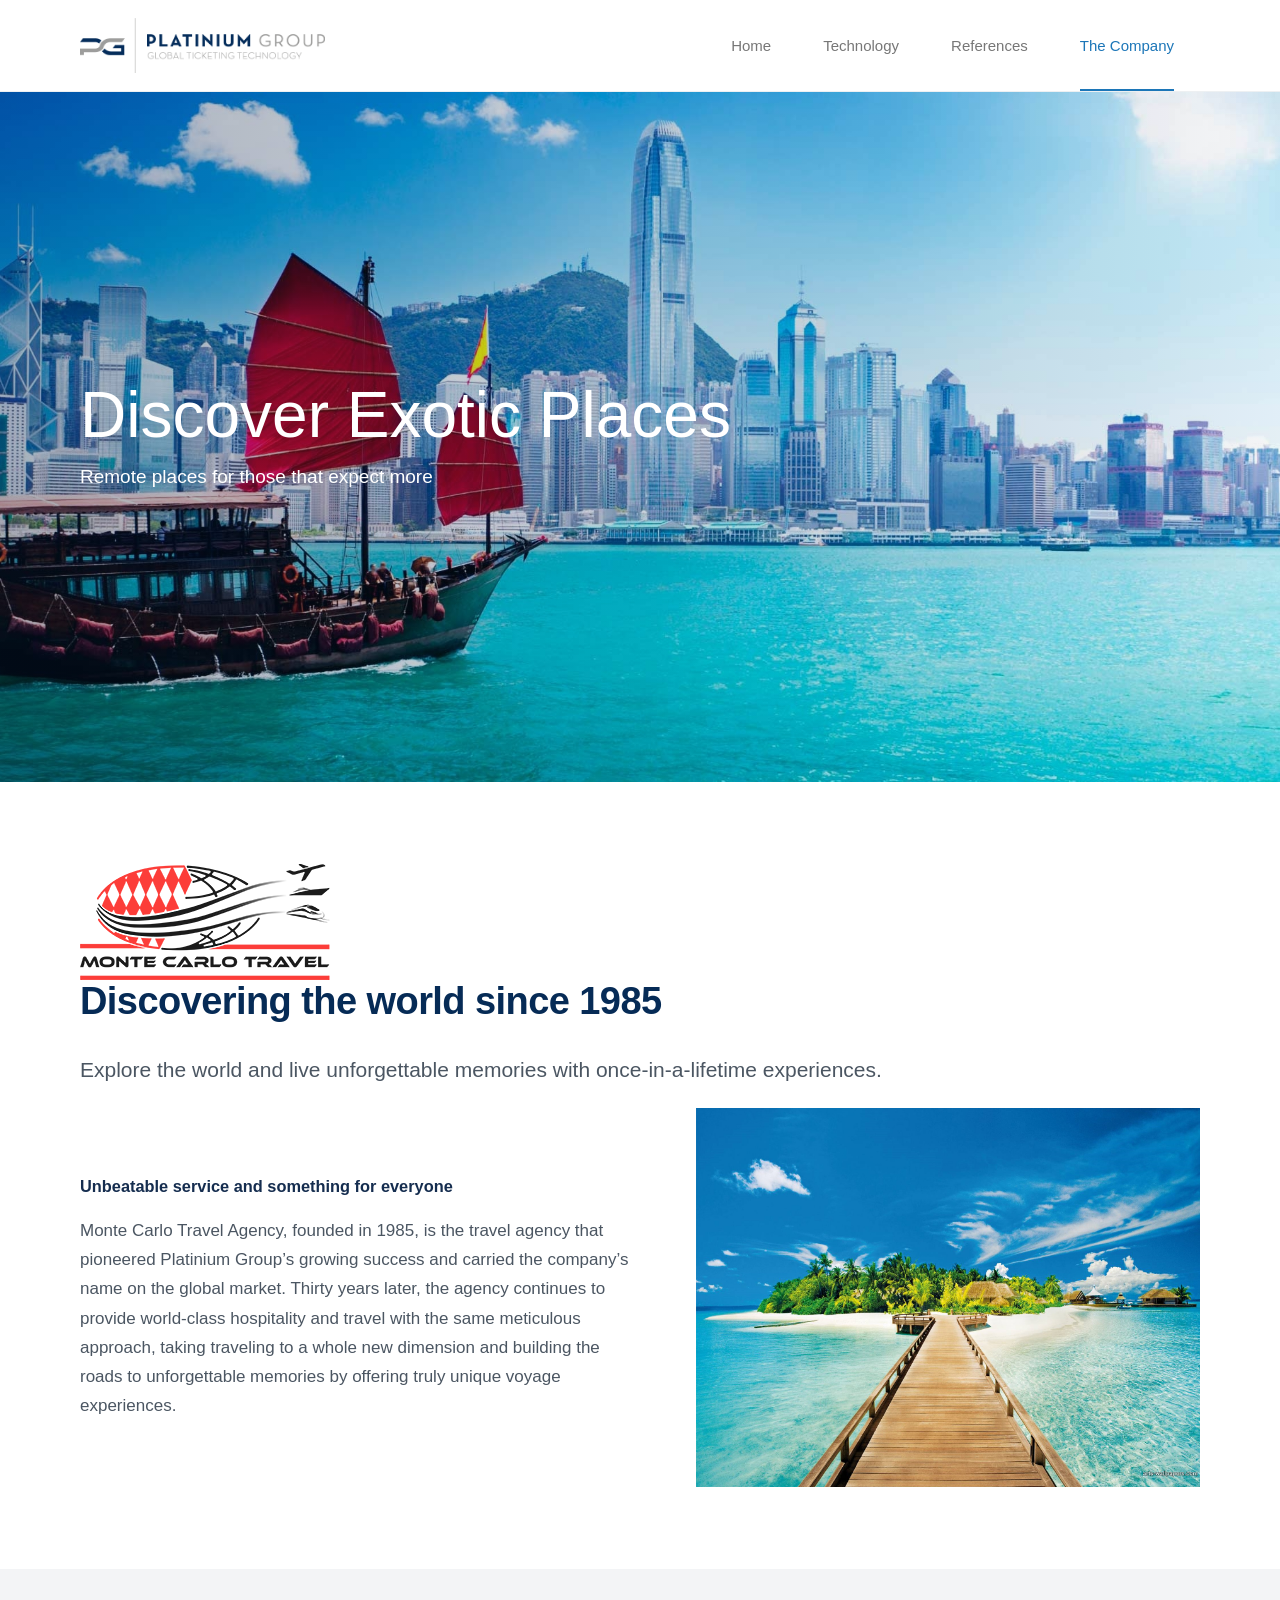
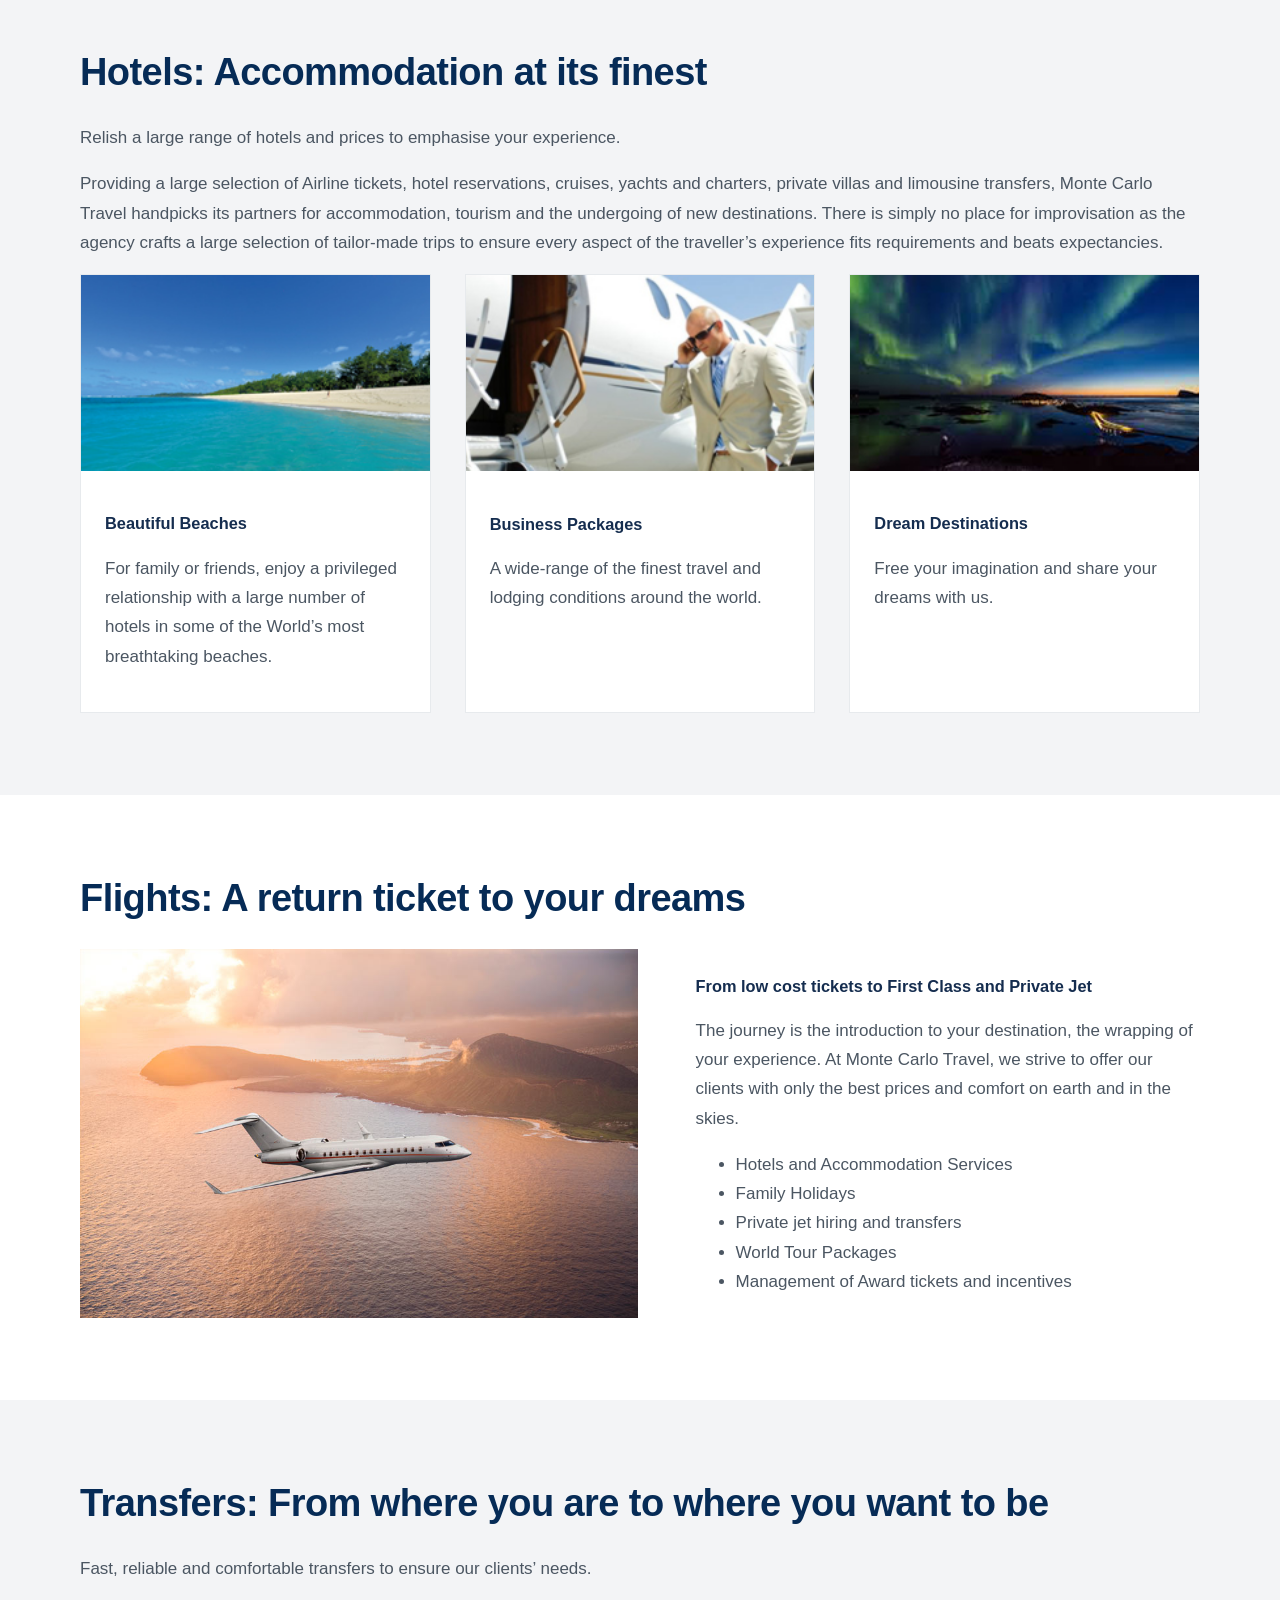
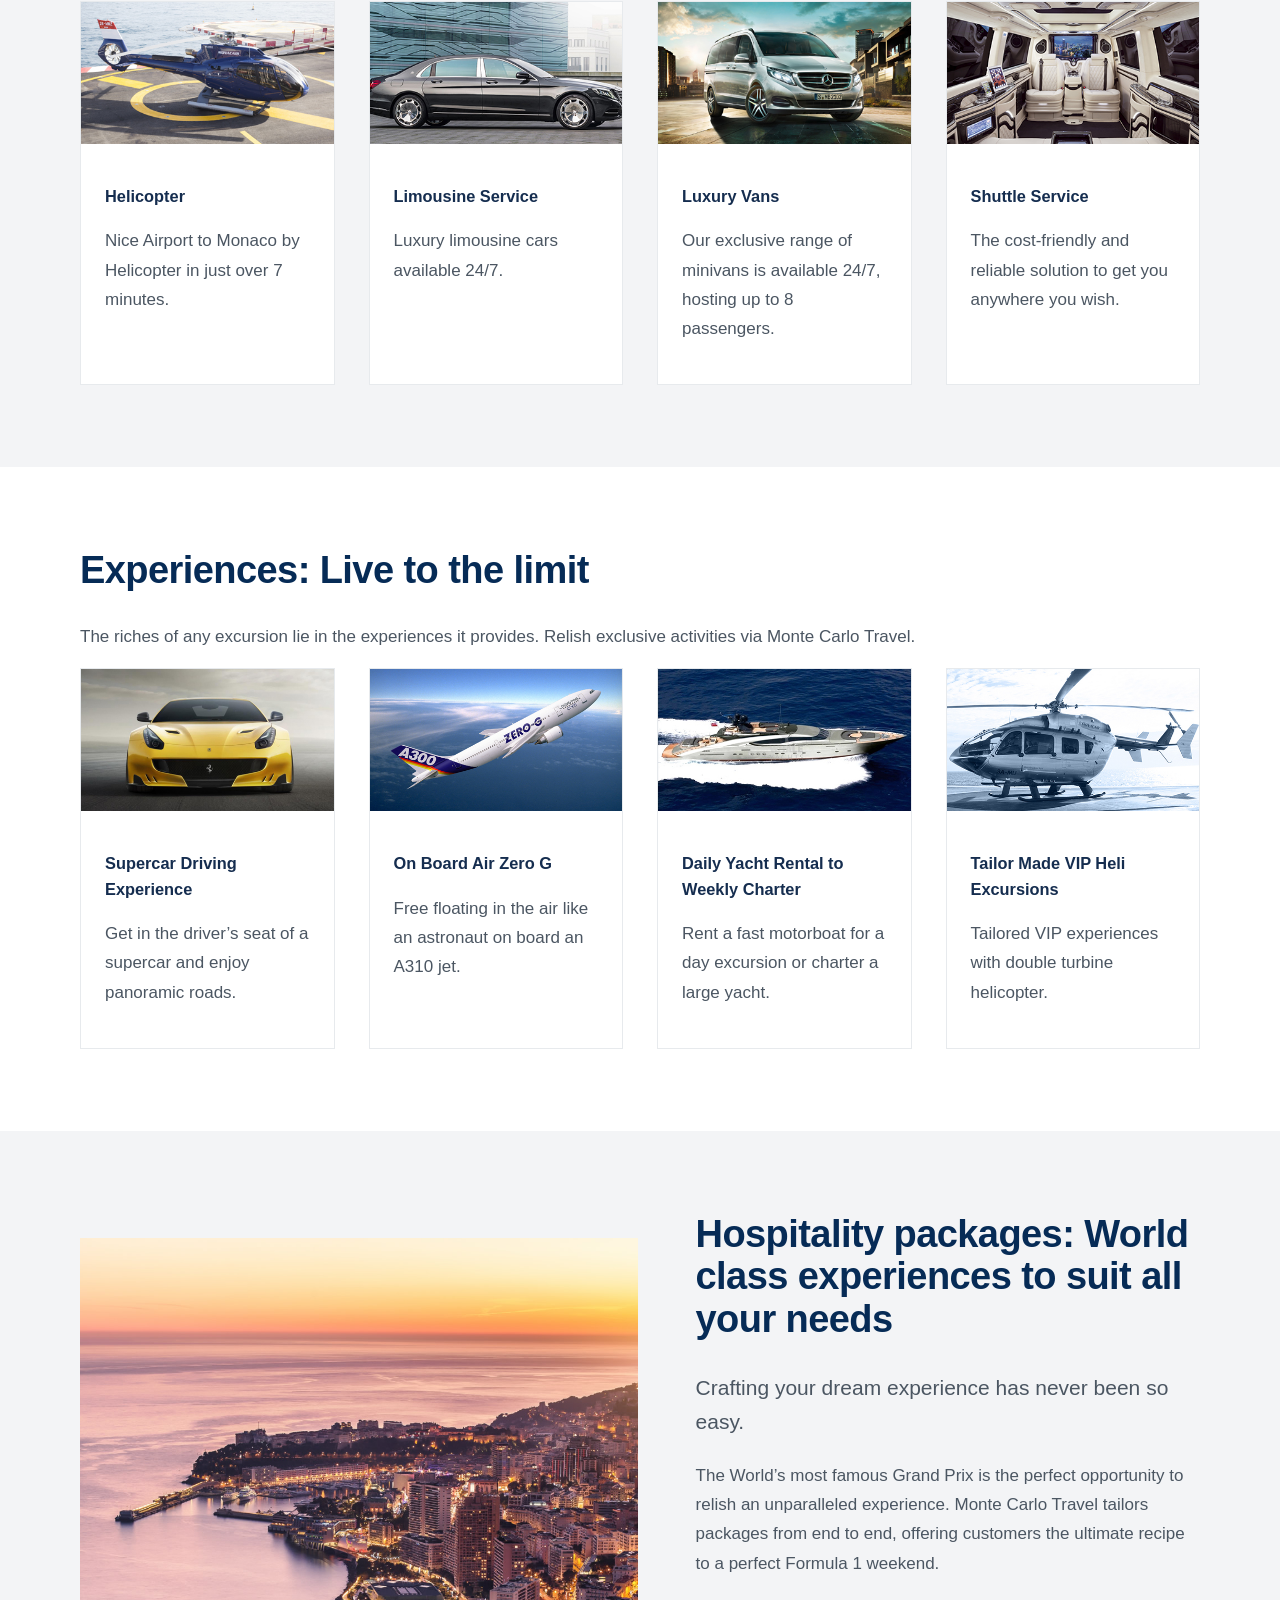
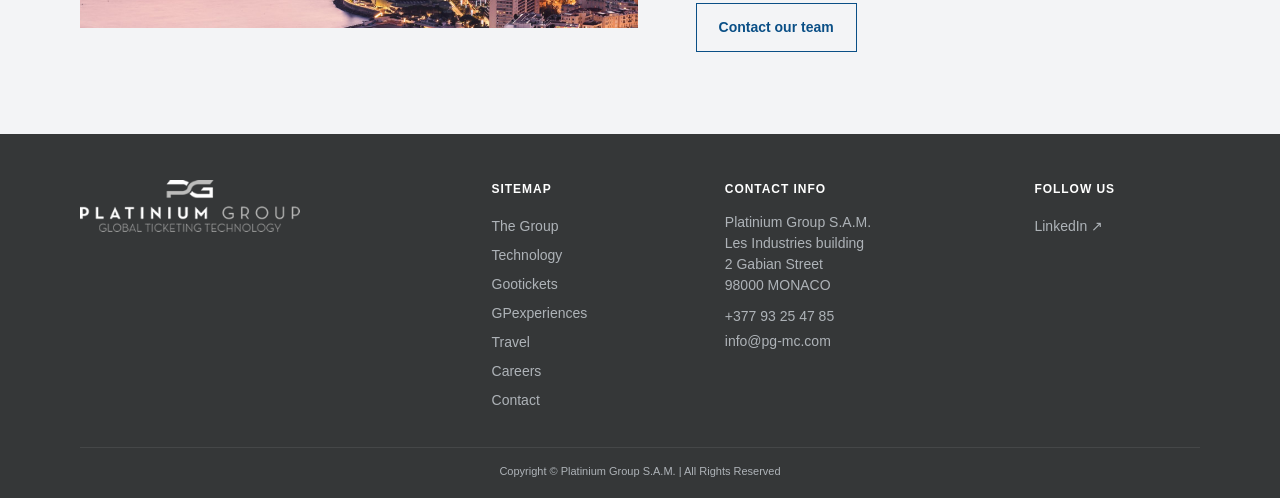
<file: travel/index.html>
<!DOCTYPE html>

<html lang="en"><head><meta charset="utf-8"/><meta content="width=device-width,initial-scale=1" name="viewport"/><title>Monte-Carlo Travel Agency | Platinium Group</title><link href="../home-assets/favicon.png" rel="icon"/><link href="../assets/css.css" rel="stylesheet"/><link href="../assets/shared-v6.css" rel="stylesheet"/><script async="" src="https://www.googletagmanager.com/gtag/js?id=G-PTPB17HDN8"></script><script>window.dataLayer=window.dataLayer||[];function gtag(){dataLayer.push(arguments)}gtag('js',new Date());gtag('config','G-PTPB17HDN8');</script><!-- SEO / Open Graph — migrated from the current pg-mc.com structure; page-specific copy retained for the static build. --><meta content="Discover Monte Carlo Travel Agency and its tailor-made travel, luxury hospitality and Formula 1 packages." name="description"/><link href="https://www.pg-mc.com/travel/" rel="canonical"/><meta content="en_US" property="og:locale"/><meta content="website" property="og:type"/><meta content="Monte-Carlo Travel Agency | Platinium Group" property="og:title"/><meta content="Discover Monte Carlo Travel Agency and its tailor-made travel, luxury hospitality and Formula 1 packages." property="og:description"/><meta content="https://www.pg-mc.com/travel/" property="og:url"/><meta content="Platinium Group" property="og:site_name"/><meta content="https://www.pg-mc.com/wp-content/uploads/2017/04/Platinium-Group2.png" property="og:image"/><meta content="summary_large_image" name="twitter:card"/><meta content="Monte-Carlo Travel Agency | Platinium Group" name="twitter:title"/><meta content="Discover Monte Carlo Travel Agency and its tailor-made travel, luxury hospitality and Formula 1 packages." name="twitter:description"/><meta content="https://www.pg-mc.com/wp-content/uploads/2017/04/Platinium-Group2.png" name="twitter:image"/><!-- Analytics — existing GA4 property preserved. --></head><body><header class="site-header v6"><div class="header-inner"><a class="brand" href="../"><img alt="Platinium Group" src="../home-assets/img/Platinium-Group2-retina.png"/></a><button aria-label="Open navigation" class="menu-toggle"><span></span><span></span><span></span></button><nav class="main-nav"><a class="" href="../">Home</a><a class="" href="../technology/">Technology</a><a class="" href="../references/">References</a><div class="nav-company"><a class="active" href="../the-group/">The Company</a><div class="company-submenu"><a href="../the-group/">The Group</a><a href="../gootickets/">Gootickets</a><a href="../gpexperiences/">GPexperiences</a><a href="../travel/">Monte Carlo Travel</a><a href="../careers/">Careers</a><a href="../contact/">Contact</a></div></div></nav></div></header><section class="page-hero-v6 bg" style="background-image:url('../assets/company/mct/hong-kong-e1460533536774.jpg')"><div class="hero-v6-content"><h1>Discover Exotic Places</h1><p>Remote places for those that expect more</p></div></section><section class="section"><div class="wrap"><img class="brand-logo" src="../assets/company/mct/logo_mct_vectoriel-WEB-RVB-1.png"/><h2 class="title">Discovering the world since 1985</h2><p class="lead">Explore the world and live unforgettable memories with once-in-a-lifetime experiences.</p><div class="split-media"><div><h3>Unbeatable service and something for everyone</h3><p>Monte Carlo Travel Agency, founded in 1985, is the travel agency that pioneered Platinium Group’s growing success and carried the company’s name on the global market. Thirty years later, the agency continues to provide world-class hospitality and travel with the same meticulous approach, taking traveling to a whole new dimension and building the roads to unforgettable memories by offering truly unique voyage experiences.</p></div><img src="../assets/company/mct/travel-summer-holidays-549376.jpg"/></div></div></section><section class="section gray"><div class="wrap"><h2 class="title">Hotels: Accommodation at its finest</h2><p>Relish a large range of hotels and prices to emphasise your experience.</p><p>Providing a large selection of Airline tickets, hotel reservations, cruises, yachts and charters, private villas and limousine transfers, Monte Carlo Travel handpicks its partners for accommodation, tourism and the undergoing of new destinations. There is simply no place for improvisation as the agency crafts a large selection of tailor-made trips to ensure every aspect of the traveller’s experience fits requirements and beats expectancies.</p><div class="grid3"><article class="media-card card"><img src="../assets/company/mct/D_wild_beach.jpg"/><div class="copy"><h3>Beautiful Beaches</h3><p>For family or friends, enjoy a privileged relationship with a large number of hotels in some of the World’s most breathtaking beaches.</p></div></article><article class="media-card card"><img src="../assets/company/mct/businessman.jpg"/><div class="copy"><h3>Business Packages</h3><p>A wide-range of the finest travel and lodging conditions around the world.</p></div></article><article class="media-card card"><img src="../assets/company/mct/dream-place.jpg"/><div class="copy"><h3>Dream Destinations</h3><p>Free your imagination and share your dreams with us.</p></div></article></div></div></section><section class="section"><div class="wrap"><h2 class="title">Flights: A return ticket to your dreams</h2><div class="split-media"><img src="../assets/company/mct/jet_travel_large.jpg"/><div><h3>From low cost tickets to First Class and Private Jet</h3><p>The journey is the introduction to your destination, the wrapping of your experience. At Monte Carlo Travel, we strive to offer our clients with only the best prices and comfort on earth and in the skies.</p><ul><li>Hotels and Accommodation Services</li><li>Family Holidays</li><li>Private jet hiring and transfers</li><li>World Tour Packages</li><li>Management of Award tickets and incentives</li></ul></div></div></div></section><section class="section gray"><div class="wrap"><h2 class="title">Transfers: From where you are to where you want to be</h2><p>Fast, reliable and comfortable transfers to ensure our clients’ needs.</p><div class="grid4"><article class="media-card card"><img src="../assets/company/mct/monacair.jpg"/><div class="copy"><h3>Helicopter</h3><p>Nice Airport to Monaco by Helicopter in just over 7 minutes.</p></div></article><article class="media-card card"><img src="../assets/company/mct/Limousine2.jpg"/><div class="copy"><h3>Limousine Service</h3><p>Luxury limousine cars available 24/7.</p></div></article><article class="media-card card"><img src="../assets/company/mct/mercedes.jpeg"/><div class="copy"><h3>Luxury Vans</h3><p>Our exclusive range of minivans is available 24/7, hosting up to 8 passengers.</p></div></article><article class="media-card card"><img src="../assets/company/mct/shuttle2.jpg"/><div class="copy"><h3>Shuttle Service</h3><p>The cost-friendly and reliable solution to get you anywhere you wish.</p></div></article></div></div></section><section class="section"><div class="wrap"><h2 class="title">Experiences: Live to the limit</h2><p>The riches of any excursion lie in the experiences it provides. Relish exclusive activities via Monte Carlo Travel.</p><div class="grid4"><article class="media-card card"><img src="../assets/company/mct/ferrari.jpeg"/><div class="copy"><h3>Supercar Driving Experience</h3><p>Get in the driver’s seat of a supercar and enjoy panoramic roads.</p></div></article><article class="media-card card"><img src="../assets/company/mct/0g.jpeg"/><div class="copy"><h3>On Board Air Zero G</h3><p>Free floating in the air like an astronaut on board an A310 jet.</p></div></article><article class="media-card card"><img src="../assets/company/mct/palmer.jpeg"/><div class="copy"><h3>Daily Yacht Rental to Weekly Charter</h3><p>Rent a fast motorboat for a day excursion or charter a large yacht.</p></div></article><article class="media-card card"><img src="../assets/company/mct/mcair.jpeg"/><div class="copy"><h3>Tailor Made VIP Heli Excursions</h3><p>Tailored VIP experiences with double turbine helicopter.</p></div></article></div></div></section><section class="section gray hospitality-v8"><div class="wrap"><div class="split-media"><img src="../assets/company/about/Monaco-sunset.jpg"/><div><h2 class="title">Hospitality packages: World class experiences to suit all your needs</h2><p class="lead">Crafting your dream experience has never been so easy.</p><p>The World’s most famous Grand Prix is the perfect opportunity to relish an unparalleled experience. Monte Carlo Travel tailors packages from end to end, offering customers the ultimate recipe to a perfect Formula 1 weekend.</p><div class="cta-row"><a class="btn-v7" href="mailto:info@pg-mc.com?subject=Monte%20Carlo%20Travel%20enquiry">Contact our team</a></div></div></div></div></section><footer class="footer-v6"><div class="footer-inner"><img alt="Platinium Group" src="../home-assets/img/Platinium-Group3.fw.png"/><div><b>Sitemap</b><a href="../the-group/">The Group</a><a href="../technology/">Technology</a><a href="../gootickets/">Gootickets</a><a href="../gpexperiences/">GPexperiences</a><a href="../travel/">Travel</a><a href="../careers/">Careers</a><a href="../contact/">Contact</a></div><div><b>Contact Info</b><p>Platinium Group S.A.M.<br/>Les Industries building<br/>2 Gabian Street<br/>98000 MONACO</p><p>+377 93 25 47 85<br/><a href="mailto:info@pg-mc.com">info@pg-mc.com</a></p></div><div><b>Follow us</b><a href="https://www.linkedin.com/company/platinium-group-sam" rel="noopener" target="_blank">LinkedIn ↗</a></div></div><div class="copyright">Copyright © Platinium Group S.A.M. | All Rights Reserved</div></footer><script src="../assets/shared-v6.js"></script></body></html>
</file>
<file: home-assets/style.css>
:root{--blue:#062b56;--green:#8dc63f;--text:#68717a;--header:92px;--max:1120px}*{box-sizing:border-box}html{scroll-behavior:smooth}body{margin:0;font-family:Arial,'Helvetica Neue',sans-serif;color:var(--blue);background:#fff;-webkit-font-smoothing:antialiased}a{text-decoration:none;color:inherit}img{display:block;max-width:100%}.site-header{height:var(--header);background:#fff;position:absolute;z-index:50;left:0;right:0;top:0}.header-inner{height:100%;width:min(var(--max),calc(100% - 52px));margin:auto;display:flex;align-items:center}.brand{margin-right:auto}.brand img{width:245px;height:auto}.main-nav{height:100%;display:flex;align-items:stretch}.main-nav a{display:flex;align-items:center;padding:0 26px;font-size:13px;color:#777;position:relative;transition:color .25s}.main-nav a:after{content:"";height:2px;background:#1c76b8;position:absolute;left:50%;right:50%;bottom:0;transition:.25s}.main-nav a:hover,.main-nav a.active{color:#1c76b8}.main-nav a:hover:after,.main-nav a.active:after{left:26px;right:26px}.menu-toggle{display:none}.hero-slider{height:100vh;min-height:680px;position:relative;overflow:hidden;background:#031b37}.slide{position:absolute;inset:0;padding-top:var(--header);opacity:0;visibility:hidden;transition:opacity 1s ease,visibility 1s;background-image:var(--bg);background-size:cover;background-position:center}.slide:before{content:"";position:absolute;inset:0;background:linear-gradient(90deg,rgba(2,30,60,.68) 0%,rgba(2,30,60,.32) 48%,rgba(2,30,60,.08) 78%)}.slide.active{opacity:1;visibility:visible}.slide-content{position:absolute;z-index:2;left:max(7.5vw,calc((100vw - var(--max))/2));top:54%;transform:translateY(-50%);width:min(620px,75vw);color:#fff}.slide-content h1{font-size:52px;line-height:1.06;letter-spacing:-.025em;font-weight:300;margin:0 0 17px;opacity:0;transform:translateY(30px);filter:blur(5px)}.slide-content h1 strong{font-weight:300}.slide-content p{font-size:17px;line-height:1.38;color:#9bd24f;max-width:590px;margin:0 0 29px;opacity:0;transform:translateY(22px)}.slide-content .cta{display:inline-block;background:#fff;color:#717981;text-transform:lowercase;font-size:10px;padding:12px 24px;opacity:0;transform:translateY(16px);transition:background .25s,color .25s,transform .25s}.slide.active h1{animation:textIn .85s .22s cubic-bezier(.2,.75,.2,1) forwards}.slide.active p{animation:textIn .75s .4s cubic-bezier(.2,.75,.2,1) forwards}.slide.active .cta{animation:textIn .65s .56s cubic-bezier(.2,.75,.2,1) forwards}.slide-content .cta:hover{background:var(--green);color:#fff;transform:translateY(-2px)!important}@keyframes textIn{to{opacity:1;transform:translateY(0);filter:blur(0)}}.slider-arrow{position:absolute;z-index:5;top:54%;transform:translateY(-50%);width:45px;height:62px;border:0;background:rgba(3,26,51,.48);color:#fff;cursor:pointer;transition:background .25s}.slider-arrow:hover{background:rgba(3,26,51,.78)}.slider-arrow span{font-size:34px;font-weight:200;line-height:1}.prev{left:0}.next{right:0}.slider-pagination{position:absolute;z-index:6;left:50%;bottom:30px;transform:translateX(-50%);display:flex;gap:10px}.slider-pagination button{width:8px;height:8px;padding:0;border-radius:50%;border:1px solid rgba(255,255,255,.85);background:transparent;cursor:pointer;transition:.25s}.slider-pagination button.active{background:#fff;transform:scale(1.15)}.scroll-cue{position:absolute;z-index:5;right:32px;bottom:25px;width:18px;height:29px;border:1px solid #ffffff80;border-radius:10px}.scroll-cue span{position:absolute;width:2px;height:5px;background:#fff;left:7px;top:6px;animation:scroll 1.8s infinite}@keyframes scroll{0%{opacity:0;transform:translateY(0)}30%{opacity:1}100%{opacity:0;transform:translateY(10px)}}.discover{background:#f0f1f3;min-height:515px;padding:52px 0 0;overflow:hidden}.discover-inner{width:min(var(--max),calc(100% - 52px));margin:auto}.discover-heading{position:relative;z-index:2}.discover h2{font-size:28px;line-height:1.14;font-weight:400;margin:0;color:#0b2b55}.discover h2 em{font-style:normal;color:var(--green)}.discover-heading>a{display:inline-block;margin-top:11px;font-size:10px;color:#67717b}.discover-heading>a span{color:var(--green);font-size:14px}.discover-visual{margin:-32px auto 0;width:min(900px,84vw)}.discover-visual img{width:100%}.about{padding:58px 0 65px;background:#fff}.about-inner{width:min(850px,calc(100% - 52px));margin:auto;text-align:center}.pg-mark{width:90px;margin:0 auto 25px}.about p{font-size:13px;line-height:1.75;color:#7a828a;margin:0}footer{background:#353738;color:#aeb3b8;padding:46px 0 18px;font-size:11px}.footer-inner{width:min(var(--max),calc(100% - 52px));margin:auto;display:grid;grid-template-columns:1.4fr .7fr 1fr .65fr;gap:55px}.footer-inner>img{width:220px;opacity:.9}.footer-inner b{display:block;color:#fff;text-transform:uppercase;letter-spacing:.08em;font-size:10px;margin-bottom:12px}.footer-inner a{display:block;padding:3px 0}.footer-inner a:hover{color:#fff}.footer-inner p{line-height:1.6;margin:0 0 10px}.copyright{width:min(var(--max),calc(100% - 52px));margin:32px auto 0;padding-top:15px;border-top:1px solid #ffffff14;text-align:center;font-size:9px}.reveal{opacity:0;transform:translateY(22px);transition:opacity .75s ease,transform .75s ease}.reveal.visible{opacity:1;transform:none}@media(max-width:800px){:root{--header:72px}.brand img{width:205px}.menu-toggle{display:flex;margin-left:auto;width:34px;height:30px;border:0;background:none;flex-direction:column;justify-content:center;gap:5px}.menu-toggle span{display:block;width:25px;height:2px;background:var(--blue)}.main-nav{position:absolute;top:72px;left:0;right:0;height:auto;background:#fff;display:none;flex-direction:column;padding:10px 26px 18px;box-shadow:0 16px 30px #001b3620}.main-nav.open{display:flex}.main-nav a{padding:13px 0;border-bottom:1px solid #eee}.main-nav a:after{display:none}.hero-slider{min-height:600px}.slide-content{left:40px;width:calc(100vw - 80px);top:54%}.slide-content h1{font-size:42px}.slide-content p{font-size:15px}.discover{min-height:440px}.discover-visual{margin-top:18px;width:100%}.footer-inner{grid-template-columns:1fr 1fr}}@media(max-width:520px){.header-inner,.discover-inner,.footer-inner,.copyright{width:calc(100% - 32px)}.hero-slider{height:100svh;min-height:560px}.slide{background-position:center}.slide-content{left:28px;width:calc(100vw - 56px)}.slide-content h1{font-size:34px}.slide-content p{font-size:14px}.slider-arrow{width:32px;height:48px}.slider-pagination{bottom:20px}.scroll-cue{display:none}.discover{padding-top:40px}.discover h2{font-size:24px}.about-inner{width:calc(100% - 38px)}.footer-inner{grid-template-columns:1fr;gap:30px}}@media(prefers-reduced-motion:reduce){*{animation:none!important;transition:none!important}.slide.active h1,.slide.active p,.slide.active .cta,.reveal{opacity:1;transform:none;filter:none}}

/* V5.1 — readability + robust slide media */
.slide{background-image:none!important}
.slide-bg{position:absolute;inset:var(--header) 0 0;width:100%;height:calc(100% - var(--header));object-fit:cover;object-position:center;z-index:0;transform:scale(1.01);transition:transform 7s ease}
.slide.active .slide-bg{transform:scale(1.045)}
.slide:before{z-index:1;top:var(--header)}
.main-nav a{font-size:15px}
.slide-content .cta{font-size:13px;padding:13px 25px}
.discover-heading>a{font-size:13px}
.about p{font-size:15px;line-height:1.7}
footer{font-size:14px;line-height:1.5}
.footer-inner b{font-size:12px;margin-bottom:14px}
.footer-inner a{padding:4px 0}
.copyright{font-size:12px}
@media(max-width:800px){.main-nav a{font-size:15px}.slide-content .cta{font-size:13px}.about p{font-size:14px}footer{font-size:13px}}
/* V6 typography + motion */
.slide-content h1{font-size:clamp(58px,5vw,72px)}.slide-content p{font-size:19px;line-height:1.5;max-width:650px}.slide-content .cta{font-size:14px;padding:14px 28px}.main-nav a{font-size:15px}.discover h2{font-size:32px}.discover-heading>a{font-size:14px}.about p{font-size:15px}footer{font-size:14px}.footer-inner b{font-size:12px}.copyright{font-size:11px}
@media(max-width:800px){.slide-content h1{font-size:46px}.slide-content p{font-size:17px}}
</file>
<file: assets/shared-v6.css>
:root{--pg-navy:#062b56;--pg-green:#8dc63f;--pg-gray:#eef1f3;--pg-header:92px;--pg-max:1120px}body{margin:0}.site-header.v6{height:var(--pg-header);background:#fff;position:relative;z-index:50}.site-header.v6 .header-inner{height:100%;width:min(var(--pg-max),calc(100% - 52px));margin:auto;display:flex;align-items:center}.site-header.v6 .brand{margin-right:auto}.site-header.v6 .brand img{width:245px}.site-header.v6 .main-nav{height:100%;display:flex;align-items:stretch}.site-header.v6 .main-nav a{display:flex;align-items:center;padding:0 26px;font:15px Arial,sans-serif;color:#777;position:relative;text-decoration:none}.site-header.v6 .main-nav a:after{content:"";height:2px;background:#1c76b8;position:absolute;left:50%;right:50%;bottom:0;transition:.25s}.site-header.v6 .main-nav a:hover,.site-header.v6 .main-nav a.active{color:#1c76b8}.site-header.v6 .main-nav a:hover:after,.site-header.v6 .main-nav a.active:after{left:26px;right:26px}.site-header.v6 .menu-toggle{display:none}.page-hero-v6{height:690px;min-height:690px;position:relative;overflow:hidden;display:flex;align-items:center;background:#eef1f3}.page-hero-v6.bg{background-size:cover;background-position:center}.page-hero-v6.bg:after{content:"";position:absolute;inset:0;background:linear-gradient(90deg,rgba(4,30,65,.34),rgba(4,30,65,.04))}.page-hero-v6 .hero-v6-content{position:relative;z-index:2;width:min(var(--pg-max),calc(100% - 52px));margin:auto}.page-hero-v6 h1{font:300 clamp(48px,5vw,72px)/1.02 Arial,sans-serif;color:#fff;margin:0}.page-hero-v6 p{font:400 19px/1.5 Arial,sans-serif;color:#fff;margin:15px 0 0}.page-hero-v6.bg .hero-v6-content{transform:translateY(18px);opacity:0;animation:heroText .9s .15s forwards}.page-hero-v6.bg{animation:heroZoom 9s ease-out both}@keyframes heroText{to{opacity:1;transform:none}}@keyframes heroZoom{from{background-size:103% auto}to{background-size:108% auto}}
.footer-v6{background:#353738;color:#aeb3b8;padding:46px 0 18px;font:14px/1.5 Arial,sans-serif}.footer-v6 .footer-inner{width:min(var(--pg-max),calc(100% - 52px));margin:auto;display:grid;grid-template-columns:1.4fr .7fr 1fr .65fr;gap:55px}.footer-v6 .footer-inner>img{width:220px}.footer-v6 b{display:block;color:#fff;text-transform:uppercase;letter-spacing:.08em;font-size:12px;margin-bottom:14px}.footer-v6 a{display:block;padding:4px 0;color:inherit;text-decoration:none}.footer-v6 a:hover{color:#fff}.footer-v6 p{margin:0 0 10px}.footer-v6 .copyright{width:min(var(--pg-max),calc(100% - 52px));margin:32px auto 0;padding-top:15px;border-top:1px solid #ffffff14;text-align:center;font-size:11px}.v6-reveal{opacity:0;transform:translateY(32px);transition:opacity .75s ease,transform .75s cubic-bezier(.2,.7,.2,1)}.v6-reveal.in{opacity:1;transform:none}.v6-lift{transition:transform .35s ease,box-shadow .35s ease}.v6-lift:hover{transform:translateY(-7px);box-shadow:0 18px 40px rgba(4,30,65,.1)}
@media(max-width:800px){:root{--pg-header:72px}.site-header.v6 .brand img{width:205px}.site-header.v6 .menu-toggle{display:flex;margin-left:auto;width:34px;height:30px;border:0;background:none;flex-direction:column;justify-content:center;gap:5px}.site-header.v6 .menu-toggle span{display:block;width:25px;height:2px;background:var(--pg-navy)}.site-header.v6 .main-nav{position:absolute;top:72px;left:0;right:0;height:auto;background:#fff;display:none;flex-direction:column;padding:10px 26px 18px;box-shadow:0 16px 30px #001b3620}.site-header.v6 .main-nav.open{display:flex}.site-header.v6 .main-nav a{padding:13px 0}.site-header.v6 .main-nav a:after{display:none}.page-hero-v6{height:560px;min-height:560px}.footer-v6 .footer-inner{grid-template-columns:1fr 1fr}}@media(max-width:520px){.footer-v6 .footer-inner{grid-template-columns:1fr;gap:30px}.page-hero-v6{height:460px;min-height:460px}}

/* V7 consistency */
.site-header.v6 .main-nav{gap:0}.nav-company{position:relative;display:flex}.nav-company>a{height:100%}.company-submenu{position:absolute;top:100%;right:0;width:230px;background:#fff;box-shadow:0 16px 34px rgba(4,30,65,.14);padding:10px 0 14px;opacity:0;visibility:hidden;transform:translateY(8px);transition:.22s;z-index:80}.nav-company:hover .company-submenu,.nav-company:focus-within .company-submenu{opacity:1;visibility:visible;transform:none}.site-header.v6 .company-submenu a{height:auto;padding:11px 24px;display:block;color:#626b74}.site-header.v6 .company-submenu a:after{display:none}.site-header.v6 .company-submenu a:hover{background:#f4f6f8;color:#1c76b8}.section{padding:82px 0}.wrap{width:min(var(--pg-max),calc(100% - 52px));margin:auto}.title{font-size:38px;line-height:1.12;color:#062b56;margin:0 0 30px}.section p,.section li{font-size:17px;line-height:1.72;color:#4b5662}.lead{font-size:21px!important;line-height:1.65!important}.eyebrow{text-transform:uppercase;letter-spacing:.12em;font-size:12px!important;font-weight:700;color:#1c76b8!important}.gray{background:#f1f3f5}.grid2,.grid3,.grid4{display:grid;gap:34px}.grid2{grid-template-columns:repeat(2,1fr)}.grid3{grid-template-columns:repeat(3,1fr)}.grid4{grid-template-columns:repeat(4,1fr)}.card{background:#fff;padding:28px}.feature-img{width:100%;height:auto;display:block}.media-card{padding:0;overflow:hidden}.media-card img{width:100%;aspect-ratio:16/9;object-fit:cover;display:block;transition:transform .65s}.media-card:hover img{transform:scale(1.035)}.media-card .copy{padding:24px}.split-media{display:grid;grid-template-columns:1.05fr .95fr;align-items:center;gap:58px}.split-media.reverse{grid-template-columns:.95fr 1.05fr}.split-media>img{width:100%;max-height:520px;object-fit:cover}.brand-logo{max-width:260px;max-height:120px;object-fit:contain}.cta-row{display:flex;gap:14px;flex-wrap:wrap;margin-top:25px}.btn-v7{display:inline-flex;padding:13px 22px;border:1px solid #0a4f86;color:#0a4f86;text-decoration:none;font-weight:700;transition:.25s}.btn-v7:hover{background:#0a4f86;color:#fff;transform:translateY(-2px)}.page-hero-v6.bg{animation:none}.page-hero-v6.bg .hero-v6-content{animation:heroText .9s .12s forwards}.v6-reveal{opacity:1!important;transform:none!important}.stat b{display:block;font-size:38px;color:#062b56}.stats{display:grid;grid-template-columns:repeat(4,1fr);gap:20px}.expertise-bars p{font-weight:700;border-bottom:5px solid #8dc63f;padding-bottom:8px}.jobs{display:grid;grid-template-columns:repeat(2,1fr);gap:28px}.job{border-top:3px solid #8dc63f;background:#fff;padding:28px}.job .date{font-size:13px;color:#78838e}.job h3{font-size:24px;color:#062b56}.mosaic{display:grid;grid-template-columns:2fr 1fr 1fr;grid-auto-rows:230px;gap:14px}.mosaic img{width:100%;height:100%;object-fit:cover}.mosaic img:first-child{grid-row:span 2}.home-slider .slide-copy h1,.home-slider .slide-copy h2{font-size:clamp(44px,5.4vw,78px)!important}.home-slider .slide-copy p{font-size:clamp(19px,1.6vw,25px)!important;line-height:1.45!important}.home-slider .slide-copy .btn,.home-slider .slide-copy a{font-size:17px!important}.page-hero-v6{height:690px!important;min-height:690px!important}
@media(max-width:800px){.nav-company{display:block}.company-submenu{position:static;width:auto;box-shadow:none;opacity:1;visibility:visible;transform:none;padding:0 0 8px 16px}.site-header.v6 .company-submenu a{padding:8px 0;font-size:14px}.grid4,.grid3,.grid2,.stats,.jobs,.split-media,.split-media.reverse{grid-template-columns:1fr}.mosaic{grid-template-columns:1fr 1fr;grid-auto-rows:180px}.mosaic img:first-child{grid-row:auto;grid-column:span 2}.page-hero-v6{height:560px!important;min-height:560px!important}.section{padding:58px 0}}
/* V8 — Company editorial patterns */
.company-expertise{display:grid;grid-template-columns:.85fr 1.15fr;gap:72px;align-items:end;margin-top:72px;padding-top:54px;border-top:1px solid #dfe4e8}.company-expertise h2{margin-bottom:14px}.expertise-bars-v8{display:grid;gap:12px}.expertise-bars-v8 div{background:#e7edf1;border-left:5px solid var(--pg-green);padding:15px 18px;font-weight:700;color:var(--pg-navy)}.stats-v8{display:grid;grid-template-columns:repeat(4,1fr);gap:0;border:1px solid #dfe4e8;background:#fff}.stats-v8 .stat{padding:24px 18px;min-height:110px;border-right:1px solid #dfe4e8}.stats-v8 .stat:last-child{border-right:0}.stats-v8 .stat b{font-size:36px;line-height:1;margin-bottom:10px}.belief-grid-v8{display:grid;grid-template-columns:repeat(2,1fr);gap:20px;margin-top:38px}.belief-card-v8{background:#fff;padding:32px;border-top:4px solid var(--pg-green);box-shadow:0 10px 30px rgba(6,43,86,.05)}.belief-card-v8 h3{font-size:24px;color:var(--pg-navy);margin:0 0 12px}.belief-card-v8 strong{display:block;color:var(--pg-navy);margin-top:22px}.mission-v8{display:grid;grid-template-columns:.9fr 1.1fr;gap:72px;align-items:start}.mission-v8 .intro{font-size:22px;line-height:1.6;color:var(--pg-navy)}.mission-points-v8{display:grid;grid-template-columns:repeat(2,1fr);gap:18px}.mission-point-v8{padding:26px;background:#f3f5f6}.mission-point-v8 h3{color:var(--pg-navy);margin-top:0}.hospitality-v8 img{min-height:390px;max-height:500px;object-fit:cover}.job-detail{max-width:850px}.job-detail h2{color:var(--pg-navy);margin-top:45px}.job-detail ul{padding-left:22px}.job-detail .meta{font-weight:700;color:#1c76b8}.job-readmore{margin-top:18px;display:inline-flex}
@media(max-width:800px){.company-expertise,.mission-v8{grid-template-columns:1fr;gap:35px}.stats-v8,.belief-grid-v8,.mission-points-v8{grid-template-columns:1fr 1fr}.stats-v8 .stat{border-bottom:1px solid #dfe4e8}.hospitality-v8 img{min-height:260px}}@media(max-width:520px){.stats-v8,.belief-grid-v8,.mission-points-v8{grid-template-columns:1fr}}
/* V9 visual QA */
.page-hero-v6.bg{background-color:#d8e0e8}
.references-main .reference-card p{color:rgba(255,255,255,.84);font-size:14px;line-height:1.65}
.references-main .reference-card h3{font-size:15px}
.crm .intro>p,.crm .cycle p{color:rgba(255,255,255,.82)!important}
.crm .cycle article{border-color:rgba(255,255,255,.38)}
.crm .cycle h3{color:#fff}

/* Shared footer must keep the same layout on Technology too. */
.footer-v6{display:block}
</file>
<file: assets/css.css>
:root{--navy:#082b55;--deep:#06274d;--lime:#9bd448;--cyan:#28c2c1;--ink:#1c2f49;--muted:#6f7883;--soft:#f3f4f6;--charcoal:#343638;--white:#fff;--max:1180px}*{box-sizing:border-box}html{scroll-behavior:smooth}body{margin:0;font-family:"Helvetica Neue",Arial,sans-serif;color:var(--ink);line-height:1.55;background:#fff;-webkit-font-smoothing:antialiased}a{color:inherit;text-decoration:none}img{max-width:100%;display:block}.wrap{width:min(var(--max),calc(100% - 48px));margin:auto}.topbar{display:none}header{height:92px;background:#fff;display:flex;align-items:center;position:sticky;top:0;z-index:50;box-shadow:0 1px 0 rgba(4,30,60,.06)}header .wrap{display:flex;align-items:center;justify-content:space-between;height:100%}.logo{width:235px;max-width:36vw}.nav{height:100%;display:flex;gap:38px;align-items:center;font-size:14px;font-weight:400;color:#707070}.nav>a{height:100%;display:flex;align-items:center;position:relative;transition:color .2s ease}.nav>a:after{content:"";position:absolute;left:50%;right:50%;bottom:0;height:2px;background:#1d78bd;transition:left .25s,right .25s}.nav>a:hover,.nav>a.active{color:#1978bd}.nav>a:hover:after,.nav>a.active:after{left:0;right:0}.lang{font-weight:700;color:#1978bd;white-space:nowrap}.lang b{color:#c4c4c4;margin:0 5px;font-weight:400}.hero{min-height:560px;display:grid;align-items:center;background-position:center;background-size:cover;position:relative;color:#fff;overflow:hidden}.hero:before{content:"";position:absolute;inset:0;background:linear-gradient(90deg,rgba(5,41,78,.72),rgba(5,41,78,.3) 58%,rgba(5,41,78,.12))}.hero:after{content:"";position:absolute;inset:0;background:linear-gradient(180deg,transparent 65%,rgba(2,29,60,.12));pointer-events:none}.hero .wrap{position:relative;z-index:1}.hero h1{font-size:52px;line-height:1.08;font-weight:300;letter-spacing:-.02em;margin:0 0 12px;max-width:700px}.hero p{font-size:18px;line-height:1.35;color:var(--lime);max-width:590px;margin:0 0 28px}.hero .btn{background:#fff;border-color:#fff}.hero .btn:hover{background:var(--lime);border-color:var(--lime)}.btn{display:inline-flex;align-items:center;justify-content:center;border:1px solid #aeb5bc;padding:11px 23px;text-transform:uppercase;font-size:11px;letter-spacing:.055em;background:#fff;color:#59636d;transition:transform .2s,box-shadow .2s,background .2s,border .2s}.btn:hover{transform:translateY(-2px);box-shadow:0 8px 24px #001c3a1a}.btn.primary{background:var(--lime);border-color:var(--lime);color:#0c3159}.pagehero{min-height:345px}.pagehero:before{background:linear-gradient(90deg,rgba(4,35,69,.35),rgba(4,35,69,.05))}.pagehero h1{font-size:46px;font-weight:600;text-transform:uppercase}.breadcrumb{background:#f5f5f5;padding:15px 0;color:#858c94;font-size:11px;border-bottom:1px solid #e8e8e8}.section{padding:72px 0}.section.gray{background:#f3f4f6}.section.navy{background:var(--deep);color:#fff}.section.lime{background:var(--lime)}.section.cyan{background:var(--cyan)}.eyebrow{color:var(--lime);font-weight:700;text-transform:uppercase;letter-spacing:.04em}.title{font-size:34px;line-height:1.15;margin:0 0 20px;color:var(--navy);letter-spacing:-.015em}.title .green,.green{color:var(--lime)}.lead{font-size:17px;color:#536275;max-width:820px}.grid2{display:grid;grid-template-columns:1fr 1fr;gap:62px;align-items:center}.grid3{display:grid;grid-template-columns:repeat(3,1fr);gap:28px}.grid4{display:grid;grid-template-columns:repeat(4,1fr);gap:24px}.card{background:#fff;border:1px solid #e7eaed;padding:28px;min-height:180px;transition:transform .25s,box-shadow .25s}.card:hover{transform:translateY(-4px);box-shadow:0 16px 35px rgba(6,39,77,.09)}.icon{width:48px;height:48px;border:1.5px solid var(--navy);border-radius:50%;display:grid;place-items:center;font-weight:700;margin-bottom:16px}.service-grid{display:grid;grid-template-columns:repeat(5,1fr);gap:30px;text-align:center;margin-top:42px}.service-grid>div{transition:transform .22s}.service-grid>div:hover{transform:translateY(-4px)}.service-grid .icon{margin:0 auto 12px}.service-grid h3{font-size:14px;margin:0}.feature-img{box-shadow:none}.stats{display:grid;grid-template-columns:repeat(4,1fr);gap:1px;background:#dce1e6}.stat{background:#fff;padding:30px;text-align:center}.stat b{font-size:38px;color:var(--navy);display:block}.brands{padding:24px 0;background:#fff;border-top:1px solid #eee}.brandrow{display:flex;gap:45px;justify-content:center;align-items:center;flex-wrap:wrap;color:#adb2b7;font-weight:700;letter-spacing:.06em}.ref{display:grid;grid-template-columns:180px 1fr;gap:30px;padding:34px 0;border-bottom:1px solid #e6e9ec}.ref .mark{height:110px;background:#f0f2f4;display:grid;place-items:center;font-size:25px;font-weight:700;color:#778493}.cta{padding:35px 0;text-align:center}.cta .wrap{display:flex;align-items:center;justify-content:center;gap:44px}.cta h2{font-weight:300;font-size:29px;margin:0}.contact-grid{display:grid;grid-template-columns:1.1fr .9fr;gap:55px}.contact-actions{display:flex;gap:12px;flex-wrap:wrap;margin-top:28px}.contact-link{display:inline-flex;align-items:center;gap:10px;padding:13px 18px;border:1px solid #d5dbe1;font-size:13px;transition:.2s}.contact-link:hover{border-color:var(--lime);background:#f8fbf3;transform:translateY(-2px)}.offices{display:grid;grid-template-columns:repeat(2,1fr);gap:26px}.office{border-left:3px solid var(--lime);padding-left:18px}.office h3{margin-top:0}.footer{background:#343638;color:#aeb4ba;padding:52px 0 20px;font-size:13px}.footer-grid{display:grid;grid-template-columns:1.35fr .75fr .75fr 1fr;gap:46px}.footer .logo{filter:brightness(0) invert(1);opacity:.9;width:225px;margin-bottom:18px}.footer h4{color:#fff;text-transform:uppercase;font-size:11px;letter-spacing:.09em;margin-top:0}.footer a{display:block;padding:5px 0;border-bottom:1px solid #ffffff12;transition:color .2s,padding .2s}.footer a:hover{color:#fff;padding-left:3px}.socials{display:flex;gap:12px}.socials a{border:0;font-size:15px}.copyright{margin-top:34px;padding-top:17px;border-top:1px solid #ffffff12;font-size:10px;text-align:center}.mobile-toggle{display:none;background:none;border:0;font-size:25px;color:var(--navy)}.visual-strip{height:280px;background-size:cover;background-position:center}.quote{font-size:25px;line-height:1.35;color:var(--navy);font-weight:300}.career-card{padding:36px;background:#f5f7f8;border-top:3px solid var(--lime)}[data-reveal]{opacity:0;transform:translateY(18px);transition:opacity .65s ease,transform .65s ease}[data-reveal].visible{opacity:1;transform:none}@media(prefers-reduced-motion:reduce){*{scroll-behavior:auto!important;transition:none!important}[data-reveal]{opacity:1;transform:none}}
@media(max-width:900px){header{height:74px}.mobile-toggle{display:block}.nav{display:none;position:absolute;top:74px;left:0;right:0;height:auto;background:#fff;padding:12px 24px 22px;flex-direction:column;align-items:flex-start;gap:0;box-shadow:0 15px 30px #0002}.nav.open{display:flex}.nav>a{width:100%;height:auto;padding:12px 0;border-bottom:1px solid #eee}.nav>a:after{display:none}.lang{padding-top:14px}.logo{width:215px}.hero{min-height:480px}.hero h1{font-size:40px}.grid2,.contact-grid{grid-template-columns:1fr;gap:34px}.grid3{grid-template-columns:1fr 1fr}.grid4,.stats{grid-template-columns:1fr 1fr}.service-grid{grid-template-columns:repeat(3,1fr)}.footer-grid{grid-template-columns:1fr 1fr}.ref{grid-template-columns:1fr}.cta .wrap{flex-direction:column;gap:18px}.pagehero{min-height:300px}}
@media(max-width:560px){.wrap{width:min(var(--max),calc(100% - 30px))}.section{padding:52px 0}.hero{min-height:440px}.hero h1,.pagehero h1{font-size:34px}.grid3,.grid4,.stats,.offices,.footer-grid{grid-template-columns:1fr}.service-grid{grid-template-columns:1fr 1fr;gap:24px}.title{font-size:29px}}

/* V3 — faithful PG refinement */
:root{--navy:#082b55;--lime:#8dc63f;--cyan:#2fc3c0;--header:78px;--max:1120px}
body{font-family:Arial,"Helvetica Neue",sans-serif;font-size:14px;color:#152d4f}.wrap{width:min(var(--max),calc(100% - 44px))}.site-header{height:var(--header);position:relative;top:auto;box-shadow:none;border-bottom:1px solid #edf0f2}.header-inner{justify-content:flex-start}.brand{margin-right:auto}.logo{width:218px;max-width:none}.nav{gap:0;font-size:12px;color:#666}.nav>a,.nav-company>a{padding:0 21px}.nav>a:after,.nav-company>a:after{height:2px;bottom:0}.nav-company{height:100%;display:flex;align-items:center;position:relative}.nav-company>a{height:100%;display:flex;align-items:center;position:relative}.nav-company>a:after{content:"";position:absolute;left:50%;right:50%;bottom:0;background:#1d78bd;transition:.25s}.nav-company:hover>a,.nav-company>a.active{color:#1978bd}.nav-company:hover>a:after,.nav-company>a.active:after{left:21px;right:21px}.lang{margin-left:24px;font-size:11px}.lang i{font-style:normal;color:#bbb;margin:0 7px}.mega{position:absolute;top:78px;right:-18px;width:390px;background:#fff;box-shadow:0 14px 38px #001b3626;border-top:2px solid #1d78bd;padding:25px 28px;display:grid;grid-template-columns:1fr 1fr;gap:30px;opacity:0;visibility:hidden;transform:translateY(8px);transition:.2s;z-index:80}.nav-company:hover .mega{opacity:1;visibility:visible;transform:none}.mega-label{font-size:10px;letter-spacing:.12em;color:#9aa1a8;display:block;margin-bottom:9px}.mega a{display:block;padding:7px 0;color:#52606d;transition:.18s}.mega a:hover{color:#1978bd;transform:translateX(3px)}
.home-hero{min-height:552px;background-size:cover;background-position:center;isolation:isolate}.home-hero:before{background:linear-gradient(90deg,rgba(5,38,73,.58),rgba(5,38,73,.14) 65%,rgba(5,38,73,.05))}.hero-copy{padding-left:5px}.home-hero h1{font-size:43px;font-weight:300;letter-spacing:.01em;margin-bottom:12px}.home-hero p{font-size:17px;line-height:1.25;color:#8fd14f;margin-bottom:26px}.hero-link{display:inline-block;background:#fff;color:#707880;font-size:10px;padding:11px 23px;transition:.2s}.hero-link:hover{background:#8dc63f;color:#fff;transform:translateY(-2px)}.hero-arrow{position:absolute;z-index:3;top:50%;transform:translateY(-50%);width:46px;height:46px;border:0;background:#071d36aa;color:#fff;font-size:31px;font-weight:200;cursor:pointer;transition:.2s}.hero-arrow:hover{background:#0a345f}.hero-arrow.left{left:0}.hero-arrow.right{right:0}.home-discover{background:#f0f1f4;padding:34px 0 12px;min-height:425px}.home-discover h2{font-size:24px;margin:0;color:#0b2347}.home-discover h2 span{color:#8dc63f}.tiny-link{font-size:9px;color:#4f5963;display:inline-block;margin-top:5px}.platform-art{width:min(720px,70vw);margin:5px auto 0;mix-blend-mode:multiply}.brands{padding:20px 0}.brandrow{font-size:12px;color:#b5b8bb;gap:42px}.pagehero{min-height:265px}.breadcrumb{padding:13px 0}.section{padding:58px 0}.title{font-size:28px}.service-grid{gap:24px}.footer{padding-top:42px;background:#353738}.footer-grid{grid-template-columns:1.35fr .8fr .7fr 1fr;gap:42px}.footer{font-size:11px}.footer .logo{width:190px}.footer p{line-height:1.55}.footer a{padding:4px 0}.copyright{font-size:9px}
[data-reveal]{transition-delay:var(--delay,0ms)}
@media(max-width:900px){:root{--header:68px}.site-header{height:68px}.logo{width:190px}.mobile-toggle{display:flex;width:34px;height:28px;flex-direction:column;justify-content:center;gap:5px;padding:0}.mobile-toggle span{height:2px;width:24px;background:#0a315d;display:block;transition:.2s}.mobile-toggle.open span:nth-child(1){transform:translateY(7px) rotate(45deg)}.mobile-toggle.open span:nth-child(2){opacity:0}.mobile-toggle.open span:nth-child(3){transform:translateY(-7px) rotate(-45deg)}.nav{top:68px}.nav-company{width:100%;height:auto;display:block}.nav-company>a{padding:12px 0;border-bottom:1px solid #eee}.mega{position:static;width:100%;display:grid;opacity:1;visibility:visible;transform:none;box-shadow:none;border:0;padding:12px 0 12px 16px}.lang{margin-left:0}.home-hero{min-height:500px}.hero-copy{padding-left:30px}.home-hero h1{font-size:38px}.platform-art{width:90vw}.footer-grid{grid-template-columns:1fr 1fr}}
@media(max-width:560px){.home-hero{min-height:430px;background-position:58% center}.hero-copy{padding-left:20px;padding-right:30px}.home-hero h1{font-size:31px}.home-hero p{font-size:14px}.hero-arrow{width:34px;height:40px}.home-discover{min-height:350px}.home-discover h2{font-size:20px}.platform-art{width:100%;margin-top:28px}.footer-grid{grid-template-columns:1fr}}
/* V4 */
.site-header{position:absolute;inset:0 0 auto;z-index:100;background:#fff}.nav .lang{display:none}
.home-slider{height:100vh;min-height:640px;position:relative;overflow:hidden;background:#06274d}.slide{position:absolute;inset:0;opacity:0;visibility:hidden;transition:opacity .9s ease,visibility .9s;background-size:cover;background-position:center}.slide.active{opacity:1;visibility:visible}.slide:after{content:"";position:absolute;inset:0;background:linear-gradient(90deg,rgba(3,28,57,.58),rgba(3,28,57,.12) 68%,rgba(3,28,57,.18))}.slide-copy{position:absolute;z-index:2;left:max(8vw,calc((100vw - 1120px)/2));top:50%;transform:translateY(-38%);color:#fff;max-width:620px}.slide-copy h1{font-size:52px;line-height:1.02;font-weight:300;margin:0 0 14px;opacity:0;transform:translateY(22px);transition:.65s .25s}.slide-copy p{font-size:17px;line-height:1.35;color:#91d14a;margin:0 0 28px;opacity:0;transform:translateY(18px);transition:.65s .38s}.slide-copy a{display:inline-block;background:#fff;color:#68717a;padding:11px 23px;font-size:10px;opacity:0;transform:translateY(12px);transition:opacity .55s .52s,transform .55s .52s,background .2s,color .2s}.slide.active .slide-copy h1,.slide.active .slide-copy p,.slide.active .slide-copy a{opacity:1;transform:none}.slide-copy a:hover{background:#8dc63f;color:#fff}.slider-arrow{position:absolute;z-index:5;top:50%;transform:translateY(-50%);border:0;width:42px;height:54px;background:#071d36a8;color:#fff;font-size:30px;cursor:pointer}.slider-arrow.prev{left:0}.slider-arrow.next{right:0}.slider-dots{position:absolute;z-index:5;bottom:28px;left:50%;transform:translateX(-50%);display:flex;gap:9px}.slider-dots button{width:7px;height:7px;border:1px solid #fff;border-radius:50%;background:transparent;padding:0;cursor:pointer}.slider-dots button.active{background:#fff}.pagehero{padding-top:78px}.real-icon{width:58px;height:58px;object-fit:cover;object-position:center;margin:0 auto 10px;mix-blend-mode:multiply}.section.cyan .real-icon,.section.lime .real-icon{mix-blend-mode:multiply}.section.navy .real-icon{filter:invert(1);mix-blend-mode:screen}.service-grid h3{font-size:12px;font-weight:500}.reference-grid{display:grid;grid-template-columns:1fr 1fr;gap:58px 34px;margin-top:34px}.reference-card img{width:100%;aspect-ratio:2.55/1;object-fit:cover}.reference-card h3{color:#8dc63f;text-transform:uppercase;letter-spacing:.11em;font-size:14px;margin:13px 0 6px}.reference-card p{font-size:12px;line-height:1.5;color:#fff;margin:0}.references-main{background:#062b56;color:#fff}.references-main .title{color:#fff}.references-main .title span{color:#8dc63f}.only-en .lang{display:none}
@media(max-width:900px){.site-header{position:absolute}.home-slider{min-height:620px}.slide-copy{left:40px;right:40px}.slide-copy h1{font-size:42px}.reference-grid{grid-template-columns:1fr}.pagehero{padding-top:68px}}
@media(max-width:560px){.home-slider{height:100svh;min-height:560px}.slide-copy{left:28px;right:28px}.slide-copy h1{font-size:34px}.slide-copy p{font-size:14px}.slide{background-position:center}.reference-grid{gap:36px}}
.expertise-bars p{background:linear-gradient(100deg,#1378b8,#48a3d2);color:#fff;padding:11px 16px;margin:7px 0}.job-grid{display:grid;grid-template-columns:1fr 1fr;gap:24px;margin-top:34px}.job-grid .card{padding:30px}.job-grid .btn{margin-right:8px;margin-top:10px}@media(max-width:700px){.job-grid{grid-template-columns:1fr}}
</file>
<file: technology-assets/css/style.css>
:root{--navy:#041e41;--green:#a0ce4e;--cyan:#27c7bd;--blue:#0071a1;--text:#344054}*{box-sizing:border-box}html{scroll-behavior:smooth}body{margin:0;font-family:Lato,Arial,sans-serif;color:var(--text);font-size:16px;line-height:1.55}.header{height:108px;display:flex;align-items:center;max-width:1200px;margin:auto;padding:0 28px;gap:40px;background:#fff}.brand img{width:250px;display:block}.header nav{margin-left:auto;display:flex;gap:52px;height:100%;align-items:center}.header nav a{height:100%;display:flex;align-items:center;color:#666;text-decoration:none;font-size:15px;position:relative}.header nav a.active{color:#1475b8}.header nav a.active:after{content:"";height:3px;background:#1475b8;position:absolute;left:0;right:0;bottom:0}.menu{display:none;margin-left:auto;border:0;background:none;font-size:24px}.hero{min-height:690px;background:#f8fafb;display:grid;grid-template-columns:minmax(0,1fr) minmax(480px,1.05fr);align-items:center;padding:80px max(7vw,30px);overflow:hidden}.hero-copy{max-width:620px}.eyebrow{text-transform:uppercase;letter-spacing:.18em;color:var(--green);font-weight:700}.hero h1{font-size:clamp(54px,6vw,92px);line-height:.9;text-transform:uppercase;color:var(--navy);margin:14px 0 34px;font-weight:900}.hero h1 span{color:var(--green)}.lead{font-size:19px;max-width:610px}.hero-tags{display:flex;gap:20px;flex-wrap:wrap;margin-top:34px}.hero-tags>*{padding:10px 16px;border-left:3px solid var(--green);color:var(--navy)}.device img{width:min(100%,960px);display:block;filter:drop-shadow(0 24px 30px rgba(4,30,65,.08));animation:float 6s ease-in-out infinite}.section{padding:80px max(7vw,30px)}.intro{max-width:1050px;margin:0 auto 56px;text-align:center}.intro h2{font-size:clamp(36px,4vw,58px);line-height:1;text-transform:uppercase;margin:0 0 22px;color:var(--navy)}.intro h2 span{color:var(--green)}.intro p{font-size:17px}.icon-grid{max-width:1180px;margin:auto;display:grid;grid-template-columns:repeat(4,1fr);gap:14px}.service{text-align:center;min-height:160px;padding:25px 12px;display:flex;flex-direction:column;justify-content:center;align-items:center}.service img{display:block;width:72px;height:72px;object-fit:contain;object-position:center;margin:0 auto 15px;overflow:visible}.service h3{font-size:16px;line-height:1.25;margin:0;color:var(--navy)}.onsite{background:var(--cyan);color:white}.onsite .intro h2,.onsite .service h3{color:white}.onsite .intro h2 span{color:var(--navy)}.onsite .service img{filter:brightness(0) invert(1)}.compact{grid-template-columns:repeat(3,1fr);max-width:760px}.marketing{background:var(--green)}.marketing .intro h2{color:var(--blue)}.marketing .intro h2 span{color:white}.marketing .intro{color:var(--navy)}.feature-grid{max-width:1100px;margin:auto;display:grid;grid-template-columns:repeat(4,1fr);gap:1px;background:rgba(4,30,65,.2)}.feature-grid article{background:var(--green);padding:32px}.feature-grid h3{color:var(--navy);font-size:21px}.crm{background:var(--navy);color:white}.crm .intro h2{color:var(--green)}.crm .intro h2 span{color:white}.cycle{max-width:1000px;margin:auto;display:grid;grid-template-columns:repeat(3,1fr);gap:24px}.cycle article{border:1px solid rgba(255,255,255,.22);padding:34px}.cycle b{font-size:36px;color:var(--green)}.cycle h3{font-size:21px}.cta{background:#f4f5f6;text-align:center;padding:75px 20px}.cta h2{font-size:36px;color:var(--navy);margin:0 0 28px}.cta a{display:inline-block;background:var(--green);color:var(--navy);text-transform:uppercase;text-decoration:none;font-weight:700;padding:14px 28px;font-size:14px;transition:.25s}.cta a:hover{transform:translateY(-3px)}.technology-legacy-footer{background:#061b38;color:#c9d0d9;display:grid;grid-template-columns:2fr 1fr 1fr;gap:60px;padding:55px max(7vw,30px);font-size:14px}.technology-legacy-footer strong{color:white;font-size:16px}.technology-legacy-footer a{display:block;color:#c9d0d9;text-decoration:none;margin-top:8px}.reveal{opacity:0;transform:translateY(24px);transition:opacity .7s ease,transform .7s ease}.reveal.visible{opacity:1;transform:none}@keyframes float{50%{transform:translateY(-10px)}}@media(max-width:850px){.header{height:82px}.brand img{width:210px}.menu{display:block}.header nav{display:none;position:absolute;z-index:10;top:82px;left:0;right:0;background:#fff;height:auto;padding:25px;flex-direction:column;gap:0;align-items:stretch}.header nav.open{display:flex}.header nav a{padding:14px;height:auto}.hero{grid-template-columns:1fr;padding-top:60px}.device{margin-top:40px}.icon-grid{grid-template-columns:repeat(2,1fr)}.feature-grid{grid-template-columns:1fr 1fr}.cycle{grid-template-columns:1fr}.technology-legacy-footer{grid-template-columns:1fr;gap:28px}}@media(max-width:520px){.hero{min-height:auto;padding:60px 22px}.hero h1{font-size:48px}.lead{font-size:17px}.icon-grid,.feature-grid{grid-template-columns:1fr}.section{padding:60px 22px}.service{min-height:130px}.compact{grid-template-columns:1fr}.cta h2{font-size:29px}}@media(prefers-reduced-motion:reduce){*{scroll-behavior:auto!important}.reveal{opacity:1;transform:none}.device img{animation:none}}

.tools-section{background:#fff;padding-top:72px;padding-bottom:72px}.tools-wrap{max-width:1180px;margin:auto;display:grid;grid-template-columns:minmax(280px,.8fr) minmax(0,1.35fr);gap:80px;align-items:start}.tools-title h2{font-size:clamp(32px,3.5vw,52px);line-height:1.05;color:var(--navy);margin:0 0 24px}.tools-title h3{font-size:21px;color:var(--navy);margin:0}.tools-list{margin:0;padding:0;list-style:none;display:grid;grid-template-columns:1fr 1fr;gap:18px 34px}.tools-list li{position:relative;padding-left:22px;font-size:17px;color:var(--navy)}.tools-list li:before{content:"";position:absolute;left:0;top:.65em;width:8px;height:8px;border-radius:50%;background:var(--green)}@media(max-width:850px){.tools-wrap{grid-template-columns:1fr;gap:34px}.tools-list{grid-template-columns:1fr}}/* V6 */
body>.header{display:none}.hero{min-height:690px;height:690px;background:#eef1f3;padding-top:55px;padding-bottom:55px}.hero-tags{display:none}.tools-section{background:#fff;border-top:1px solid #e7eaed;border-bottom:1px solid #e7eaed}.tools-wrap{max-width:1120px;margin:auto;display:grid;grid-template-columns:.75fr 1.25fr;gap:80px;align-items:start}.tools-title{position:relative;padding-left:24px}.tools-title:before{content:"";position:absolute;left:0;top:4px;bottom:4px;width:4px;background:var(--green)}.tools-title h2{font-size:38px;line-height:1.1;color:var(--navy);margin:0 0 16px}.tools-title h3{font-size:18px;color:var(--green);margin:0}.tools-list{margin:0;display:grid;grid-template-columns:1fr 1fr;gap:14px 34px;padding-left:20px}.integrated{padding-top:105px}.integrated:before{content:"";display:block;width:70px;height:3px;background:var(--green);margin:0 auto 42px}.service{transition:transform .3s ease}.service:hover{transform:translateY(-7px)}
@media(max-width:850px){.tools-wrap{grid-template-columns:1fr;gap:35px}.tools-list{grid-template-columns:1fr}.hero{height:auto;min-height:690px}}
</file>
